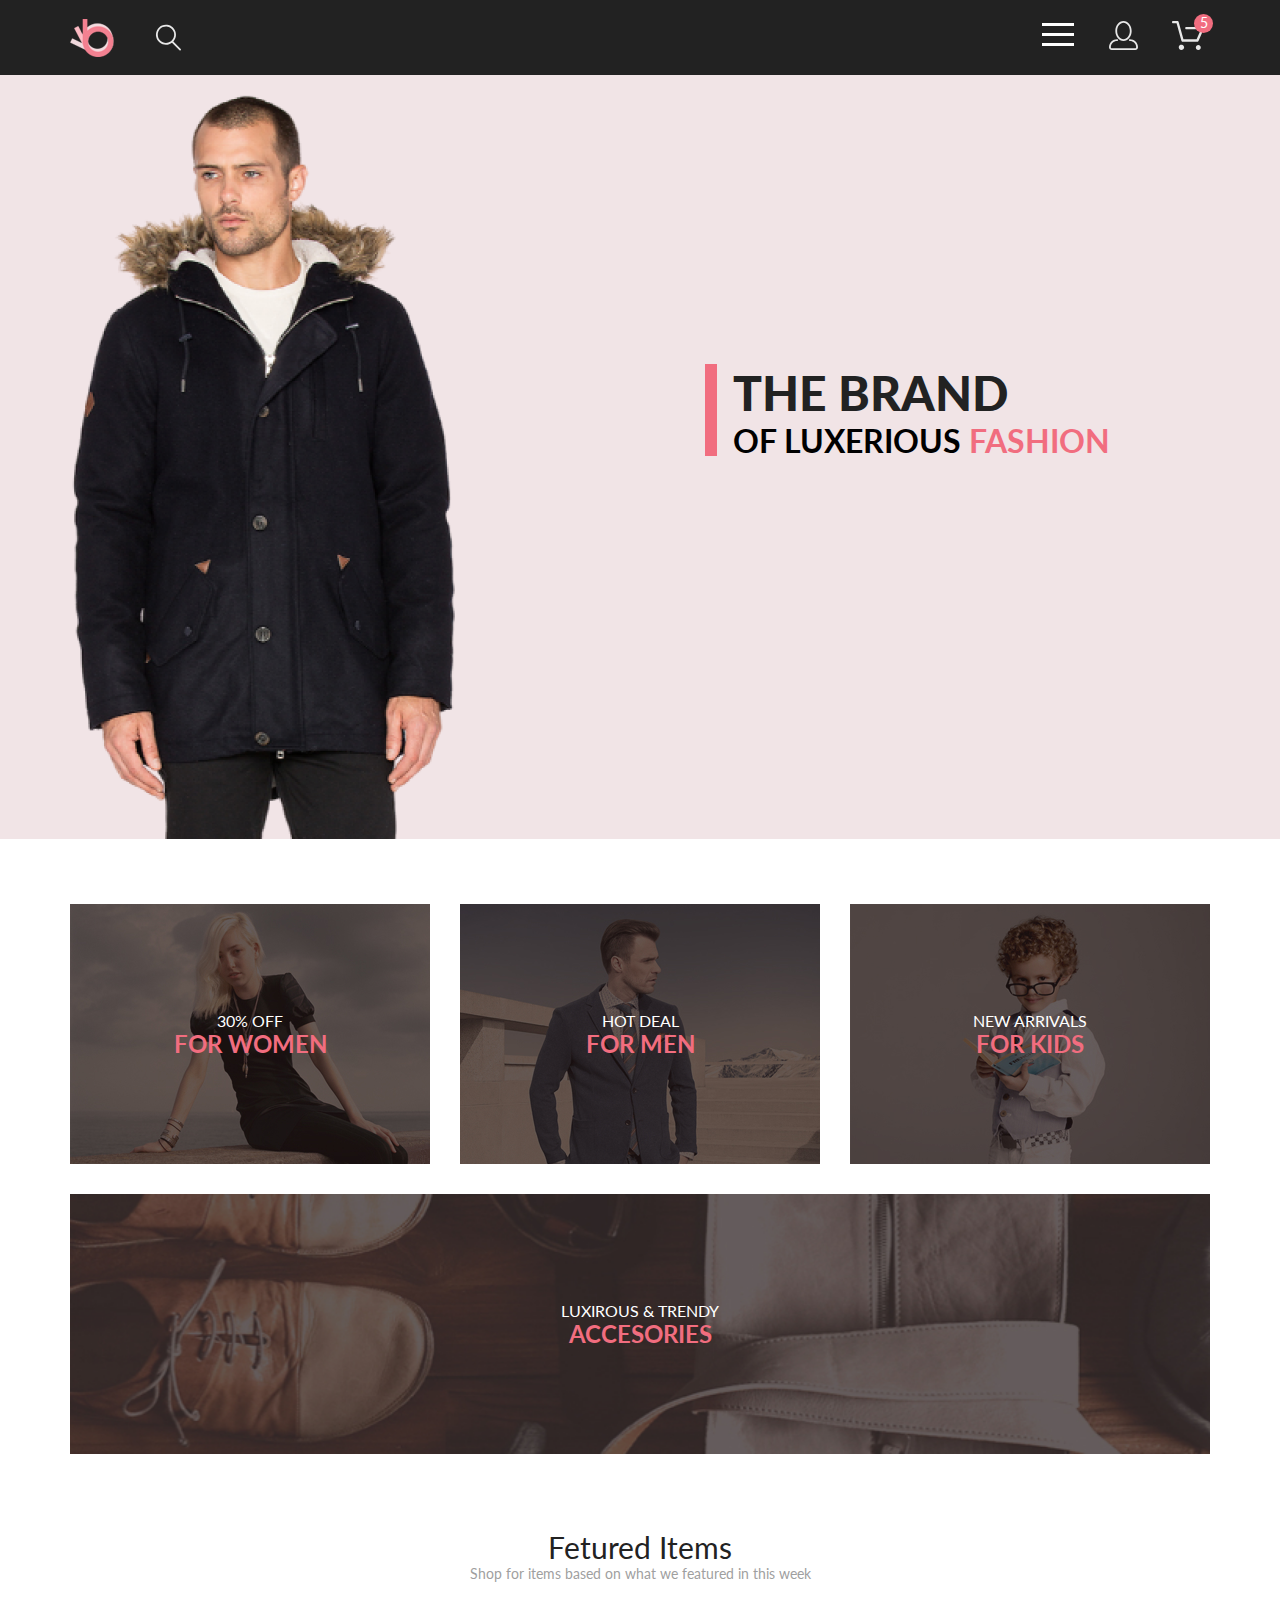
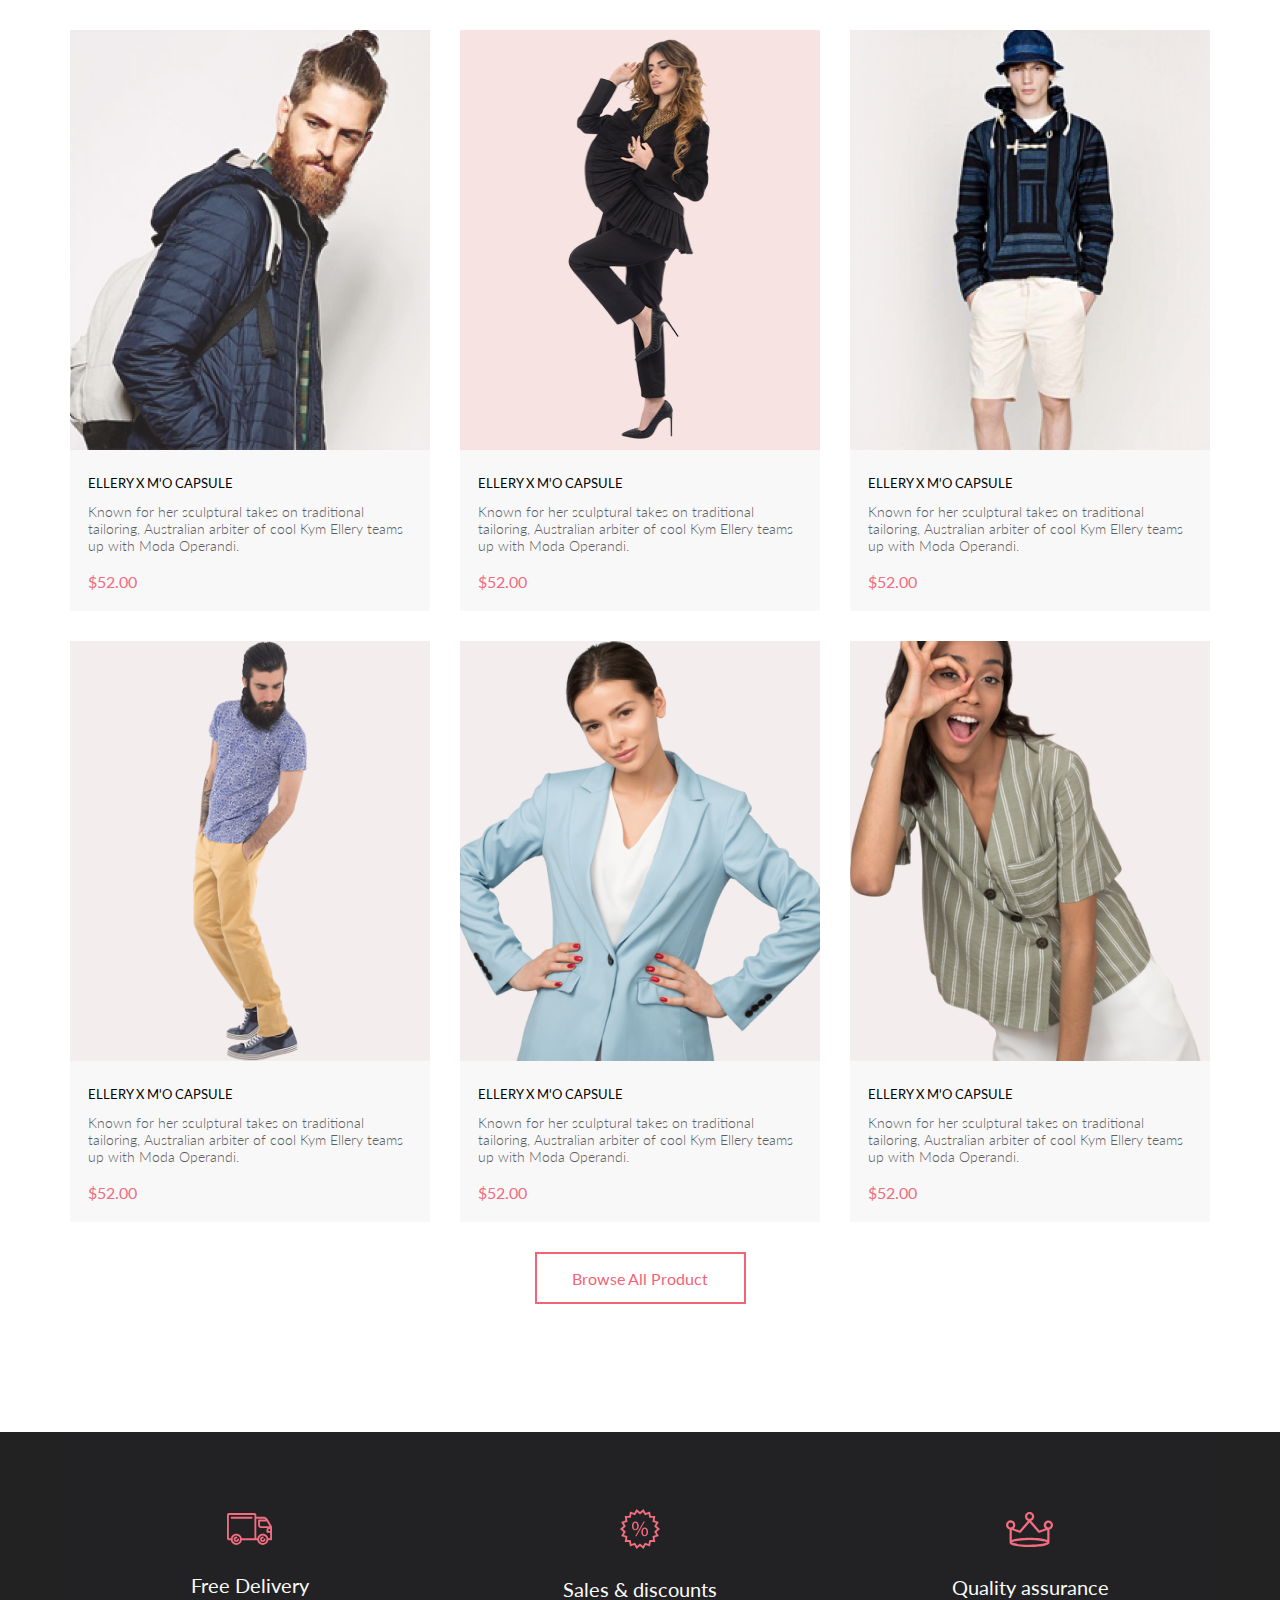
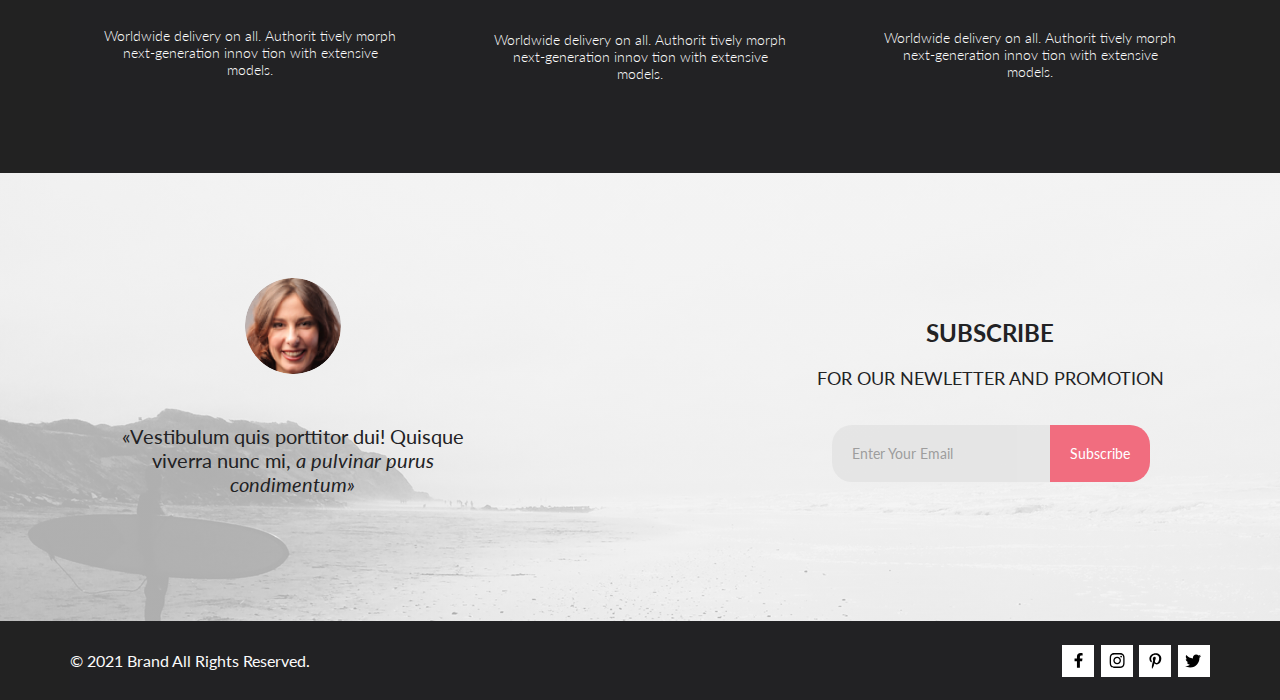
<file: index.html>
<!DOCTYPE html>
<html>

<head>
  <meta charset="utf-8">
  <meta name="viewport" content="width=device-width">
  <title>BRAND Shop | Главная</title>
  <link rel="preconnect" href="https://fonts.gstatic.com">
  <link
    href="https://fonts.googleapis.com/css2?family=Lato:ital,wght@0,100;0,300;0,400;0,700;0,900;1,100;1,300;1,400;1,700;1,900&display=swap"
    rel="stylesheet">
  <link rel="stylesheet" href="style/normalize.css">
  <link rel="stylesheet" href="style/style.css">
</head>

<body>
  <header class="page-header">
    <div class="container">
      <div class="page-header-wrp">
        <div class="page-header-wrp-btn">
          <a href="index.html" class="page-header-logo">
            <img src="img/logo.svg" alt="logo" height="38">
          </a>
          <form action="#" class="page-header-search-form">
            <input class="page-header-search-btn" id="search-btn" type="search">
            <label for="search-btn">
              <svg width="27" height="28" viewBox="0 0 27 28" xmlns="http://www.w3.org/2000/svg">
                <path
                  d="M19.0596 17.6259C20.6713 15.8658 21.6282 13.6048 21.7698 11.2225C21.9113 8.84018 21.2288 6.48173 19.8369 4.54318C18.445 2.60463 16.4285 1.20404 14.126 0.576619C11.8234 -0.0508009 9.3751 0.13316 7.19217 1.09761C5.00923 2.06205 3.22463 3.74825 2.13804 5.87302C1.05145 7.9978 0.729054 10.4318 1.225 12.7661C1.72094 15.1005 3.00501 17.1932 4.86158 18.6927C6.71814 20.1922 9.03413 21.0072 11.4206 21.0009C13.673 21.004 15.8645 20.27 17.6606 18.9109L25.4086 26.7179C25.4941 26.807 25.5965 26.8781 25.7099 26.927C25.8232 26.9759 25.9452 27.0017 26.0686 27.0029C26.1923 27.0033 26.3148 26.9782 26.4283 26.9292C26.5419 26.8801 26.6441 26.8082 26.7286 26.7179C26.9025 26.537 26.9997 26.2958 26.9997 26.0449C26.9997 25.794 26.9025 25.5528 26.7286 25.3719L19.0596 17.6259ZM2.88662 10.5009C2.89946 8.81563 3.41094 7.17187 4.35659 5.77685C5.30224 4.38183 6.63972 3.29801 8.20044 2.662C9.76115 2.02599 11.4752 1.86627 13.1266 2.20298C14.7779 2.53969 16.2926 3.35775 17.4797 4.55404C18.6668 5.75033 19.4732 7.27129 19.7972 8.92519C20.1212 10.5791 19.9483 12.2919 19.3002 13.8476C18.6522 15.4034 17.5581 16.7325 16.1559 17.6674C14.7536 18.6023 13.1059 19.1011 11.4206 19.1009C9.14916 19.0901 6.97482 18.1784 5.37484 16.566C3.77486 14.9537 2.87998 12.7724 2.88662 10.5009Z" />
              </svg>
            </label>
          </form>
        </div>
        <div class="page-header-wrp-btn">
          <nav class="menu">
            <label class="menu-btn" for="menu-switch">
              <span></span>
            </label>
            <input id="menu-switch" type="checkbox">
            <ul class="menu-list">
              <li class="menu-list-item">
                <a href="#" class="menu-list-close-btn"></a>
              </li>
              <li class="menu-list-title">
                <span>menu</span>
              </li>
              <li class="menu-list-item">
                <a href="#">man</a>
                <ul class="menu-sublist">
                  <li class="menu-sublist-item">
                    <a href="#">Accessories</a>
                  </li>
                  <li class="menu-sublist-item">
                    <a href="#">Bags</a>
                  </li>
                  <li class="menu-sublist-item">
                    <a href="#">Denim</a>
                  </li>
                  <li class="menu-sublist-item">
                    <a href="#">T-Shirts</a>
                  </li>
                </ul>
              </li>
              <li class="menu-list-item">
                <a href="#">woman</a>
                <ul class="menu-sublist">
                  <li class="menu-sublist-item">
                    <a href="#">Accessories</a>
                  </li>
                  <li class="menu-sublist-item">
                    <a href="#">Jackets &amp;&nbsp;Coats</a>
                  </li>
                  <li class="menu-sublist-item">
                    <a href="#">Polos</a>
                  </li>
                  <li class="menu-sublist-item">
                    <a href="#">T-Shirts</a>
                  </li>
                  <li class="menu-sublist-item">
                    <a href="#">Shirts</a>
                  </li>
                </ul>
              </li>
              <li class="menu-list-item">
                <a href="#">kids</a>
                <ul class="menu-sublist">
                  <li class="menu-sublist-item">
                    <a href="#">Accessories</a>
                  </li>
                  <li class="menu-sublist-item">
                    <a href="#">Jackets &amp;&nbsp;Coats</a>
                  </li>
                  <li class="menu-sublist-item">
                    <a href="#">Polos</a>
                  </li>
                  <li class="menu-sublist-item">
                    <a href="#">T-Shirts</a>
                  </li>
                  <li class="menu-sublist-item">
                    <a href="#">Shirts</a>
                  </li>
                  <li class="menu-sublist-item">
                    <a href="#">Bags</a>
                  </li>
                </ul>
              </li>
            </ul>
          </nav>

          <button class="account-btn">
            <svg width="29" height="29" viewBox="0 0 29 29" xmlns="http://www.w3.org/2000/svg">
              <path
                d="M14.5 19.937C19 19.937 22.656 15.464 22.656 9.968C22.656 4.472 19 0 14.5 0C13.3631 0.0217413 12.2463 0.303398 11.2351 0.823397C10.2239 1.34339 9.34507 2.08794 8.66602 3C7.12663 4.99573 6.30819 7.45381 6.34399 9.974C6.34399 15.465 10 19.937 14.5 19.937ZM14.5 1.813C18 1.813 20.844 5.472 20.844 9.969C20.844 14.466 17.998 18.125 14.5 18.125C11.002 18.125 8.15603 14.465 8.15503 9.969C8.15403 5.473 11 1.813 14.5 1.813ZM20.844 18.125C20.6036 18.125 20.373 18.2205 20.203 18.3905C20.033 18.5605 19.9375 18.7911 19.9375 19.0315C19.9375 19.2719 20.033 19.5025 20.203 19.6725C20.373 19.8425 20.6036 19.938 20.844 19.938C22.526 19.9399 24.1386 20.6088 25.3279 21.7982C26.5172 22.9875 27.1861 24.6 27.188 26.282C27.1875 26.5221 27.0918 26.7523 26.922 26.9221C26.7522 27.0918 26.5221 27.1875 26.282 27.188H2.71997C2.47985 27.1875 2.24975 27.0918 2.07996 26.9221C1.91016 26.7523 1.81449 26.5221 1.81396 26.282C1.81608 24.6001 2.48517 22.9877 3.67444 21.7985C4.86371 20.6092 6.47608 19.9401 8.15796 19.938C8.39824 19.938 8.62868 19.8425 8.79858 19.6726C8.96849 19.5027 9.06396 19.2723 9.06396 19.032C9.06396 18.7917 8.96849 18.5613 8.79858 18.3914C8.62868 18.2215 8.39824 18.126 8.15796 18.126C5.99541 18.1279 3.92201 18.9875 2.39258 20.5164C0.863144 22.0453 0.00264777 24.1185 0 26.281C0.000794067 27.0019 0.287502 27.693 0.797241 28.2027C1.30698 28.7125 1.99811 28.9992 2.71899 29H26.282C27.0027 28.9989 27.6936 28.7121 28.2031 28.2024C28.7126 27.6927 28.9992 27.0017 29 26.281C28.9974 24.1187 28.1372 22.0457 26.6083 20.5168C25.0793 18.9878 23.0063 18.1276 20.844 18.125Z" />
            </svg>
          </button>
          <button class="cart-btn">
            <svg class="cart-btn-icon" width="32" height="29" viewBox="0 0 32 29" xmlns="http://www.w3.org/2000/svg">
              <path
                d="M26.1998 29C25.5521 28.9738 24.9404 28.6948 24.4961 28.2227C24.0518 27.7506 23.8103 27.1232 23.8234 26.475C23.8365 25.8269 24.1032 25.2097 24.5662 24.7559C25.0292 24.3022 25.6516 24.048 26.2999 24.048C26.9482 24.048 27.5706 24.3022 28.0336 24.7559C28.4966 25.2097 28.7633 25.8269 28.7764 26.475C28.7895 27.1232 28.5479 27.7506 28.1036 28.2227C27.6593 28.6948 27.0477 28.9738 26.3999 29H26.1998ZM6.75183 26.32C6.75183 25.79 6.90901 25.2718 7.20349 24.8311C7.49797 24.3904 7.91654 24.0469 8.40625 23.844C8.89596 23.6412 9.43484 23.5881 9.95471 23.6915C10.4746 23.7949 10.9521 24.0502 11.3269 24.425C11.7017 24.7998 11.957 25.2773 12.0604 25.7972C12.1638 26.317 12.1107 26.8559 11.9078 27.3456C11.705 27.8353 11.3615 28.2539 10.9208 28.5483C10.4801 28.8428 9.96194 29 9.43188 29C9.07977 29.0003 8.73102 28.9311 8.40564 28.7966C8.08026 28.662 7.7846 28.4646 7.53552 28.2158C7.28645 27.9669 7.08891 27.6713 6.9541 27.3461C6.81929 27.0208 6.74988 26.6721 6.74988 26.32H6.75183ZM10.5519 20.686C10.2924 20.6868 10.0398 20.6024 9.83301 20.4457C9.62617 20.2891 9.47648 20.0689 9.40686 19.819L4.57385 2.36401H1.18091C0.867422 2.36401 0.566761 2.23947 0.345093 2.01781C0.123425 1.79614 -0.00109863 1.49549 -0.00109863 1.18201C-0.00109863 0.868519 0.123425 0.567873 0.345093 0.346205C0.566761 0.124537 0.867422 5.81268e-06 1.18091 5.81268e-06H5.46191C5.7214 -0.00080736 5.97394 0.0837201 6.18066 0.240568C6.38739 0.397416 6.53674 0.617884 6.60583 0.868006L11.4388 18.323H24.6168L28.9999 8.27501H14.3999C14.2417 8.27961 14.0843 8.25242 13.9368 8.19507C13.7893 8.13771 13.6548 8.05134 13.5413 7.94108C13.4277 7.83082 13.3375 7.69891 13.2759 7.55315C13.2143 7.40739 13.1825 7.25075 13.1825 7.0925C13.1825 6.93426 13.2143 6.77762 13.2759 6.63186C13.3375 6.4861 13.4277 6.35419 13.5413 6.24393C13.6548 6.13367 13.7893 6.0473 13.9368 5.98994C14.0843 5.93259 14.2417 5.90541 14.3999 5.91001H30.8129C31.0086 5.90996 31.2011 5.95866 31.3733 6.05172C31.5454 6.14478 31.6917 6.27926 31.7988 6.44301C31.9067 6.60729 31.9723 6.79569 31.9897 6.99145C32.0072 7.18721 31.976 7.38424 31.8989 7.565L26.4939 19.977C26.4015 20.1876 26.2499 20.3668 26.0574 20.4927C25.8649 20.6186 25.6399 20.6858 25.4099 20.686H10.5519Z" />
            </svg>
            <span class="cart-btn-txt">5</span>
          </button>
        </div>
      </div>
    </div>
  </header>

  <main>
    <div class="banner">
      <div class="container">
        <section class="page-header-banner">
          <div class=" page-header-banner-wrp">
            <span class="page-header-banner-title">the brand</span>
            <span class="page-header-banner-subtitle">of luxerious
              <span class="page-header-banner-pink">fashion</span>
            </span>
          </div>
        </section>
      </div>
    </div>
    <section class="categories">
      <div class="categories-item">
        <span class="categories-item-title">30% off</span>
        <span class="categories-item-subtitle">for women</span>
      </div>
      <div class="categories-item">
        <span class="categories-item-title">hot deal</span>
        <span class="categories-item-subtitle">for men</span>
      </div>
      <div class="categories-item">
        <span class="categories-item-title">new arrivals</span>
        <span class="categories-item-subtitle">for kids</span>
      </div>
      <div class="categories-item">
        <span class="categories-item-title">luxirous &amp;&nbsp;trendy</span>
        <span class="categories-item-subtitle">accesories</span>
      </div>
    </section>
    <span class="products-title">Fetured Items</span>
    <p class="products-txt">Shop for items based on what we featured in this week</p>
    <section class="products">

      <div class="products-item">
        <div class="products-item-photo-wrp">
          <img class="products-item-photo" src="img/item1.png" alt="product description" height="420">
        </div>
        <div class="products-item-txt-wrp">
          <span class="products-item-title txt">ellery x m'o capsule </span>
          <p class="products-item-txt txt">Known for her sculptural takes on traditional tailoring, Australian arbiter
            of cool Kym Ellery teams up with Moda Operandi.</p>
          <span class="products-item-price txt">$52.00</span>
        </div>
        <button class="products-item-btn">
          <svg width="27" height="25" viewBox="0 0 27 25" xmlns="http://www.w3.org/2000/svg">
            <path
              d="M21.876 22.2662C21.921 22.2549 21.9423 22.2339 21.96 22.2129C21.9678 22.2037 21.9756 22.1946 21.9835 22.1855C22.02 22.1438 22.0233 22.0553 22.0224 22.0105C22.0092 21.9044 21.9185 21.8315 21.8412 21.8315C21.8375 21.8315 21.8336 21.8317 21.8312 21.8318C21.7531 21.8372 21.6653 21.9409 21.6719 22.0625C21.6813 22.1793 21.7675 22.2662 21.8392 22.2662H21.876ZM8.21954 22.2599C8.31873 22.2599 8.39935 22.1655 8.39935 22.0496C8.39935 21.9341 8.31873 21.8401 8.21954 21.8401C8.12042 21.8401 8.03973 21.9341 8.03973 22.0496C8.03973 22.1655 8.12042 22.2599 8.21954 22.2599ZM21.9995 24.2662C21.9517 24.2662 21.8878 24.2662 21.8392 24.2662C20.7017 24.2662 19.7567 23.3545 19.6765 22.198C19.5964 20.9929 20.4937 19.9183 21.6953 19.8364C21.7441 19.8331 21.7928 19.8315 21.8412 19.8315C22.9799 19.8315 23.9413 20.7324 24.019 21.8884C24.0505 22.4915 23.8741 23.0612 23.4898 23.5012C23.1055 23.9575 22.5764 24.2177 21.9995 24.2662ZM8.21954 24.2599C7.01532 24.2599 6.03973 23.2709 6.03973 22.0496C6.03973 20.8291 7.01532 19.8401 8.21954 19.8401C9.42371 19.8401 10.3994 20.8291 10.3994 22.0496C10.3994 23.2709 9.42371 24.2599 8.21954 24.2599ZM21.1984 17.3938H9.13306C8.70013 17.3938 8.31586 17.1005 8.20331 16.6775L4.27753 2.24768H1.52173C0.993408 2.24768 0.560547 1.80859 0.560547 1.27039C0.560547 0.733032 0.993408 0.292969 1.52173 0.292969H4.99933C5.43134 0.292969 5.81561 0.586304 5.9281 1.01025L9.85394 15.4391H20.5576L24.1144 7.13379H12.2578C11.7286 7.13379 11.2957 6.69373 11.2957 6.15649C11.2957 5.61914 11.7286 5.17908 12.2578 5.17908H25.5886C25.9091 5.17908 26.2141 5.34192 26.3896 5.61914C26.566 5.89539 26.5984 6.23743 26.4697 6.547L22.0795 16.807C21.9193 17.1653 21.5827 17.3938 21.1984 17.3938Z" />
          </svg>
          <span>Add to Cart</span>
        </button>
      </div>
      <div class="products-item">
        <div class="products-item-photo-wrp">
          <img class="products-item-photo" src="img/item2.png" alt="product description" height="420">
        </div>
        <div class="products-item-txt-wrp">
          <span class="products-item-title">ellery x m'o capsule </span>
          <p class="products-item-txt">Known for her sculptural takes on traditional tailoring, Australian arbiter of
            cool Kym Ellery teams up with Moda Operandi.</p>
          <span class="products-item-price">$52.00</span>
        </div>
        <button class="products-item-btn">
          <svg width="27" height="25" viewBox="0 0 27 25" xmlns="http://www.w3.org/2000/svg">
            <path
              d="M21.876 22.2662C21.921 22.2549 21.9423 22.2339 21.96 22.2129C21.9678 22.2037 21.9756 22.1946 21.9835 22.1855C22.02 22.1438 22.0233 22.0553 22.0224 22.0105C22.0092 21.9044 21.9185 21.8315 21.8412 21.8315C21.8375 21.8315 21.8336 21.8317 21.8312 21.8318C21.7531 21.8372 21.6653 21.9409 21.6719 22.0625C21.6813 22.1793 21.7675 22.2662 21.8392 22.2662H21.876ZM8.21954 22.2599C8.31873 22.2599 8.39935 22.1655 8.39935 22.0496C8.39935 21.9341 8.31873 21.8401 8.21954 21.8401C8.12042 21.8401 8.03973 21.9341 8.03973 22.0496C8.03973 22.1655 8.12042 22.2599 8.21954 22.2599ZM21.9995 24.2662C21.9517 24.2662 21.8878 24.2662 21.8392 24.2662C20.7017 24.2662 19.7567 23.3545 19.6765 22.198C19.5964 20.9929 20.4937 19.9183 21.6953 19.8364C21.7441 19.8331 21.7928 19.8315 21.8412 19.8315C22.9799 19.8315 23.9413 20.7324 24.019 21.8884C24.0505 22.4915 23.8741 23.0612 23.4898 23.5012C23.1055 23.9575 22.5764 24.2177 21.9995 24.2662ZM8.21954 24.2599C7.01532 24.2599 6.03973 23.2709 6.03973 22.0496C6.03973 20.8291 7.01532 19.8401 8.21954 19.8401C9.42371 19.8401 10.3994 20.8291 10.3994 22.0496C10.3994 23.2709 9.42371 24.2599 8.21954 24.2599ZM21.1984 17.3938H9.13306C8.70013 17.3938 8.31586 17.1005 8.20331 16.6775L4.27753 2.24768H1.52173C0.993408 2.24768 0.560547 1.80859 0.560547 1.27039C0.560547 0.733032 0.993408 0.292969 1.52173 0.292969H4.99933C5.43134 0.292969 5.81561 0.586304 5.9281 1.01025L9.85394 15.4391H20.5576L24.1144 7.13379H12.2578C11.7286 7.13379 11.2957 6.69373 11.2957 6.15649C11.2957 5.61914 11.7286 5.17908 12.2578 5.17908H25.5886C25.9091 5.17908 26.2141 5.34192 26.3896 5.61914C26.566 5.89539 26.5984 6.23743 26.4697 6.547L22.0795 16.807C21.9193 17.1653 21.5827 17.3938 21.1984 17.3938Z" />
          </svg>
          <span>Add to Cart</span>
        </button>
      </div>
      <div class="products-item">
        <div class="products-item-photo-wrp">
          <img class="products-item-photo" src="img/item3.png" alt="product description" height="420">
        </div>
        <div class="products-item-txt-wrp">
          <span class="products-item-title">ellery x m'o capsule </span>
          <p class="products-item-txt">Known for her sculptural takes on traditional tailoring, Australian arbiter of
            cool Kym Ellery teams up with Moda Operandi.</p>
          <span class="products-item-price">$52.00</span>
        </div>
        <button class="products-item-btn">
          <svg width="27" height="25" viewBox="0 0 27 25" xmlns="http://www.w3.org/2000/svg">
            <path
              d="M21.876 22.2662C21.921 22.2549 21.9423 22.2339 21.96 22.2129C21.9678 22.2037 21.9756 22.1946 21.9835 22.1855C22.02 22.1438 22.0233 22.0553 22.0224 22.0105C22.0092 21.9044 21.9185 21.8315 21.8412 21.8315C21.8375 21.8315 21.8336 21.8317 21.8312 21.8318C21.7531 21.8372 21.6653 21.9409 21.6719 22.0625C21.6813 22.1793 21.7675 22.2662 21.8392 22.2662H21.876ZM8.21954 22.2599C8.31873 22.2599 8.39935 22.1655 8.39935 22.0496C8.39935 21.9341 8.31873 21.8401 8.21954 21.8401C8.12042 21.8401 8.03973 21.9341 8.03973 22.0496C8.03973 22.1655 8.12042 22.2599 8.21954 22.2599ZM21.9995 24.2662C21.9517 24.2662 21.8878 24.2662 21.8392 24.2662C20.7017 24.2662 19.7567 23.3545 19.6765 22.198C19.5964 20.9929 20.4937 19.9183 21.6953 19.8364C21.7441 19.8331 21.7928 19.8315 21.8412 19.8315C22.9799 19.8315 23.9413 20.7324 24.019 21.8884C24.0505 22.4915 23.8741 23.0612 23.4898 23.5012C23.1055 23.9575 22.5764 24.2177 21.9995 24.2662ZM8.21954 24.2599C7.01532 24.2599 6.03973 23.2709 6.03973 22.0496C6.03973 20.8291 7.01532 19.8401 8.21954 19.8401C9.42371 19.8401 10.3994 20.8291 10.3994 22.0496C10.3994 23.2709 9.42371 24.2599 8.21954 24.2599ZM21.1984 17.3938H9.13306C8.70013 17.3938 8.31586 17.1005 8.20331 16.6775L4.27753 2.24768H1.52173C0.993408 2.24768 0.560547 1.80859 0.560547 1.27039C0.560547 0.733032 0.993408 0.292969 1.52173 0.292969H4.99933C5.43134 0.292969 5.81561 0.586304 5.9281 1.01025L9.85394 15.4391H20.5576L24.1144 7.13379H12.2578C11.7286 7.13379 11.2957 6.69373 11.2957 6.15649C11.2957 5.61914 11.7286 5.17908 12.2578 5.17908H25.5886C25.9091 5.17908 26.2141 5.34192 26.3896 5.61914C26.566 5.89539 26.5984 6.23743 26.4697 6.547L22.0795 16.807C21.9193 17.1653 21.5827 17.3938 21.1984 17.3938Z" />
          </svg>
          <span>Add to Cart</span>
        </button>
      </div>
      <div class="products-item">
        <div class="products-item-photo-wrp">
          <img class="products-item-photo" src="img/item4.png" alt="product description" height="420">
        </div>
        <div class="products-item-txt-wrp">
          <span class="products-item-title">ellery x m'o capsule </span>
          <p class="products-item-txt">Known for her sculptural takes on traditional tailoring, Australian arbiter of
            cool Kym Ellery teams up with Moda Operandi.</p>
          <span class="products-item-price">$52.00</span>
        </div>
        <button class="products-item-btn">
          <svg width="27" height="25" viewBox="0 0 27 25" xmlns="http://www.w3.org/2000/svg">
            <path
              d="M21.876 22.2662C21.921 22.2549 21.9423 22.2339 21.96 22.2129C21.9678 22.2037 21.9756 22.1946 21.9835 22.1855C22.02 22.1438 22.0233 22.0553 22.0224 22.0105C22.0092 21.9044 21.9185 21.8315 21.8412 21.8315C21.8375 21.8315 21.8336 21.8317 21.8312 21.8318C21.7531 21.8372 21.6653 21.9409 21.6719 22.0625C21.6813 22.1793 21.7675 22.2662 21.8392 22.2662H21.876ZM8.21954 22.2599C8.31873 22.2599 8.39935 22.1655 8.39935 22.0496C8.39935 21.9341 8.31873 21.8401 8.21954 21.8401C8.12042 21.8401 8.03973 21.9341 8.03973 22.0496C8.03973 22.1655 8.12042 22.2599 8.21954 22.2599ZM21.9995 24.2662C21.9517 24.2662 21.8878 24.2662 21.8392 24.2662C20.7017 24.2662 19.7567 23.3545 19.6765 22.198C19.5964 20.9929 20.4937 19.9183 21.6953 19.8364C21.7441 19.8331 21.7928 19.8315 21.8412 19.8315C22.9799 19.8315 23.9413 20.7324 24.019 21.8884C24.0505 22.4915 23.8741 23.0612 23.4898 23.5012C23.1055 23.9575 22.5764 24.2177 21.9995 24.2662ZM8.21954 24.2599C7.01532 24.2599 6.03973 23.2709 6.03973 22.0496C6.03973 20.8291 7.01532 19.8401 8.21954 19.8401C9.42371 19.8401 10.3994 20.8291 10.3994 22.0496C10.3994 23.2709 9.42371 24.2599 8.21954 24.2599ZM21.1984 17.3938H9.13306C8.70013 17.3938 8.31586 17.1005 8.20331 16.6775L4.27753 2.24768H1.52173C0.993408 2.24768 0.560547 1.80859 0.560547 1.27039C0.560547 0.733032 0.993408 0.292969 1.52173 0.292969H4.99933C5.43134 0.292969 5.81561 0.586304 5.9281 1.01025L9.85394 15.4391H20.5576L24.1144 7.13379H12.2578C11.7286 7.13379 11.2957 6.69373 11.2957 6.15649C11.2957 5.61914 11.7286 5.17908 12.2578 5.17908H25.5886C25.9091 5.17908 26.2141 5.34192 26.3896 5.61914C26.566 5.89539 26.5984 6.23743 26.4697 6.547L22.0795 16.807C21.9193 17.1653 21.5827 17.3938 21.1984 17.3938Z" />
          </svg>
          <span>Add to Cart</span>
        </button>
      </div>
      <div class="products-item">
        <div class="products-item-photo-wrp">
          <img class="products-item-photo" src="img/item5.png" alt="product description" height="420">
        </div>
        <div class="products-item-txt-wrp">
          <span class="products-item-title txt">ellery x m'o capsule </span>
          <p class="products-item-txt txt">Known for her sculptural takes on traditional tailoring, Australian arbiter
            of cool Kym Ellery teams up with Moda Operandi.</p>
          <span class="products-item-price">$52.00</span>
        </div>
        <button class="products-item-btn">
          <svg width="27" height="25" viewBox="0 0 27 25" xmlns="http://www.w3.org/2000/svg">
            <path
              d="M21.876 22.2662C21.921 22.2549 21.9423 22.2339 21.96 22.2129C21.9678 22.2037 21.9756 22.1946 21.9835 22.1855C22.02 22.1438 22.0233 22.0553 22.0224 22.0105C22.0092 21.9044 21.9185 21.8315 21.8412 21.8315C21.8375 21.8315 21.8336 21.8317 21.8312 21.8318C21.7531 21.8372 21.6653 21.9409 21.6719 22.0625C21.6813 22.1793 21.7675 22.2662 21.8392 22.2662H21.876ZM8.21954 22.2599C8.31873 22.2599 8.39935 22.1655 8.39935 22.0496C8.39935 21.9341 8.31873 21.8401 8.21954 21.8401C8.12042 21.8401 8.03973 21.9341 8.03973 22.0496C8.03973 22.1655 8.12042 22.2599 8.21954 22.2599ZM21.9995 24.2662C21.9517 24.2662 21.8878 24.2662 21.8392 24.2662C20.7017 24.2662 19.7567 23.3545 19.6765 22.198C19.5964 20.9929 20.4937 19.9183 21.6953 19.8364C21.7441 19.8331 21.7928 19.8315 21.8412 19.8315C22.9799 19.8315 23.9413 20.7324 24.019 21.8884C24.0505 22.4915 23.8741 23.0612 23.4898 23.5012C23.1055 23.9575 22.5764 24.2177 21.9995 24.2662ZM8.21954 24.2599C7.01532 24.2599 6.03973 23.2709 6.03973 22.0496C6.03973 20.8291 7.01532 19.8401 8.21954 19.8401C9.42371 19.8401 10.3994 20.8291 10.3994 22.0496C10.3994 23.2709 9.42371 24.2599 8.21954 24.2599ZM21.1984 17.3938H9.13306C8.70013 17.3938 8.31586 17.1005 8.20331 16.6775L4.27753 2.24768H1.52173C0.993408 2.24768 0.560547 1.80859 0.560547 1.27039C0.560547 0.733032 0.993408 0.292969 1.52173 0.292969H4.99933C5.43134 0.292969 5.81561 0.586304 5.9281 1.01025L9.85394 15.4391H20.5576L24.1144 7.13379H12.2578C11.7286 7.13379 11.2957 6.69373 11.2957 6.15649C11.2957 5.61914 11.7286 5.17908 12.2578 5.17908H25.5886C25.9091 5.17908 26.2141 5.34192 26.3896 5.61914C26.566 5.89539 26.5984 6.23743 26.4697 6.547L22.0795 16.807C21.9193 17.1653 21.5827 17.3938 21.1984 17.3938Z" />
          </svg>
          <span>Add to Cart</span>
        </button>
      </div>
      <div class="products-item">
        <div class="products-item-photo-wrp">
          <img class="products-item-photo" src="img/item6.png" alt="product description" height="420">
        </div>
        <div class="products-item-txt-wrp">
          <span class="products-item-title">ellery x m'o capsule </span>
          <p class="products-item-txt">Known for her sculptural takes on traditional tailoring, Australian arbiter of
            cool Kym Ellery teams up with Moda Operandi.</p>
          <span class="products-item-price">$52.00</span>
        </div>
        <button class="products-item-btn">
          <svg width="27" height="25" viewBox="0 0 27 25" xmlns="http://www.w3.org/2000/svg">
            <path
              d="M21.876 22.2662C21.921 22.2549 21.9423 22.2339 21.96 22.2129C21.9678 22.2037 21.9756 22.1946 21.9835 22.1855C22.02 22.1438 22.0233 22.0553 22.0224 22.0105C22.0092 21.9044 21.9185 21.8315 21.8412 21.8315C21.8375 21.8315 21.8336 21.8317 21.8312 21.8318C21.7531 21.8372 21.6653 21.9409 21.6719 22.0625C21.6813 22.1793 21.7675 22.2662 21.8392 22.2662H21.876ZM8.21954 22.2599C8.31873 22.2599 8.39935 22.1655 8.39935 22.0496C8.39935 21.9341 8.31873 21.8401 8.21954 21.8401C8.12042 21.8401 8.03973 21.9341 8.03973 22.0496C8.03973 22.1655 8.12042 22.2599 8.21954 22.2599ZM21.9995 24.2662C21.9517 24.2662 21.8878 24.2662 21.8392 24.2662C20.7017 24.2662 19.7567 23.3545 19.6765 22.198C19.5964 20.9929 20.4937 19.9183 21.6953 19.8364C21.7441 19.8331 21.7928 19.8315 21.8412 19.8315C22.9799 19.8315 23.9413 20.7324 24.019 21.8884C24.0505 22.4915 23.8741 23.0612 23.4898 23.5012C23.1055 23.9575 22.5764 24.2177 21.9995 24.2662ZM8.21954 24.2599C7.01532 24.2599 6.03973 23.2709 6.03973 22.0496C6.03973 20.8291 7.01532 19.8401 8.21954 19.8401C9.42371 19.8401 10.3994 20.8291 10.3994 22.0496C10.3994 23.2709 9.42371 24.2599 8.21954 24.2599ZM21.1984 17.3938H9.13306C8.70013 17.3938 8.31586 17.1005 8.20331 16.6775L4.27753 2.24768H1.52173C0.993408 2.24768 0.560547 1.80859 0.560547 1.27039C0.560547 0.733032 0.993408 0.292969 1.52173 0.292969H4.99933C5.43134 0.292969 5.81561 0.586304 5.9281 1.01025L9.85394 15.4391H20.5576L24.1144 7.13379H12.2578C11.7286 7.13379 11.2957 6.69373 11.2957 6.15649C11.2957 5.61914 11.7286 5.17908 12.2578 5.17908H25.5886C25.9091 5.17908 26.2141 5.34192 26.3896 5.61914C26.566 5.89539 26.5984 6.23743 26.4697 6.547L22.0795 16.807C21.9193 17.1653 21.5827 17.3938 21.1984 17.3938Z" />
          </svg>
          <span>Add to Cart</span>
        </button>
      </div>
      <button class="products-btn">Browse All Product</button>
    </section>
    <div class="features">
      <div class="container">
        <section class="features-wrp">
          <div class="features-item">
            <svg class="features-item-icon" width="46" height="32" viewBox="0 0 46 32"
              xmlns="http://www.w3.org/2000/svg">
              <path
                d="M30.2873 27.2429H14.8103C14.6031 28.5509 13.936 29.742 12.929 30.6021C11.922 31.4621 10.6411 31.9346 9.31682 31.9346C7.99252 31.9346 6.71166 31.4621 5.70464 30.6021C4.69762 29.742 4.03052 28.5509 3.82332 27.2429H1.88631C1.39149 27.2397 0.918139 27.0404 0.570025 26.6887C0.221911 26.337 0.0274507 25.8618 0.0293142 25.3669V1.87695C0.0271852 1.38195 0.221516 0.906335 0.569658 0.554443C0.917801 0.202551 1.39131 0.00317363 1.88631 0H27.4373C27.9322 0.00317353 28.4056 0.202522 28.7536 0.554443C29.1016 0.906364 29.2957 1.38204 29.2933 1.87695V3.78198H36.4143C36.4947 3.78164 36.5747 3.79208 36.6523 3.81299C38.9523 4.01299 40.1093 5.2129 41.3293 7.2749L44.8883 13.3689C44.9732 13.5136 45.018 13.6782 45.0183 13.8459V26.304C45.0194 26.5515 44.9221 26.7892 44.7479 26.9651C44.5737 27.141 44.3369 27.2406 44.0893 27.2419H41.2753C41.0681 28.5499 40.401 29.741 39.394 30.6011C38.387 31.4611 37.1061 31.9336 35.7818 31.9336C34.4575 31.9336 33.1767 31.4611 32.1696 30.6011C31.1626 29.741 30.4955 28.5499 30.2883 27.2419L30.2873 27.2429ZM32.0653 26.304C32.0732 27.0369 32.2977 27.7511 32.7107 28.3567C33.1236 28.9623 33.7065 29.4322 34.3859 29.7073C35.0653 29.9824 35.811 30.0503 36.5289 29.9026C37.2469 29.7548 37.9051 29.398 38.4207 28.877C38.9363 28.3559 39.2862 27.6941 39.4265 26.9746C39.5667 26.2551 39.491 25.5103 39.2088 24.8337C38.9267 24.1572 38.4507 23.5794 37.8408 23.1729C37.2309 22.7663 36.5143 22.5491 35.7813 22.5488C34.791 22.5552 33.8436 22.9543 33.1469 23.6582C32.4503 24.3621 32.0613 25.3136 32.0653 26.304ZM5.60134 26.304C5.60923 27.0369 5.83376 27.7511 6.24669 28.3567C6.65962 28.9623 7.2425 29.4322 7.92192 29.7073C8.60135 29.9824 9.34697 30.0503 10.0649 29.9026C10.7829 29.7548 11.4411 29.398 11.9567 28.877C12.4723 28.3559 12.8222 27.6941 12.9625 26.9746C13.1027 26.2551 13.027 25.5103 12.7448 24.8337C12.4627 24.1572 11.9867 23.5794 11.3768 23.1729C10.7669 22.7663 10.0503 22.5491 9.31731 22.5488C8.32679 22.5549 7.37915 22.9537 6.6823 23.6577C5.98545 24.3617 5.59634 25.3134 5.60033 26.304H5.60134ZM41.2733 25.366H43.1593V19.7478H40.4233C40.3007 19.7473 40.1794 19.7227 40.0664 19.6753C39.9533 19.6279 39.8507 19.5585 39.7644 19.4714C39.6781 19.3843 39.6099 19.281 39.5635 19.1675C39.5172 19.054 39.4937 18.9324 39.4943 18.8098V16.9629C39.494 16.2423 39.7696 15.5488 40.2643 15.0249H33.8853C33.8081 15.0248 33.7312 15.015 33.6563 14.9958C32.9516 14.933 32.2961 14.6081 31.8194 14.0852C31.3428 13.5623 31.0798 12.8794 31.0823 12.1719V7.47192C31.0817 7.34927 31.1052 7.22758 31.1515 7.11401C31.1978 7.00044 31.2661 6.89725 31.3523 6.81006C31.4386 6.72286 31.5412 6.6535 31.6543 6.60596C31.7674 6.55841 31.8887 6.53361 32.0113 6.53296H38.4943C38.15 6.21428 37.7426 5.97123 37.2986 5.81982C36.8545 5.66842 36.3836 5.61187 35.9163 5.65381H29.2933V25.3618H30.2873C30.4945 24.0538 31.1616 22.8627 32.1687 22.0027C33.1757 21.1426 34.4565 20.6702 35.7808 20.6702C37.1051 20.6702 38.386 21.1426 39.393 22.0027C40.4 22.8627 41.0671 24.0538 41.2743 25.3618L41.2733 25.366ZM14.8093 25.366H27.4363V1.87598H1.88631V25.366H3.82332C4.03052 24.058 4.69762 22.8666 5.70464 22.0066C6.71166 21.1465 7.99252 20.6741 9.31682 20.6741C10.6411 20.6741 11.922 21.1465 12.929 22.0066C13.936 22.8666 14.6031 24.058 14.8103 25.366H14.8093ZM41.3513 16.9658V17.875H43.1593V16.0278H42.2803C42.0335 16.0294 41.7973 16.1288 41.6234 16.304C41.4495 16.4792 41.352 16.716 41.3523 16.9629L41.3513 16.9658ZM32.9383 12.1738C32.9372 12.4263 33.0363 12.6691 33.2139 12.8486C33.3914 13.0282 33.6328 13.13 33.8853 13.1318C33.9492 13.1316 34.0129 13.1384 34.0753 13.1519H42.6003L39.8343 8.41602H32.9343L32.9383 12.1738ZM33.0313 26.3059C33.0284 25.5734 33.3162 24.8695 33.8316 24.3489C34.3469 23.8283 35.0478 23.5333 35.7803 23.5288C36.0291 23.5288 36.2677 23.6278 36.4436 23.8037C36.6195 23.9796 36.7183 24.218 36.7183 24.4668C36.7183 24.7156 36.6195 24.9542 36.4436 25.1301C36.2677 25.306 36.0291 25.4048 35.7803 25.4048C35.602 25.4032 35.4272 25.4548 35.2782 25.5527C35.1291 25.6507 35.0125 25.7905 34.9432 25.9548C34.8738 26.1191 34.8548 26.3005 34.8887 26.4756C34.9225 26.6507 35.0076 26.8118 35.1331 26.9385C35.2586 27.0651 35.419 27.1516 35.5938 27.187C35.7686 27.2224 35.9499 27.2051 36.1149 27.1372C36.2798 27.0693 36.4208 26.9538 36.5201 26.8057C36.6193 26.6575 36.6723 26.4833 36.6723 26.3049C36.6723 26.0587 36.7701 25.8226 36.9443 25.6484C37.1184 25.4743 37.3546 25.3765 37.6008 25.3765C37.8471 25.3765 38.0832 25.4743 38.2574 25.6484C38.4315 25.8226 38.5293 26.0587 38.5293 26.3049C38.5293 27.0343 38.2396 27.7338 37.7239 28.2495C37.2081 28.7652 36.5087 29.0549 35.7793 29.0549C35.05 29.0549 34.3505 28.7652 33.8348 28.2495C33.319 27.7338 33.0293 27.0343 33.0293 26.3049L33.0313 26.3059ZM6.56731 26.3059C6.56438 25.5734 6.8522 24.8695 7.36757 24.3489C7.88294 23.8283 8.58378 23.5333 9.31633 23.5288C9.5651 23.5288 9.80369 23.6278 9.9796 23.8037C10.1555 23.9796 10.2543 24.218 10.2543 24.4668C10.2543 24.7156 10.1555 24.9542 9.9796 25.1301C9.80369 25.306 9.5651 25.4048 9.31633 25.4048C9.138 25.4032 8.96319 25.4548 8.81413 25.5527C8.66508 25.6507 8.54849 25.7905 8.47914 25.9548C8.4098 26.1191 8.39082 26.3005 8.42464 26.4756C8.45846 26.6507 8.54354 26.8118 8.66908 26.9385C8.79463 27.0651 8.95498 27.1516 9.12978 27.187C9.30458 27.2224 9.48595 27.2051 9.65087 27.1372C9.81579 27.0693 9.95683 26.9538 10.0561 26.8057C10.1553 26.6575 10.2083 26.4833 10.2083 26.3049C10.2083 26.0587 10.3061 25.8226 10.4803 25.6484C10.6544 25.4743 10.8906 25.3765 11.1368 25.3765C11.3831 25.3765 11.6193 25.4743 11.7934 25.6484C11.9675 25.8226 12.0653 26.0587 12.0653 26.3049C12.0653 27.0343 11.7756 27.7338 11.2599 28.2495C10.7441 28.7652 10.0447 29.0549 9.31532 29.0549C8.58598 29.0549 7.8865 28.7652 7.37078 28.2495C6.85505 27.7338 6.56532 27.0343 6.56532 26.3049L6.56731 26.3059ZM4.70934 5.65991C4.46056 5.65991 4.22198 5.56116 4.04607 5.38525C3.87016 5.20934 3.77132 4.9707 3.77132 4.72192C3.77132 4.47315 3.87016 4.2345 4.04607 4.05859C4.22198 3.88268 4.46056 3.78394 4.70934 3.78394H24.6093C24.8581 3.78394 25.0967 3.88268 25.2726 4.05859C25.4485 4.2345 25.5473 4.47315 25.5473 4.72192C25.5473 4.9707 25.4485 5.20934 25.2726 5.38525C25.0967 5.56116 24.8581 5.65991 24.6093 5.65991H4.70934Z" />
            </svg>
            <span class="features-item-title">Free Delivery</span>
            <p class="features-item-txt">Worldwide delivery on all. Authorit tively morph next-generation innov tion
              with extensive models.</p>
          </div>
          <div class="features-item">
            <svg class="features-item-icon" width="40" height="40" viewBox="0 0 40 40"
              xmlns="http://www.w3.org/2000/svg">
              <path
                d="M19.994 37.0239L16.523 39.9238L14.235 36.0039L9.995 37.5159L9.17297 33.0359L4.67999 32.991L5.41199 28.491L1.20398 26.8909L3.414 22.925L0 19.96L3.41199 16.9929L1.20203 13.0278L5.41101 11.428L4.67798 6.93286L9.172 6.88892L9.99402 2.40894L14.234 3.91992L16.522 0L19.993 2.8999L23.464 0L25.753 3.9209L29.993 2.40894L30.814 6.88989L35.308 6.93481L34.576 11.4299L38.784 13.03L36.574 16.9958L39.986 19.9609L36.574 22.928L38.783 26.894L34.574 28.4939L35.307 32.988L30.812 33.033L29.991 37.5139L25.753 36.0029L23.464 39.9229L19.994 37.0239ZM21.2 35.541L22.961 37.012L24.122 35.022L24.914 33.666L26.382 34.189L28.533 34.957L28.95 32.6838L29.235 31.1289L30.796 31.113L33.078 31.092L32.706 28.8098L32.452 27.25L33.911 26.696L36.045 25.8828L34.925 23.873L34.159 22.498L35.342 21.4709L37.076 19.9609L35.343 18.4609L34.16 17.4319L34.926 16.0559L36.047 14.0449L33.913 13.2339L32.454 12.6809L32.709 11.1208L33.081 8.83984L30.799 8.81689L29.239 8.80103L28.954 7.24683L28.538 4.97388L26.386 5.74097L24.918 6.26392L24.125 4.90698L22.963 2.91699L21.201 4.38794L19.996 5.39282L18.791 4.38794L17.03 2.91699L15.869 4.90601L15.077 6.26294L13.608 5.73999L11.458 4.97192L11.04 7.24585L10.755 8.80005L9.19501 8.81592L6.914 8.83789L7.28601 11.1199L7.53998 12.678L6.08099 13.2329L3.94598 14.0439L5.06702 16.0549L5.83301 17.4299L4.65002 18.459L2.91602 19.967L4.64899 21.4739L5.83197 22.5029L5.06598 23.8779L3.94501 25.8879L6.078 26.698L7.53802 27.2529L7.28302 28.812L6.91199 31.0959L9.19299 31.1189L10.753 31.135L11.038 32.6899L11.455 34.9619L13.607 34.1948L15.076 33.6719L15.868 35.0288L17.03 37.019L18.791 35.5479L19.996 34.543L21.2 35.541ZM21.318 23.02C21.318 20.093 22.883 18.4648 24.777 18.4648C26.783 18.4648 28.077 20.0279 28.077 22.7949C28.077 25.8539 26.492 27.3718 24.662 27.3718C22.883 27.3718 21.338 25.922 21.318 23.02ZM22.839 22.9319C22.816 24.7829 23.521 26.1899 24.711 26.1899C25.988 26.1899 26.561 24.8049 26.561 22.8899C26.561 21.1249 26.054 19.6528 24.711 19.6528C23.5 19.6488 22.839 21.1029 22.839 22.9309V22.9319ZM15.194 27.332L23.609 12.613H24.842L16.427 27.332H15.194ZM11.979 16.99C11.979 14.09 13.542 12.458 15.437 12.458C17.437 12.458 18.763 14.022 18.763 16.79C18.763 19.848 17.177 21.365 15.327 21.365C13.544 21.365 12 19.915 11.979 16.991V16.99ZM13.521 16.9238C13.477 18.7748 14.162 20.1809 15.371 20.1829C16.648 20.1829 17.221 18.7988 17.221 16.8828C17.221 15.1168 16.714 13.645 15.371 13.645C14.162 13.642 13.521 15.092 13.521 16.925V16.9238Z" />
            </svg>
            <span class="features-item-title">Sales &amp;&nbsp;discounts</span>
            <p class="features-item-txt">Worldwide delivery on all. Authorit tively morph next-generation innov tion
              with extensive models.</p>
          </div>
          <div class="features-item">
            <svg class="features-item-icon" width="48" height="35" viewBox="0 0 48 35"
              xmlns="http://www.w3.org/2000/svg">
              <path
                d="M42.3938 8.53564C41.1774 8.52335 40.0058 8.99349 39.1351 9.84302C38.2644 10.6925 37.7655 11.8522 37.7479 13.0686C37.751 13.7086 37.892 14.3405 38.1612 14.9211C38.4304 15.5018 38.8215 16.0176 39.3079 16.4336L33.4479 18.4888L25.1089 8.80566C26.0042 8.50693 26.784 7.93646 27.3396 7.17358C27.8953 6.41071 28.1992 5.49331 28.2089 4.54956C28.1837 3.33432 27.6832 2.17743 26.8149 1.3269C25.9465 0.476377 24.7794 0 23.5639 0C22.3484 0 21.1813 0.476377 20.3129 1.3269C19.4446 2.17743 18.9441 3.33432 18.9189 4.54956C18.9285 5.48395 19.2261 6.39274 19.771 7.15186C20.316 7.91097 21.0817 8.48368 21.9639 8.79175L13.6119 18.4917L7.75396 16.4368C8.24003 16.0206 8.63074 15.5045 8.89959 14.9238C9.16843 14.3432 9.30908 13.7116 9.31194 13.0718C9.33497 12.195 9.10937 11.3296 8.6613 10.5757C8.21324 9.82172 7.56095 9.2099 6.77983 8.81104C5.99872 8.41217 5.12072 8.2424 4.24724 8.32153C3.37376 8.40067 2.54051 8.72555 1.8438 9.2583C1.14709 9.79105 0.61538 10.5101 0.310108 11.3323C0.00483695 12.1545 -0.0615238 13.0462 0.118702 13.9045C0.298928 14.7629 0.718349 15.5526 1.32854 16.1826C1.93873 16.8126 2.7148 17.2571 3.56694 17.4646V29.7556C3.5743 29.8376 3.59101 29.9184 3.61687 29.9966C3.58394 30.1233 3.56721 30.2538 3.56694 30.3848C3.56694 34.7968 21.4859 34.9268 23.5289 34.9268C25.5719 34.9268 43.4909 34.7978 43.4909 30.3848C43.4902 30.2539 43.4733 30.1234 43.4408 29.9966C43.4685 29.9189 43.4853 29.8379 43.4909 29.7556V17.4646C44.5898 17.2244 45.5595 16.5828 46.2103 15.6653C46.861 14.7478 47.1458 13.6204 47.0091 12.5039C46.8724 11.3874 46.3239 10.3621 45.471 9.62866C44.6181 8.89526 43.5223 8.50653 42.3979 8.53857L42.3938 8.53564ZM21.1749 4.55176C21.1633 4.07755 21.2934 3.61062 21.5485 3.21069C21.8036 2.81076 22.172 2.49591 22.6069 2.3064C23.0417 2.11688 23.5232 2.06132 23.9898 2.14673C24.4564 2.23214 24.887 2.45463 25.2265 2.78589C25.566 3.11715 25.7991 3.542 25.8959 4.00635C25.9928 4.4707 25.9491 4.95345 25.7703 5.39282C25.5916 5.8322 25.2859 6.20831 24.8924 6.47314C24.4988 6.73798 24.0353 6.8795 23.561 6.87964C22.9362 6.88605 22.3343 6.64481 21.8871 6.2085C21.44 5.77218 21.1838 5.17647 21.1749 4.55176ZM13.5849 20.8276C13.8019 20.9026 14.0362 20.9113 14.2581 20.8525C14.48 20.7938 14.6794 20.6701 14.8309 20.4976L23.5309 10.3977L32.2309 20.4976C32.3821 20.6702 32.5813 20.7938 32.803 20.8528C33.0248 20.9117 33.2589 20.9033 33.4759 20.8286L41.2339 18.1038V28.0408C36.3489 25.9188 25.1249 25.8406 23.5339 25.8406C21.9429 25.8406 10.7149 25.9198 5.83391 28.0408V18.1038L13.5849 20.8276ZM23.5279 32.7166C14.8279 32.7166 9.27888 31.7057 6.97087 30.8547C6.6198 30.7373 6.28407 30.578 5.97087 30.3806C6.69287 29.8596 9.03194 29.1487 12.9369 28.6487C19.9723 27.844 27.0765 27.844 34.1119 28.6487C38.0119 29.1487 40.357 29.8596 41.077 30.3806C40.7663 30.5794 40.4321 30.7388 40.082 30.8547C37.78 31.7037 32.2359 32.7166 23.5279 32.7166ZM2.28093 13.0686C2.2698 12.5945 2.40025 12.1279 2.65557 11.7283C2.91089 11.3286 3.27952 11.0139 3.71441 10.8247C4.14929 10.6355 4.63063 10.5801 5.0971 10.6658C5.56356 10.7514 5.99399 10.9743 6.3333 11.3057C6.67261 11.637 6.90543 12.0618 7.00212 12.5261C7.09882 12.9904 7.05498 13.4731 6.87615 13.9124C6.69732 14.3516 6.39159 14.7277 5.9981 14.9924C5.6046 15.2572 5.14118 15.3986 4.66692 15.3987C4.04176 15.4054 3.43941 15.1638 2.99212 14.7271C2.54482 14.2903 2.28911 13.6937 2.28093 13.0686ZM42.3938 15.3987C41.9359 15.3875 41.4914 15.2414 41.116 14.9788C40.7406 14.7162 40.451 14.3487 40.2834 13.9224C40.1158 13.496 40.0776 13.0297 40.1738 12.5818C40.2699 12.1339 40.496 11.7241 40.8238 11.4041C41.1516 11.084 41.5664 10.8677 42.0165 10.7822C42.4666 10.6968 42.9319 10.7459 43.3542 10.9236C43.7765 11.1013 44.137 11.3997 44.3906 11.7812C44.6442 12.1628 44.7796 12.6105 44.78 13.0686C44.7713 13.6935 44.5153 14.2895 44.068 14.7261C43.6208 15.1626 43.0188 15.4041 42.3938 15.3977V15.3987Z" />
            </svg>
            <span class="features-item-title">Quality assurance</span>
            <p class="features-item-txt">Worldwide delivery on all. Authorit tively morph next-generation innov tion
              with extensive models.</p>
          </div>
        </section>
      </div>
    </div>

    <div class="subscribe">
      <div class="container">
        <section class="subscribe-wrp">
          <div class="subscribe-info">
            <div class="subscribe-info-avatar"></div>
            <p class="subscribe-info-txt">&laquo;Vestibulum quis porttitor dui! Quisque viverra nunc&nbsp;mi,
              <span>a&nbsp;pulvinar purus condimentum&raquo;</span>
            </p>
          </div>
          <div class="subscribe-form-wrp">
            <span class="subscribe-form-title">subscribe</span>
            <span class="subscribe-form-subtitle">for our newletter and promotion</span>
            <form action="#" class="subscribe-form">
              <input class="subscribe-form-email" type="email" placeholder="Enter Your Email" required>
              <input class="subscribe-form-btn" type="submit" value="Subscribe">
            </form>
          </div>
        </section>
      </div>
    </div>
  </main>
  <footer class="page-footer">
    <div class="container">
      <div class="page-footer-wrp">
        <p class="page-footer-txt">&copy; 2021 Brand All Rights Reserved.</p>
        <div class="page-footer-socials">
          <a href="#" class="page-footer-socials-item">
            <svg width="11" height="16" viewBox="0 0 11 16" xmlns="http://www.w3.org/2000/svg">
              <path
                d="M9.08836 8.28L9.50686 5.61602H6.89022V3.88729C6.89022 3.15847 7.25574 2.44806 8.42765 2.44806H9.61722V0.179975C9.61722 0.179975 8.53772 0 7.50561 0C5.35073 0 3.9422 1.27593 3.9422 3.5857V5.61602H1.54688V8.28H3.9422V14.72H6.89022V8.28H9.08836Z" />
            </svg>
          </a>
          <a href="#" class="page-footer-socials-item">
            <svg width="16" height="15" viewBox="0 0 16 15" xmlns="http://www.w3.org/2000/svg">
              <path
                d="M8.13897 3.68159C6.02383 3.68159 4.31774 5.38491 4.31774 7.49663C4.31774 9.60835 6.02383 11.3117 8.13897 11.3117C10.2541 11.3117 11.9602 9.60835 11.9602 7.49663C11.9602 5.38491 10.2541 3.68159 8.13897 3.68159ZM8.13897 9.9769C6.77211 9.9769 5.65467 8.8646 5.65467 7.49663C5.65467 6.12866 6.76878 5.01636 8.13897 5.01636C9.50915 5.01636 10.6233 6.12866 10.6233 7.49663C10.6233 8.8646 9.50583 9.9769 8.13897 9.9769ZM13.0078 3.52554C13.0078 4.02026 12.6087 4.41538 12.1165 4.41538C11.621 4.41538 11.2252 4.01694 11.2252 3.52554C11.2252 3.03413 11.6243 2.63569 12.1165 2.63569C12.6087 2.63569 13.0078 3.03413 13.0078 3.52554ZM15.5386 4.42866C15.4821 3.23667 15.2094 2.18081 14.3347 1.31089C13.4634 0.440967 12.4058 0.168701 11.2119 0.108936C9.9814 0.039209 6.29321 0.039209 5.0627 0.108936C3.8721 0.165381 2.81453 0.437646 1.93987 1.30757C1.06522 2.17749 0.795836 3.23335 0.735973 4.42534C0.666134 5.65386 0.666134 9.33608 0.735973 10.5646C0.79251 11.7566 1.06522 12.8124 1.93987 13.6824C2.81453 14.5523 3.86878 14.8246 5.0627 14.8843C6.29321 14.9541 9.9814 14.9541 11.2119 14.8843C12.4058 14.8279 13.4634 14.5556 14.3347 13.6824C15.2061 12.8124 15.4788 11.7566 15.5386 10.5646C15.6085 9.33608 15.6085 5.65718 15.5386 4.42866ZM13.949 11.8828C13.6895 12.5335 13.1874 13.0349 12.5322 13.2972C11.5511 13.6857 9.22314 13.596 8.13897 13.596C7.05479 13.596 4.72348 13.6824 3.74573 13.2972C3.09389 13.0382 2.59171 12.5369 2.32898 11.8828C1.93987 10.9033 2.02967 8.57905 2.02967 7.49663C2.02967 6.41421 1.9432 4.08667 2.32898 3.1105C2.58838 2.45972 3.09056 1.95835 3.74573 1.69604C4.7268 1.30757 7.05479 1.39722 8.13897 1.39722C9.22314 1.39722 11.5545 1.31089 12.5322 1.69604C13.184 1.95503 13.6862 2.4564 13.949 3.1105C14.3381 4.08999 14.2483 6.41421 14.2483 7.49663C14.2483 8.57905 14.3381 10.9066 13.949 11.8828Z" />
            </svg>
          </a>
          <a href="#" class="page-footer-socials-item">
            <svg width="13" height="16" viewBox="0 0 13 16" xmlns="http://www.w3.org/2000/svg">
              <path
                d="M6.74032 0.203125C3.55564 0.203125 0.408203 2.34063 0.408203 5.8C0.408203 8 1.63738 9.25 2.38233 9.25C2.68963 9.25 2.86655 8.3875 2.86655 8.14375C2.86655 7.85313 2.13091 7.23438 2.13091 6.025C2.13091 3.5125 4.03055 1.73125 6.4889 1.73125C8.60271 1.73125 10.1671 2.94062 10.1671 5.1625C10.1671 6.82187 9.50597 9.93437 7.36422 9.93437C6.59133 9.93437 5.93018 9.37187 5.93018 8.56563C5.93018 7.38438 6.74963 6.24062 6.74963 5.02187C6.74963 2.95312 3.835 3.32812 3.835 5.82812C3.835 6.35313 3.90018 6.93437 4.13298 7.4125C3.70463 9.26875 2.82931 12.0344 2.82931 13.9469C2.82931 14.5375 2.91311 15.1188 2.96899 15.7094C3.07452 15.8281 3.02175 15.8156 3.18316 15.7563C4.74757 13.6 4.69169 13.1781 5.3994 10.3562C5.78119 11.0875 6.76826 11.4812 7.55046 11.4812C10.8469 11.4812 12.3275 8.24688 12.3275 5.33125C12.3275 2.22813 9.66427 0.203125 6.74032 0.203125Z" />
            </svg>
          </a>
          <a href="#" class="page-footer-socials-item">
            <svg width="17" height="14" viewBox="0 0 17 14" xmlns="http://www.w3.org/2000/svg">
              <path
                d="M14.417 3.74052C14.427 3.88264 14.427 4.0248 14.427 4.16692C14.427 8.50192 11.1498 13.4969 5.15986 13.4969C3.31448 13.4969 1.60022 12.9588 0.158203 12.0248C0.420396 12.0552 0.67247 12.0654 0.944752 12.0654C2.46741 12.0654 3.8691 11.5476 4.98843 10.6644C3.5565 10.6339 2.3565 9.68977 1.94305 8.39027C2.14475 8.4207 2.34642 8.44102 2.5582 8.44102C2.85063 8.44102 3.14308 8.40039 3.41533 8.32936C1.92291 8.02477 0.803551 6.70498 0.803551 5.11108V5.07048C1.23715 5.31414 1.74139 5.46642 2.2758 5.4867C1.39849 4.89786 0.823727 3.8928 0.823727 2.75573C0.823727 2.14661 0.985041 1.58823 1.26741 1.10092C2.87077 3.09077 5.28086 4.39023 7.98334 4.53239C7.93293 4.28873 7.90266 4.03495 7.90266 3.78114C7.90266 1.97402 9.35477 0.501953 11.1598 0.501953C12.0976 0.501953 12.9446 0.897891 13.5396 1.53748C14.2757 1.39536 14.9816 1.12123 15.6068 0.745609C15.3648 1.50705 14.8505 2.14664 14.1749 2.5527C14.8304 2.48167 15.4657 2.29889 16.0505 2.04511C15.6069 2.69483 15.0522 3.27348 14.417 3.74052Z" />
            </svg>
          </a>
        </div>
      </div>
    </div>
  </footer>
</body>

</html>
</file>
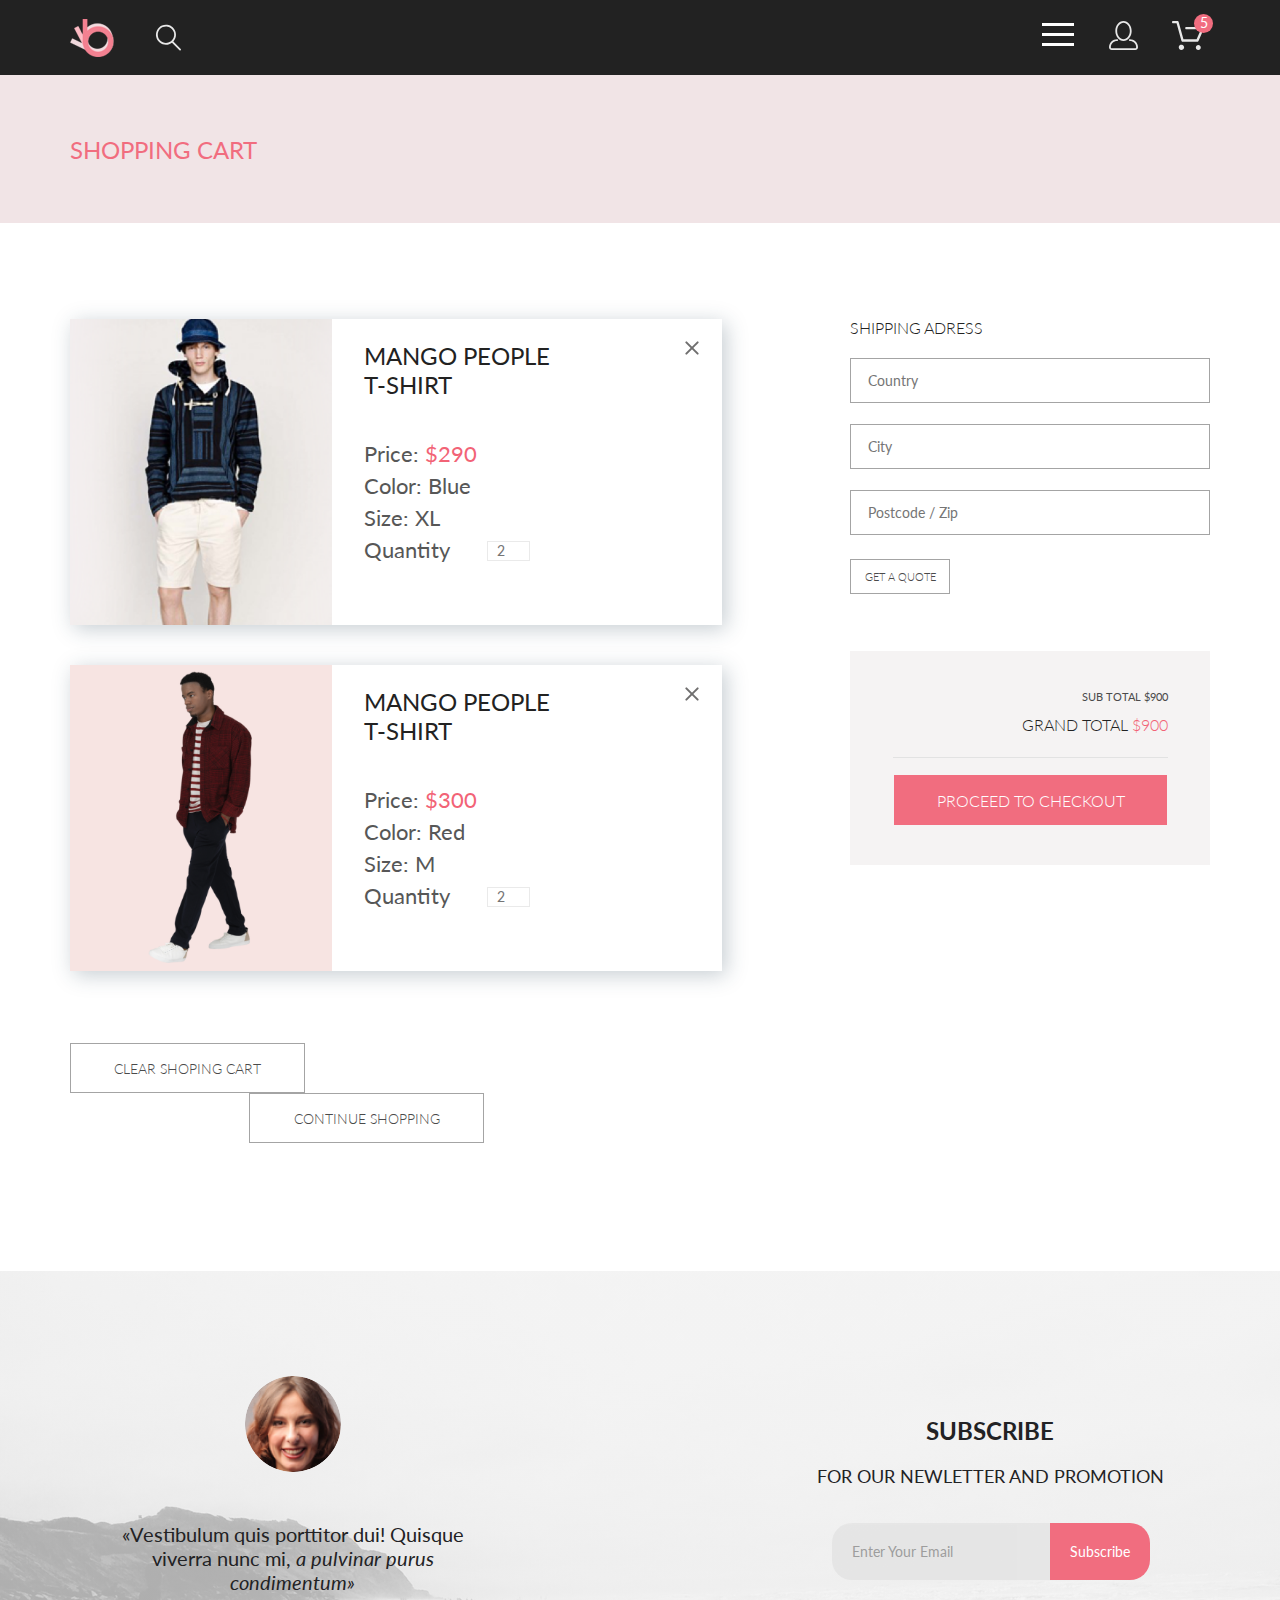
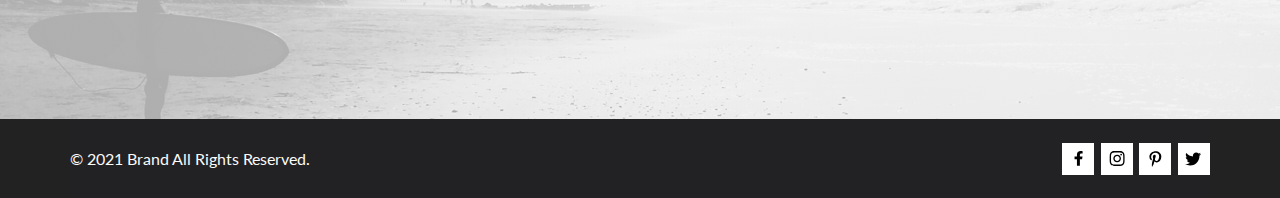
<file: cart.html>
<!DOCTYPE html>
<html lang="en">

<head>
    <meta charset="UTF-8">
    <meta http-equiv="X-UA-Compatible" content="IE=edge">
    <meta name="viewport" content="width=device-width, initial-scale=1.0">
    <title>BRAND Shop | Корзина</title>
    <link rel="preconnect" href="https://fonts.gstatic.com">
    <link
        href="https://fonts.googleapis.com/css2?family=Lato:ital,wght@0,100;0,300;0,400;0,700;0,900;1,100;1,300;1,400;1,700;1,900&display=swap"
        rel="stylesheet">
    <link rel="stylesheet" href="style/normalize.css">
    <link rel="stylesheet" href="style/style.css">
</head>

<body>
    <header class="page-header">
        <div class="container">
            <div class="page-header-wrp">
                <div class="page-header-wrp-btn">
                    <a href="index.html" class="page-header-logo">
                        <img src="img/logo.svg" alt="logo" height="38">
                    </a>
                    <form action="#" class="page-header-search-form">
                        <input class="page-header-search-btn" id="search-btn" type="search">
                        <label for="search-btn">
                            <svg width="27" height="28" viewBox="0 0 27 28" xmlns="http://www.w3.org/2000/svg">
                                <path
                                    d="M19.0596 17.6259C20.6713 15.8658 21.6282 13.6048 21.7698 11.2225C21.9113 8.84018 21.2288 6.48173 19.8369 4.54318C18.445 2.60463 16.4285 1.20404 14.126 0.576619C11.8234 -0.0508009 9.3751 0.13316 7.19217 1.09761C5.00923 2.06205 3.22463 3.74825 2.13804 5.87302C1.05145 7.9978 0.729054 10.4318 1.225 12.7661C1.72094 15.1005 3.00501 17.1932 4.86158 18.6927C6.71814 20.1922 9.03413 21.0072 11.4206 21.0009C13.673 21.004 15.8645 20.27 17.6606 18.9109L25.4086 26.7179C25.4941 26.807 25.5965 26.8781 25.7099 26.927C25.8232 26.9759 25.9452 27.0017 26.0686 27.0029C26.1923 27.0033 26.3148 26.9782 26.4283 26.9292C26.5419 26.8801 26.6441 26.8082 26.7286 26.7179C26.9025 26.537 26.9997 26.2958 26.9997 26.0449C26.9997 25.794 26.9025 25.5528 26.7286 25.3719L19.0596 17.6259ZM2.88662 10.5009C2.89946 8.81563 3.41094 7.17187 4.35659 5.77685C5.30224 4.38183 6.63972 3.29801 8.20044 2.662C9.76115 2.02599 11.4752 1.86627 13.1266 2.20298C14.7779 2.53969 16.2926 3.35775 17.4797 4.55404C18.6668 5.75033 19.4732 7.27129 19.7972 8.92519C20.1212 10.5791 19.9483 12.2919 19.3002 13.8476C18.6522 15.4034 17.5581 16.7325 16.1559 17.6674C14.7536 18.6023 13.1059 19.1011 11.4206 19.1009C9.14916 19.0901 6.97482 18.1784 5.37484 16.566C3.77486 14.9537 2.87998 12.7724 2.88662 10.5009Z" />
                            </svg>
                        </label>
                    </form>
                </div>
                <div class="page-header-wrp-btn">
                    <nav class="menu">
                        <label class="menu-btn" for="menu-switch">
                            <span></span>
                        </label>
                        <input id="menu-switch" type="checkbox">
                        <ul class="menu-list">
                            <li class="menu-list-item">
                                <a href="#" class="menu-list-close-btn"></a>
                            </li>
                            <li class="menu-list-title">
                                <span>menu</span>
                            </li>
                            <li class="menu-list-item">
                                <a href="#">man</a>
                                <ul class="menu-sublist">
                                    <li class="menu-sublist-item">
                                        <a href="#">Accessories</a>
                                    </li>
                                    <li class="menu-sublist-item">
                                        <a href="#">Bags</a>
                                    </li>
                                    <li class="menu-sublist-item">
                                        <a href="#">Denim</a>
                                    </li>
                                    <li class="menu-sublist-item">
                                        <a href="#">T-Shirts</a>
                                    </li>
                                </ul>
                            </li>
                            <li class="menu-list-item">
                                <a href="#">woman</a>
                                <ul class="menu-sublist">
                                    <li class="menu-sublist-item">
                                        <a href="#">Accessories</a>
                                    </li>
                                    <li class="menu-sublist-item">
                                        <a href="#">Jackets &amp;&nbsp;Coats</a>
                                    </li>
                                    <li class="menu-sublist-item">
                                        <a href="#">Polos</a>
                                    </li>
                                    <li class="menu-sublist-item">
                                        <a href="#">T-Shirts</a>
                                    </li>
                                    <li class="menu-sublist-item">
                                        <a href="#">Shirts</a>
                                    </li>
                                </ul>
                            </li>
                            <li class="menu-list-item">
                                <a href="#">kids</a>
                                <ul class="menu-sublist">
                                    <li class="menu-sublist-item">
                                        <a href="#">Accessories</a>
                                    </li>
                                    <li class="menu-sublist-item">
                                        <a href="#">Jackets &amp;&nbsp;Coats</a>
                                    </li>
                                    <li class="menu-sublist-item">
                                        <a href="#">Polos</a>
                                    </li>
                                    <li class="menu-sublist-item">
                                        <a href="#">T-Shirts</a>
                                    </li>
                                    <li class="menu-sublist-item">
                                        <a href="#">Shirts</a>
                                    </li>
                                    <li class="menu-sublist-item">
                                        <a href="#">Bags</a>
                                    </li>
                                </ul>
                            </li>
                        </ul>
                    </nav>

                    <button class="account-btn">
                        <svg width="29" height="29" viewBox="0 0 29 29" xmlns="http://www.w3.org/2000/svg">
                            <path
                                d="M14.5 19.937C19 19.937 22.656 15.464 22.656 9.968C22.656 4.472 19 0 14.5 0C13.3631 0.0217413 12.2463 0.303398 11.2351 0.823397C10.2239 1.34339 9.34507 2.08794 8.66602 3C7.12663 4.99573 6.30819 7.45381 6.34399 9.974C6.34399 15.465 10 19.937 14.5 19.937ZM14.5 1.813C18 1.813 20.844 5.472 20.844 9.969C20.844 14.466 17.998 18.125 14.5 18.125C11.002 18.125 8.15603 14.465 8.15503 9.969C8.15403 5.473 11 1.813 14.5 1.813ZM20.844 18.125C20.6036 18.125 20.373 18.2205 20.203 18.3905C20.033 18.5605 19.9375 18.7911 19.9375 19.0315C19.9375 19.2719 20.033 19.5025 20.203 19.6725C20.373 19.8425 20.6036 19.938 20.844 19.938C22.526 19.9399 24.1386 20.6088 25.3279 21.7982C26.5172 22.9875 27.1861 24.6 27.188 26.282C27.1875 26.5221 27.0918 26.7523 26.922 26.9221C26.7522 27.0918 26.5221 27.1875 26.282 27.188H2.71997C2.47985 27.1875 2.24975 27.0918 2.07996 26.9221C1.91016 26.7523 1.81449 26.5221 1.81396 26.282C1.81608 24.6001 2.48517 22.9877 3.67444 21.7985C4.86371 20.6092 6.47608 19.9401 8.15796 19.938C8.39824 19.938 8.62868 19.8425 8.79858 19.6726C8.96849 19.5027 9.06396 19.2723 9.06396 19.032C9.06396 18.7917 8.96849 18.5613 8.79858 18.3914C8.62868 18.2215 8.39824 18.126 8.15796 18.126C5.99541 18.1279 3.92201 18.9875 2.39258 20.5164C0.863144 22.0453 0.00264777 24.1185 0 26.281C0.000794067 27.0019 0.287502 27.693 0.797241 28.2027C1.30698 28.7125 1.99811 28.9992 2.71899 29H26.282C27.0027 28.9989 27.6936 28.7121 28.2031 28.2024C28.7126 27.6927 28.9992 27.0017 29 26.281C28.9974 24.1187 28.1372 22.0457 26.6083 20.5168C25.0793 18.9878 23.0063 18.1276 20.844 18.125Z" />
                        </svg>
                    </button>
                    <button class="cart-btn">
                        <svg class="cart-btn-icon" width="32" height="29" viewBox="0 0 32 29"
                            xmlns="http://www.w3.org/2000/svg">
                            <path
                                d="M26.1998 29C25.5521 28.9738 24.9404 28.6948 24.4961 28.2227C24.0518 27.7506 23.8103 27.1232 23.8234 26.475C23.8365 25.8269 24.1032 25.2097 24.5662 24.7559C25.0292 24.3022 25.6516 24.048 26.2999 24.048C26.9482 24.048 27.5706 24.3022 28.0336 24.7559C28.4966 25.2097 28.7633 25.8269 28.7764 26.475C28.7895 27.1232 28.5479 27.7506 28.1036 28.2227C27.6593 28.6948 27.0477 28.9738 26.3999 29H26.1998ZM6.75183 26.32C6.75183 25.79 6.90901 25.2718 7.20349 24.8311C7.49797 24.3904 7.91654 24.0469 8.40625 23.844C8.89596 23.6412 9.43484 23.5881 9.95471 23.6915C10.4746 23.7949 10.9521 24.0502 11.3269 24.425C11.7017 24.7998 11.957 25.2773 12.0604 25.7972C12.1638 26.317 12.1107 26.8559 11.9078 27.3456C11.705 27.8353 11.3615 28.2539 10.9208 28.5483C10.4801 28.8428 9.96194 29 9.43188 29C9.07977 29.0003 8.73102 28.9311 8.40564 28.7966C8.08026 28.662 7.7846 28.4646 7.53552 28.2158C7.28645 27.9669 7.08891 27.6713 6.9541 27.3461C6.81929 27.0208 6.74988 26.6721 6.74988 26.32H6.75183ZM10.5519 20.686C10.2924 20.6868 10.0398 20.6024 9.83301 20.4457C9.62617 20.2891 9.47648 20.0689 9.40686 19.819L4.57385 2.36401H1.18091C0.867422 2.36401 0.566761 2.23947 0.345093 2.01781C0.123425 1.79614 -0.00109863 1.49549 -0.00109863 1.18201C-0.00109863 0.868519 0.123425 0.567873 0.345093 0.346205C0.566761 0.124537 0.867422 5.81268e-06 1.18091 5.81268e-06H5.46191C5.7214 -0.00080736 5.97394 0.0837201 6.18066 0.240568C6.38739 0.397416 6.53674 0.617884 6.60583 0.868006L11.4388 18.323H24.6168L28.9999 8.27501H14.3999C14.2417 8.27961 14.0843 8.25242 13.9368 8.19507C13.7893 8.13771 13.6548 8.05134 13.5413 7.94108C13.4277 7.83082 13.3375 7.69891 13.2759 7.55315C13.2143 7.40739 13.1825 7.25075 13.1825 7.0925C13.1825 6.93426 13.2143 6.77762 13.2759 6.63186C13.3375 6.4861 13.4277 6.35419 13.5413 6.24393C13.6548 6.13367 13.7893 6.0473 13.9368 5.98994C14.0843 5.93259 14.2417 5.90541 14.3999 5.91001H30.8129C31.0086 5.90996 31.2011 5.95866 31.3733 6.05172C31.5454 6.14478 31.6917 6.27926 31.7988 6.44301C31.9067 6.60729 31.9723 6.79569 31.9897 6.99145C32.0072 7.18721 31.976 7.38424 31.8989 7.565L26.4939 19.977C26.4015 20.1876 26.2499 20.3668 26.0574 20.4927C25.8649 20.6186 25.6399 20.6858 25.4099 20.686H10.5519Z" />
                        </svg>
                        <span class="cart-btn-txt">5</span>
                    </button>
                </div>
            </div>
        </div>
    </header>
    <div class="top-page">
        <div class="container">
            <div class="top-page-wrp">
                <span class="top-page-title">shopping cart</span>
            </div>
        </div>
    </div>
    <div class="container">
        <div class="cart-wrp">
            <div class="cart-item-wrp">
                <div class="cart-item">
                    <a href="#" class="cart-item-close-btn"></a>
                    <img class="cart-item-photo" src="img/item3.png" alt="photo-item" height="306">
                    <div class="cart-item-info">
                        <span class="cart-item-title">mango people t-shirt</span>
                        <span class="cart-item-subtitle">Price: <span
                                class="cart-item-subtitle-price">$290</span></span>
                        <span class="cart-item-subtitle">Color: Blue</span>
                        <span class="cart-item-subtitle">Size: XL</span>
                        <span class="cart-item-subtitle">Quantity</span>
                        <input type="number" class="cart-item-input" placeholder="2">
                    </div>
                </div>
                <div class="cart-item">
                    <a href="#" class="cart-item-close-btn"></a>
                    <img class="cart-item-photo" src="img/item2-2.png" alt="photo-item" height="306">
                    <div class="cart-item-info">
                        <span class="cart-item-title">mango people t-shirt</span>
                        <span class="cart-item-subtitle">Price:
                            <span class="cart-item-subtitle-price">$300</span>
                        </span>
                        <span class="cart-item-subtitle">Color: Red</span>
                        <span class="cart-item-subtitle">Size: M</span>
                        <span class="cart-item-subtitle">Quantity</span>
                        <input type="number" class="cart-item-input" placeholder="2">
                    </div>
                </div>
                <div class="cart-item-btn-wrp">
                    <button class="cart-item-btn">clear shoping cart</button>
                    <button class="cart-item-btn continue">continue shopping</button>
                </div>
            </div>
            <div class="shipping">
                <form action="#">
                    <span class="shipping-title">shipping adress</span>
                    <input type="text" class="shipping-input" placeholder="Country">
                    <input type="text" class="shipping-input" placeholder="City">
                    <input type="number" class="shipping-input" placeholder="Postcode / Zip">
                    <button class="shipping-button" type="submit">get a quote</button>
                </form>
                <div class="shipping-checkout">
                    <div class="shipping-checkout-total">
                        <span class="shipping-checkout-total-title">sub total $900</span>
                        <span class="shipping-checkout-total-subtitle">grand total
                            <span class="cart-item-subtitle-price">$900</span>
                        </span>
                    </div>
                    <button class="shipping-checkout-btn">proceed to checkout</button>
                </div>
            </div>
        </div>
    </div>

    <div class="subscribe">
        <div class="container">
            <section class="subscribe-wrp">
                <div class="subscribe-info">
                    <div class="subscribe-info-avatar"></div>
                    <p class="subscribe-info-txt">&laquo;Vestibulum quis porttitor dui! Quisque viverra nunc&nbsp;mi,
                        <span>a&nbsp;pulvinar purus condimentum&raquo;</span>
                    </p>
                </div>
                <div class="subscribe-form-wrp">
                    <span class="subscribe-form-title">subscribe</span>
                    <span class="subscribe-form-subtitle">for our newletter and promotion</span>
                    <form action="#" class="subscribe-form">
                        <input class="subscribe-form-email" type="email" placeholder="Enter Your Email" required>
                        <input class="subscribe-form-btn" type="submit" value="Subscribe">
                    </form>
                </div>
            </section>
        </div>
    </div>
    <footer class="page-footer">
        <div class="container">
            <div class="page-footer-wrp">
                <p class="page-footer-txt">&copy; 2021 Brand All Rights Reserved.</p>
                <div class="page-footer-socials">
                    <a href="#" class="page-footer-socials-item">
                        <svg width="11" height="16" viewBox="0 0 11 16" xmlns="http://www.w3.org/2000/svg">
                            <path
                                d="M9.08836 8.28L9.50686 5.61602H6.89022V3.88729C6.89022 3.15847 7.25574 2.44806 8.42765 2.44806H9.61722V0.179975C9.61722 0.179975 8.53772 0 7.50561 0C5.35073 0 3.9422 1.27593 3.9422 3.5857V5.61602H1.54688V8.28H3.9422V14.72H6.89022V8.28H9.08836Z" />
                        </svg>
                    </a>
                    <a href="#" class="page-footer-socials-item">
                        <svg width="16" height="15" viewBox="0 0 16 15" xmlns="http://www.w3.org/2000/svg">
                            <path
                                d="M8.13897 3.68159C6.02383 3.68159 4.31774 5.38491 4.31774 7.49663C4.31774 9.60835 6.02383 11.3117 8.13897 11.3117C10.2541 11.3117 11.9602 9.60835 11.9602 7.49663C11.9602 5.38491 10.2541 3.68159 8.13897 3.68159ZM8.13897 9.9769C6.77211 9.9769 5.65467 8.8646 5.65467 7.49663C5.65467 6.12866 6.76878 5.01636 8.13897 5.01636C9.50915 5.01636 10.6233 6.12866 10.6233 7.49663C10.6233 8.8646 9.50583 9.9769 8.13897 9.9769ZM13.0078 3.52554C13.0078 4.02026 12.6087 4.41538 12.1165 4.41538C11.621 4.41538 11.2252 4.01694 11.2252 3.52554C11.2252 3.03413 11.6243 2.63569 12.1165 2.63569C12.6087 2.63569 13.0078 3.03413 13.0078 3.52554ZM15.5386 4.42866C15.4821 3.23667 15.2094 2.18081 14.3347 1.31089C13.4634 0.440967 12.4058 0.168701 11.2119 0.108936C9.9814 0.039209 6.29321 0.039209 5.0627 0.108936C3.8721 0.165381 2.81453 0.437646 1.93987 1.30757C1.06522 2.17749 0.795836 3.23335 0.735973 4.42534C0.666134 5.65386 0.666134 9.33608 0.735973 10.5646C0.79251 11.7566 1.06522 12.8124 1.93987 13.6824C2.81453 14.5523 3.86878 14.8246 5.0627 14.8843C6.29321 14.9541 9.9814 14.9541 11.2119 14.8843C12.4058 14.8279 13.4634 14.5556 14.3347 13.6824C15.2061 12.8124 15.4788 11.7566 15.5386 10.5646C15.6085 9.33608 15.6085 5.65718 15.5386 4.42866ZM13.949 11.8828C13.6895 12.5335 13.1874 13.0349 12.5322 13.2972C11.5511 13.6857 9.22314 13.596 8.13897 13.596C7.05479 13.596 4.72348 13.6824 3.74573 13.2972C3.09389 13.0382 2.59171 12.5369 2.32898 11.8828C1.93987 10.9033 2.02967 8.57905 2.02967 7.49663C2.02967 6.41421 1.9432 4.08667 2.32898 3.1105C2.58838 2.45972 3.09056 1.95835 3.74573 1.69604C4.7268 1.30757 7.05479 1.39722 8.13897 1.39722C9.22314 1.39722 11.5545 1.31089 12.5322 1.69604C13.184 1.95503 13.6862 2.4564 13.949 3.1105C14.3381 4.08999 14.2483 6.41421 14.2483 7.49663C14.2483 8.57905 14.3381 10.9066 13.949 11.8828Z" />
                        </svg>
                    </a>
                    <a href="#" class="page-footer-socials-item">
                        <svg width="13" height="16" viewBox="0 0 13 16" xmlns="http://www.w3.org/2000/svg">
                            <path
                                d="M6.74032 0.203125C3.55564 0.203125 0.408203 2.34063 0.408203 5.8C0.408203 8 1.63738 9.25 2.38233 9.25C2.68963 9.25 2.86655 8.3875 2.86655 8.14375C2.86655 7.85313 2.13091 7.23438 2.13091 6.025C2.13091 3.5125 4.03055 1.73125 6.4889 1.73125C8.60271 1.73125 10.1671 2.94062 10.1671 5.1625C10.1671 6.82187 9.50597 9.93437 7.36422 9.93437C6.59133 9.93437 5.93018 9.37187 5.93018 8.56563C5.93018 7.38438 6.74963 6.24062 6.74963 5.02187C6.74963 2.95312 3.835 3.32812 3.835 5.82812C3.835 6.35313 3.90018 6.93437 4.13298 7.4125C3.70463 9.26875 2.82931 12.0344 2.82931 13.9469C2.82931 14.5375 2.91311 15.1188 2.96899 15.7094C3.07452 15.8281 3.02175 15.8156 3.18316 15.7563C4.74757 13.6 4.69169 13.1781 5.3994 10.3562C5.78119 11.0875 6.76826 11.4812 7.55046 11.4812C10.8469 11.4812 12.3275 8.24688 12.3275 5.33125C12.3275 2.22813 9.66427 0.203125 6.74032 0.203125Z" />
                        </svg>
                    </a>
                    <a href="#" class="page-footer-socials-item">
                        <svg width="17" height="14" viewBox="0 0 17 14" xmlns="http://www.w3.org/2000/svg">
                            <path
                                d="M14.417 3.74052C14.427 3.88264 14.427 4.0248 14.427 4.16692C14.427 8.50192 11.1498 13.4969 5.15986 13.4969C3.31448 13.4969 1.60022 12.9588 0.158203 12.0248C0.420396 12.0552 0.67247 12.0654 0.944752 12.0654C2.46741 12.0654 3.8691 11.5476 4.98843 10.6644C3.5565 10.6339 2.3565 9.68977 1.94305 8.39027C2.14475 8.4207 2.34642 8.44102 2.5582 8.44102C2.85063 8.44102 3.14308 8.40039 3.41533 8.32936C1.92291 8.02477 0.803551 6.70498 0.803551 5.11108V5.07048C1.23715 5.31414 1.74139 5.46642 2.2758 5.4867C1.39849 4.89786 0.823727 3.8928 0.823727 2.75573C0.823727 2.14661 0.985041 1.58823 1.26741 1.10092C2.87077 3.09077 5.28086 4.39023 7.98334 4.53239C7.93293 4.28873 7.90266 4.03495 7.90266 3.78114C7.90266 1.97402 9.35477 0.501953 11.1598 0.501953C12.0976 0.501953 12.9446 0.897891 13.5396 1.53748C14.2757 1.39536 14.9816 1.12123 15.6068 0.745609C15.3648 1.50705 14.8505 2.14664 14.1749 2.5527C14.8304 2.48167 15.4657 2.29889 16.0505 2.04511C15.6069 2.69483 15.0522 3.27348 14.417 3.74052Z" />
                        </svg>
                    </a>
                </div>
            </div>
        </div>
    </footer>
</body>
</file>
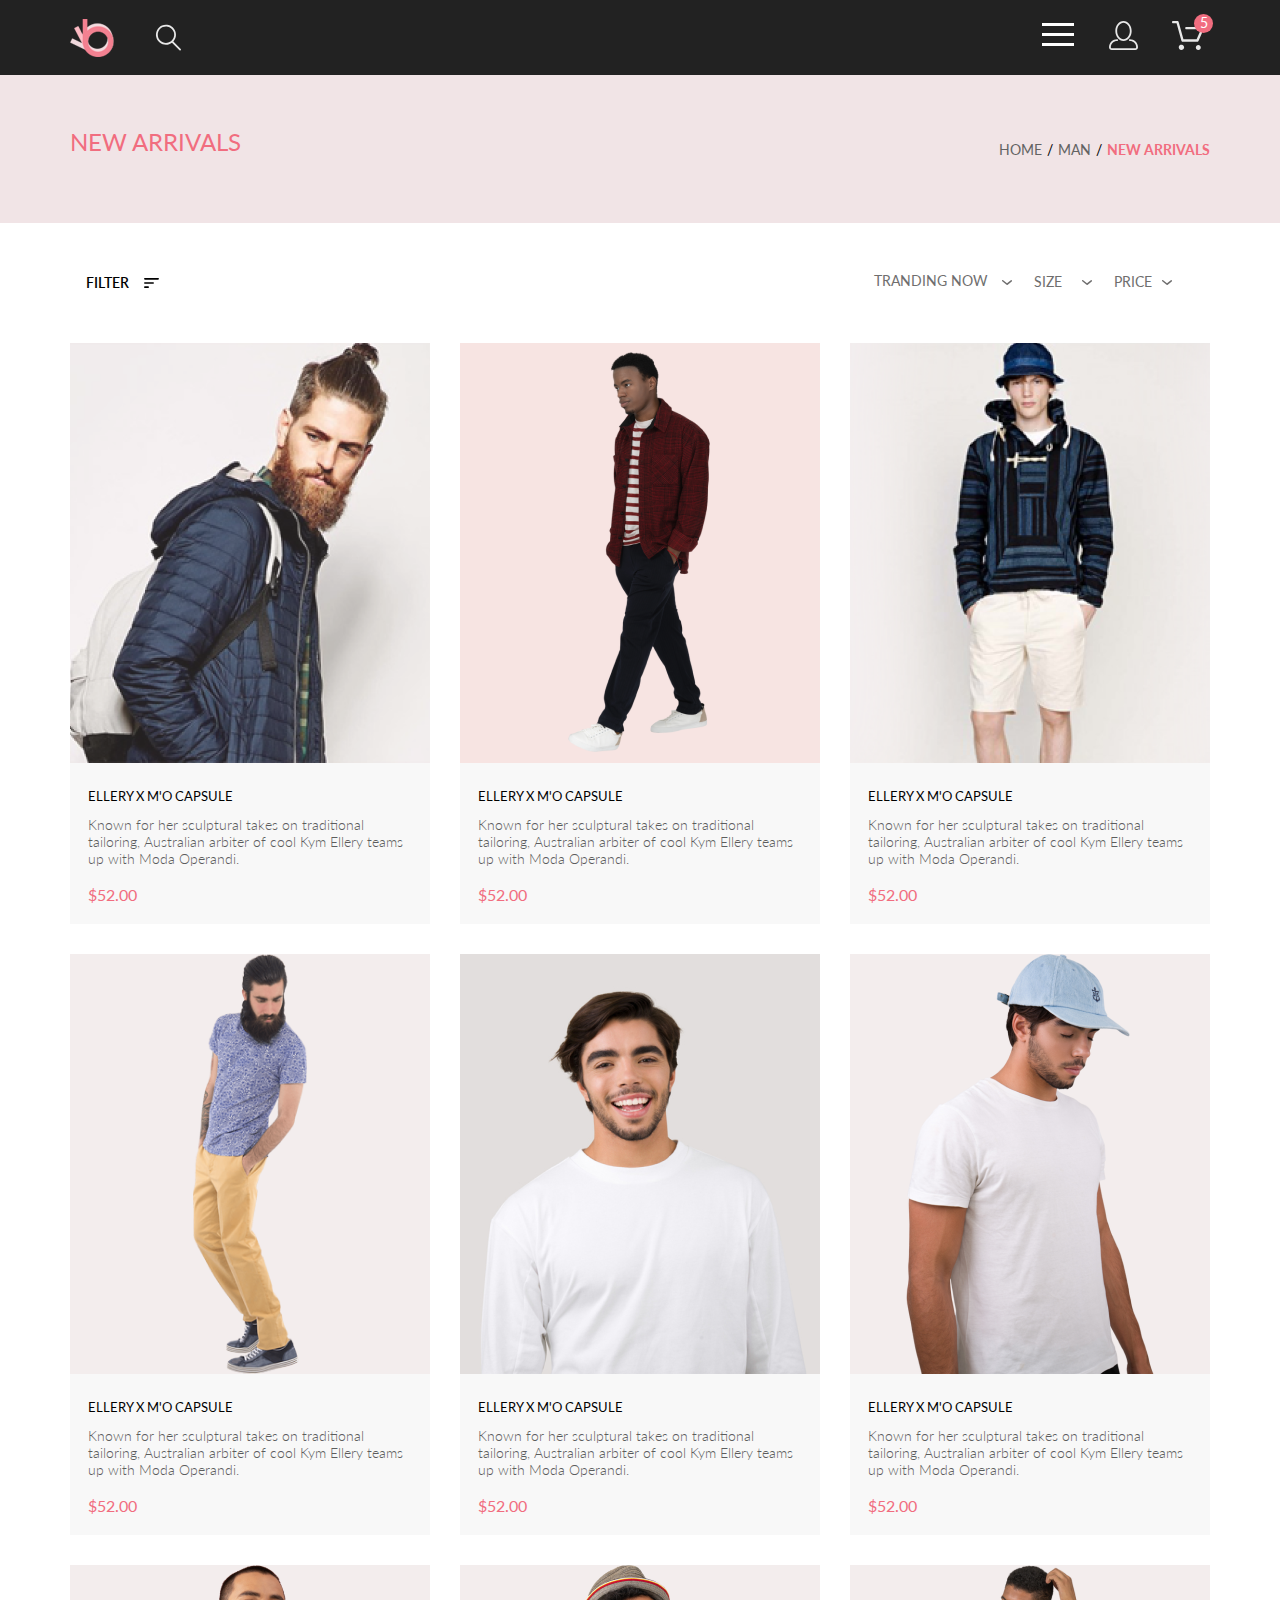
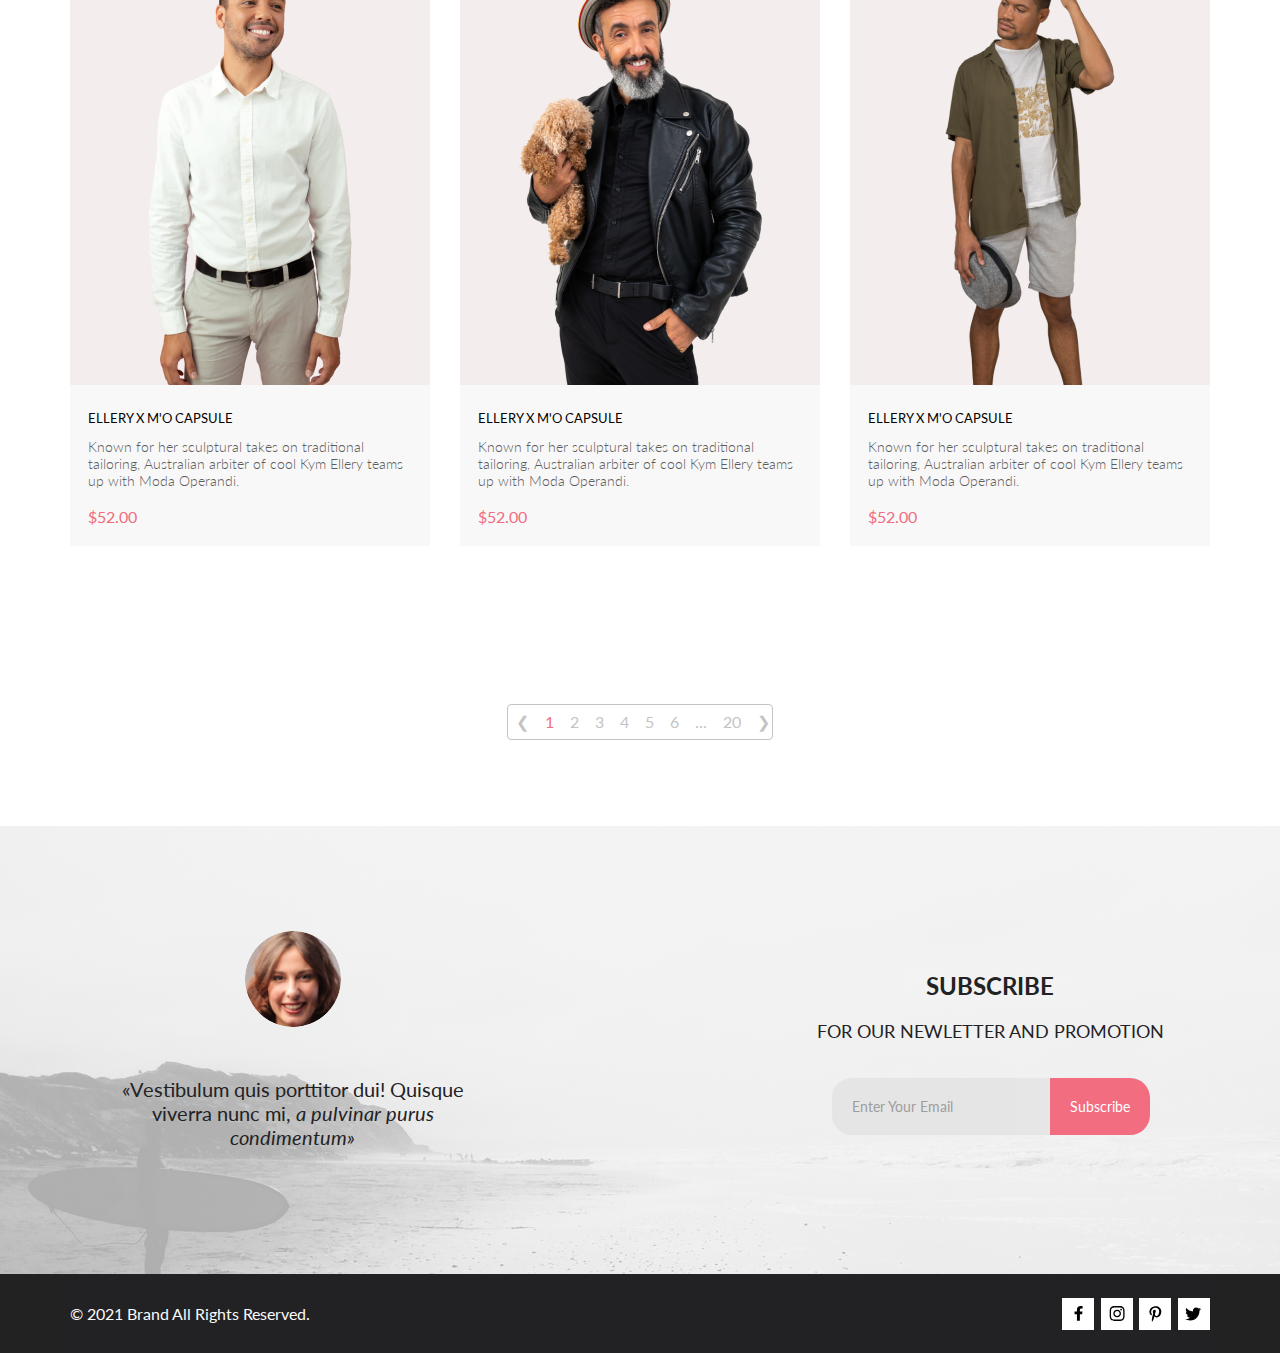
<file: catalog.html>
<!DOCTYPE html>
<html lang="en">

<head>
    <meta charset="UTF-8">
    <meta http-equiv="X-UA-Compatible" content="IE=edge">
    <meta name="viewport" content="width=device-width, initial-scale=1.0">
    <title>BRAND Shop | Каталог</title>
    <link rel="preconnect" href="https://fonts.gstatic.com">
    <link
        href="https://fonts.googleapis.com/css2?family=Lato:ital,wght@0,100;0,300;0,400;0,700;0,900;1,100;1,300;1,400;1,700;1,900&display=swap"
        rel="stylesheet">
    <link rel="stylesheet" href="style/normalize.css">
    <link rel="stylesheet" href="style/style.css">
</head>

<body>

    <header class="page-header">
        <div class="container">
            <div class="page-header-wrp">
                <div class="page-header-wrp-btn">
                    <a href="index.html" class="page-header-logo">
                        <img src="img/logo.svg" alt="logo" height="38">
                    </a>
                    <form action="#" class="page-header-search-form">
                        <input class="page-header-search-btn" id="search-btn" type="search">
                        <label for="search-btn">
                            <svg width="27" height="28" viewBox="0 0 27 28" xmlns="http://www.w3.org/2000/svg">
                                <path
                                    d="M19.0596 17.6259C20.6713 15.8658 21.6282 13.6048 21.7698 11.2225C21.9113 8.84018 21.2288 6.48173 19.8369 4.54318C18.445 2.60463 16.4285 1.20404 14.126 0.576619C11.8234 -0.0508009 9.3751 0.13316 7.19217 1.09761C5.00923 2.06205 3.22463 3.74825 2.13804 5.87302C1.05145 7.9978 0.729054 10.4318 1.225 12.7661C1.72094 15.1005 3.00501 17.1932 4.86158 18.6927C6.71814 20.1922 9.03413 21.0072 11.4206 21.0009C13.673 21.004 15.8645 20.27 17.6606 18.9109L25.4086 26.7179C25.4941 26.807 25.5965 26.8781 25.7099 26.927C25.8232 26.9759 25.9452 27.0017 26.0686 27.0029C26.1923 27.0033 26.3148 26.9782 26.4283 26.9292C26.5419 26.8801 26.6441 26.8082 26.7286 26.7179C26.9025 26.537 26.9997 26.2958 26.9997 26.0449C26.9997 25.794 26.9025 25.5528 26.7286 25.3719L19.0596 17.6259ZM2.88662 10.5009C2.89946 8.81563 3.41094 7.17187 4.35659 5.77685C5.30224 4.38183 6.63972 3.29801 8.20044 2.662C9.76115 2.02599 11.4752 1.86627 13.1266 2.20298C14.7779 2.53969 16.2926 3.35775 17.4797 4.55404C18.6668 5.75033 19.4732 7.27129 19.7972 8.92519C20.1212 10.5791 19.9483 12.2919 19.3002 13.8476C18.6522 15.4034 17.5581 16.7325 16.1559 17.6674C14.7536 18.6023 13.1059 19.1011 11.4206 19.1009C9.14916 19.0901 6.97482 18.1784 5.37484 16.566C3.77486 14.9537 2.87998 12.7724 2.88662 10.5009Z" />
                            </svg>
                        </label>
                    </form>
                </div>
                <div class="page-header-wrp-btn">
                    <nav class="menu">
                        <label class="menu-btn" for="menu-switch">
                            <span></span>
                        </label>
                        <input id="menu-switch" type="checkbox">
                        <ul class="menu-list">
                            <li class="menu-list-item">
                                <a href="#" class="menu-list-close-btn"></a>
                            </li>
                            <li class="menu-list-title">
                                <span>menu</span>
                            </li>
                            <li class="menu-list-item">
                                <a href="#">man</a>
                                <ul class="menu-sublist">
                                    <li class="menu-sublist-item">
                                        <a href="#">Accessories</a>
                                    </li>
                                    <li class="menu-sublist-item">
                                        <a href="#">Bags</a>
                                    </li>
                                    <li class="menu-sublist-item">
                                        <a href="#">Denim</a>
                                    </li>
                                    <li class="menu-sublist-item">
                                        <a href="#">T-Shirts</a>
                                    </li>
                                </ul>
                            </li>
                            <li class="menu-list-item">
                                <a href="#">woman</a>
                                <ul class="menu-sublist">
                                    <li class="menu-sublist-item">
                                        <a href="#">Accessories</a>
                                    </li>
                                    <li class="menu-sublist-item">
                                        <a href="#">Jackets &amp;&nbsp;Coats</a>
                                    </li>
                                    <li class="menu-sublist-item">
                                        <a href="#">Polos</a>
                                    </li>
                                    <li class="menu-sublist-item">
                                        <a href="#">T-Shirts</a>
                                    </li>
                                    <li class="menu-sublist-item">
                                        <a href="#">Shirts</a>
                                    </li>
                                </ul>
                            </li>
                            <li class="menu-list-item">
                                <a href="#">kids</a>
                                <ul class="menu-sublist">
                                    <li class="menu-sublist-item">
                                        <a href="#">Accessories</a>
                                    </li>
                                    <li class="menu-sublist-item">
                                        <a href="#">Jackets &amp;&nbsp;Coats</a>
                                    </li>
                                    <li class="menu-sublist-item">
                                        <a href="#">Polos</a>
                                    </li>
                                    <li class="menu-sublist-item">
                                        <a href="#">T-Shirts</a>
                                    </li>
                                    <li class="menu-sublist-item">
                                        <a href="#">Shirts</a>
                                    </li>
                                    <li class="menu-sublist-item">
                                        <a href="#">Bags</a>
                                    </li>
                                </ul>
                            </li>
                        </ul>
                    </nav>

                    <button class="account-btn">
                        <svg width="29" height="29" viewBox="0 0 29 29" xmlns="http://www.w3.org/2000/svg">
                            <path
                                d="M14.5 19.937C19 19.937 22.656 15.464 22.656 9.968C22.656 4.472 19 0 14.5 0C13.3631 0.0217413 12.2463 0.303398 11.2351 0.823397C10.2239 1.34339 9.34507 2.08794 8.66602 3C7.12663 4.99573 6.30819 7.45381 6.34399 9.974C6.34399 15.465 10 19.937 14.5 19.937ZM14.5 1.813C18 1.813 20.844 5.472 20.844 9.969C20.844 14.466 17.998 18.125 14.5 18.125C11.002 18.125 8.15603 14.465 8.15503 9.969C8.15403 5.473 11 1.813 14.5 1.813ZM20.844 18.125C20.6036 18.125 20.373 18.2205 20.203 18.3905C20.033 18.5605 19.9375 18.7911 19.9375 19.0315C19.9375 19.2719 20.033 19.5025 20.203 19.6725C20.373 19.8425 20.6036 19.938 20.844 19.938C22.526 19.9399 24.1386 20.6088 25.3279 21.7982C26.5172 22.9875 27.1861 24.6 27.188 26.282C27.1875 26.5221 27.0918 26.7523 26.922 26.9221C26.7522 27.0918 26.5221 27.1875 26.282 27.188H2.71997C2.47985 27.1875 2.24975 27.0918 2.07996 26.9221C1.91016 26.7523 1.81449 26.5221 1.81396 26.282C1.81608 24.6001 2.48517 22.9877 3.67444 21.7985C4.86371 20.6092 6.47608 19.9401 8.15796 19.938C8.39824 19.938 8.62868 19.8425 8.79858 19.6726C8.96849 19.5027 9.06396 19.2723 9.06396 19.032C9.06396 18.7917 8.96849 18.5613 8.79858 18.3914C8.62868 18.2215 8.39824 18.126 8.15796 18.126C5.99541 18.1279 3.92201 18.9875 2.39258 20.5164C0.863144 22.0453 0.00264777 24.1185 0 26.281C0.000794067 27.0019 0.287502 27.693 0.797241 28.2027C1.30698 28.7125 1.99811 28.9992 2.71899 29H26.282C27.0027 28.9989 27.6936 28.7121 28.2031 28.2024C28.7126 27.6927 28.9992 27.0017 29 26.281C28.9974 24.1187 28.1372 22.0457 26.6083 20.5168C25.0793 18.9878 23.0063 18.1276 20.844 18.125Z" />
                        </svg>
                    </button>
                    <button class="cart-btn">
                        <svg class="cart-btn-icon" width="32" height="29" viewBox="0 0 32 29"
                            xmlns="http://www.w3.org/2000/svg">
                            <path
                                d="M26.1998 29C25.5521 28.9738 24.9404 28.6948 24.4961 28.2227C24.0518 27.7506 23.8103 27.1232 23.8234 26.475C23.8365 25.8269 24.1032 25.2097 24.5662 24.7559C25.0292 24.3022 25.6516 24.048 26.2999 24.048C26.9482 24.048 27.5706 24.3022 28.0336 24.7559C28.4966 25.2097 28.7633 25.8269 28.7764 26.475C28.7895 27.1232 28.5479 27.7506 28.1036 28.2227C27.6593 28.6948 27.0477 28.9738 26.3999 29H26.1998ZM6.75183 26.32C6.75183 25.79 6.90901 25.2718 7.20349 24.8311C7.49797 24.3904 7.91654 24.0469 8.40625 23.844C8.89596 23.6412 9.43484 23.5881 9.95471 23.6915C10.4746 23.7949 10.9521 24.0502 11.3269 24.425C11.7017 24.7998 11.957 25.2773 12.0604 25.7972C12.1638 26.317 12.1107 26.8559 11.9078 27.3456C11.705 27.8353 11.3615 28.2539 10.9208 28.5483C10.4801 28.8428 9.96194 29 9.43188 29C9.07977 29.0003 8.73102 28.9311 8.40564 28.7966C8.08026 28.662 7.7846 28.4646 7.53552 28.2158C7.28645 27.9669 7.08891 27.6713 6.9541 27.3461C6.81929 27.0208 6.74988 26.6721 6.74988 26.32H6.75183ZM10.5519 20.686C10.2924 20.6868 10.0398 20.6024 9.83301 20.4457C9.62617 20.2891 9.47648 20.0689 9.40686 19.819L4.57385 2.36401H1.18091C0.867422 2.36401 0.566761 2.23947 0.345093 2.01781C0.123425 1.79614 -0.00109863 1.49549 -0.00109863 1.18201C-0.00109863 0.868519 0.123425 0.567873 0.345093 0.346205C0.566761 0.124537 0.867422 5.81268e-06 1.18091 5.81268e-06H5.46191C5.7214 -0.00080736 5.97394 0.0837201 6.18066 0.240568C6.38739 0.397416 6.53674 0.617884 6.60583 0.868006L11.4388 18.323H24.6168L28.9999 8.27501H14.3999C14.2417 8.27961 14.0843 8.25242 13.9368 8.19507C13.7893 8.13771 13.6548 8.05134 13.5413 7.94108C13.4277 7.83082 13.3375 7.69891 13.2759 7.55315C13.2143 7.40739 13.1825 7.25075 13.1825 7.0925C13.1825 6.93426 13.2143 6.77762 13.2759 6.63186C13.3375 6.4861 13.4277 6.35419 13.5413 6.24393C13.6548 6.13367 13.7893 6.0473 13.9368 5.98994C14.0843 5.93259 14.2417 5.90541 14.3999 5.91001H30.8129C31.0086 5.90996 31.2011 5.95866 31.3733 6.05172C31.5454 6.14478 31.6917 6.27926 31.7988 6.44301C31.9067 6.60729 31.9723 6.79569 31.9897 6.99145C32.0072 7.18721 31.976 7.38424 31.8989 7.565L26.4939 19.977C26.4015 20.1876 26.2499 20.3668 26.0574 20.4927C25.8649 20.6186 25.6399 20.6858 25.4099 20.686H10.5519Z" />
                        </svg>
                        <span class="cart-btn-txt">5</span>
                    </button>
                </div>
            </div>
        </div>
    </header>
    <div class="top-page">
        <div class="container">
            <div class="top-page-wrp">
                <span class="top-page-title">new arrivals</span>
                <nav class="breadcrumb">
                    <ul>
                        <li><a class="breadcrumb-link" href="index.html">home</a></li>
                        <li><a class="breadcrumb-link" href="#">man</a></li>
                        <li><span class="breadcrumb-page" aria-current="page">new arrivals</span></li>
                    </ul>
                </nav>
            </div>
        </div>
    </div>
    <main>
        <div class="filter-wrp">
            <div class="filter">
                <input type="checkbox" id="switch-filter">
                <label class="filter-btn" for="switch-filter">
                    <span class="filter-btn-none">filter</span>
                    <svg width="15" height="10" viewBox="0 0 15 10" xmlns="http://www.w3.org/2000/svg">
                        <path
                            d="M0.833333 10H4.16667C4.625 10 5 9.625 5 9.16667C5 8.70833 4.625 8.33333 4.16667 8.33333H0.833333C0.375 8.33333 0 8.70833 0 9.16667C0 9.625 0.375 10 0.833333 10ZM0 0.833333C0 1.29167 0.375 1.66667 0.833333 1.66667H14.1667C14.625 1.66667 15 1.29167 15 0.833333C15 0.375 14.625 0 14.1667 0H0.833333C0.375 0 0 0.375 0 0.833333ZM0.833333 5.83333H9.16667C9.625 5.83333 10 5.45833 10 5C10 4.54167 9.625 4.16667 9.16667 4.16667H0.833333C0.375 4.16667 0 4.54167 0 5C0 5.45833 0.375 5.83333 0.833333 5.83333Z" />
                    </svg>
                </label>

                <ul class="filter-list">
                    <li class="filter-list-item">
                        <a href="#">category</a>
                    </li>
                    <li>
                        <ul class="filter-sublist">
                            <li class="filter-sublist-item">
                                <a href="#">Accessories</a>
                            </li>
                            <li class="filter-sublist-item">
                                <a href="#">Bags</a>
                            </li>
                            <li class="filter-sublist-item">
                                <a href="#">Denim</a>
                            </li>
                            <li class="filter-sublist-item">
                                <a href="#">Hoodies &amp;&nbsp;Sweatshirts</a>
                            </li>
                            <li class="filter-sublist-item">
                                <a href="#">Jackets &amp;&nbsp;Coats</a>
                            </li>
                            <li class="filter-sublist-item">
                                <a href="#">Polos</a>
                            </li>
                            <li class="filter-sublist-item">
                                <a href="#">Shirts</a>
                            </li>
                            <li class="filter-sublist-item">
                                <a href="#">Shoes</a>
                            </li>
                            <li class="filter-sublist-item">
                                <a href="#">Sweaters &amp;&nbsp;Knits</a>
                            </li>
                            <li class="filter-sublist-item">
                                <a href="#">T-Shirts</a>
                            </li>
                            <li class="filter-sublist-item">
                                <a href="#">Tanks</a>
                            </li>
                        </ul>
                    </li>
                    <li class="filter-list-item">
                        <a href="#">brand</a>
                    </li>
                    <li class="filter-list-item">
                        <a href="#">designer</a>
                    </li>
                </ul>
            </div>
            <div class="list-wrp">
                <!-- tranding drop down -->
                <form class="list-tranding">
                    <input type="checkbox" id="switch-trand">
                    <label class="list-tranding-btn-title" for="switch-trand">
                        <span>tranding now</span>
                        <svg width="11" height="6" viewBox="0 0 11 6" xmlns="http://www.w3.org/2000/svg">
                            <path
                                d="M5.00214 5.00214C4.83521 5.00247 4.67343 4.94433 4.54488 4.83782L0.258102 1.2655C0.112196 1.14422 0.0204417 0.969958 0.00302325 0.781035C-0.0143952 0.592112 0.0439493 0.404007 0.165221 0.258101C0.286493 0.112196 0.460759 0.0204417 0.649682 0.00302327C0.838605 -0.0143952 1.02671 0.043949 1.17262 0.165221L5.00214 3.36602L8.83167 0.279536C8.90475 0.220188 8.98884 0.175869 9.0791 0.149125C9.16937 0.122382 9.26403 0.113741 9.35764 0.1237C9.45126 0.133659 9.54198 0.162021 9.6246 0.207156C9.70722 0.252292 9.7801 0.313311 9.83906 0.386705C9.90449 0.460167 9.95405 0.546351 9.98462 0.639855C10.0152 0.733359 10.0261 0.83217 10.0167 0.930097C10.0073 1.02802 9.97784 1.12296 9.93005 1.20895C9.88227 1.29494 9.81723 1.37013 9.73904 1.42982L5.45225 4.88068C5.32002 4.97036 5.16154 5.01312 5.00214 5.00214Z" />
                        </svg>
                    </label>

                    <div class="list-tranding-wrp">
                        <input class="list-tranding-item" id="select-yes" type="checkbox" value="yes" name="selectName">
                        <label class="list-tranding-item-title" for="select-yes">yes</label>
                        <input class="list-tranding-item" id="select-no" type="checkbox" value="no" name="selectName">
                        <label class="list-tranding-item-title" for="select-no">no</label>
                    </div>
                </form>
                <!-- size drop down -->
                <form class="list-size">
                    <input type="checkbox" id="switch-size">
                    <label class="list-size-btn-title" for="switch-size">
                        <span>size</span>
                        <svg width="11" height="6" viewBox="0 0 11 6" xmlns="http://www.w3.org/2000/svg">
                            <path
                                d="M5.00214 5.00214C4.83521 5.00247 4.67343 4.94433 4.54488 4.83782L0.258102 1.2655C0.112196 1.14422 0.0204417 0.969958 0.00302325 0.781035C-0.0143952 0.592112 0.0439493 0.404007 0.165221 0.258101C0.286493 0.112196 0.460759 0.0204417 0.649682 0.00302327C0.838605 -0.0143952 1.02671 0.043949 1.17262 0.165221L5.00214 3.36602L8.83167 0.279536C8.90475 0.220188 8.98884 0.175869 9.0791 0.149125C9.16937 0.122382 9.26403 0.113741 9.35764 0.1237C9.45126 0.133659 9.54198 0.162021 9.6246 0.207156C9.70722 0.252292 9.7801 0.313311 9.83906 0.386705C9.90449 0.460167 9.95405 0.546351 9.98462 0.639855C10.0152 0.733359 10.0261 0.83217 10.0167 0.930097C10.0073 1.02802 9.97784 1.12296 9.93005 1.20895C9.88227 1.29494 9.81723 1.37013 9.73904 1.42982L5.45225 4.88068C5.32002 4.97036 5.16154 5.01312 5.00214 5.00214Z" />
                        </svg>
                    </label>

                    <div class="list-size-wrp">
                        <input class="list-size-item" id="select-xsmall" type="checkbox" value="xsmall"
                            name="selectName">
                        <label class="list-size-item-title" for="select-xsmall">xs</label>
                        <input class="list-size-item" id="select-small" type="checkbox" value="small" name="selectName">
                        <label class="list-size-item-title" for="select-small">s</label>
                        <input class="list-size-item" id="select-medium" type="checkbox" value="medium"
                            name="selectName">
                        <label class="list-size-item-title" for="select-medium">m</label>
                        <input class="list-size-item" id="select-large" type="checkbox" value="large" name="selectName">
                        <label class="list-size-item-title" for="select-large">l</label>
                    </div>
                </form>
                <!-- price drop down -->
                <form class="list-price">
                    <input type="checkbox" id="switch-price">
                    <label class="list-price-btn-title" for="switch-price">
                        <span>price</span>
                        <svg width="11" height="6" viewBox="0 0 11 6" xmlns="http://www.w3.org/2000/svg">
                            <path
                                d="M5.00214 5.00214C4.83521 5.00247 4.67343 4.94433 4.54488 4.83782L0.258102 1.2655C0.112196 1.14422 0.0204417 0.969958 0.00302325 0.781035C-0.0143952 0.592112 0.0439493 0.404007 0.165221 0.258101C0.286493 0.112196 0.460759 0.0204417 0.649682 0.00302327C0.838605 -0.0143952 1.02671 0.043949 1.17262 0.165221L5.00214 3.36602L8.83167 0.279536C8.90475 0.220188 8.98884 0.175869 9.0791 0.149125C9.16937 0.122382 9.26403 0.113741 9.35764 0.1237C9.45126 0.133659 9.54198 0.162021 9.6246 0.207156C9.70722 0.252292 9.7801 0.313311 9.83906 0.386705C9.90449 0.460167 9.95405 0.546351 9.98462 0.639855C10.0152 0.733359 10.0261 0.83217 10.0167 0.930097C10.0073 1.02802 9.97784 1.12296 9.93005 1.20895C9.88227 1.29494 9.81723 1.37013 9.73904 1.42982L5.45225 4.88068C5.32002 4.97036 5.16154 5.01312 5.00214 5.00214Z" />
                        </svg>
                    </label>

                    <div class="list-price-wrp">
                        <input class="list-price-item" id="select-10" type="checkbox" value="10" name="selectName">
                        <label class="list-price-item-title" for="select-10">10-25$</label>
                        <input class="list-price-item" id="select-25" type="checkbox" value="25" name="selectName">
                        <label class="list-price-item-title" for="select-25">25-50$</label>
                        <input class="list-price-item" id="select-50" type="checkbox" value="50" name="selectName">
                        <label class="list-price-item-title" for="select-50">50-75$</label>
                        <input class="list-price-item" id="select-75" type="checkbox" value="75" name="selectName">
                        <label class="list-price-item-title" for="select-75">75-100$</label>
                    </div>
                </form>
            </div>
        </div>
        <section class="products">
            <article class="products-item">
                <div class="products-item-photo-wrp">
                    <img class="products-item-photo" src="img/item1.png" alt="product description" height="420">
                </div>
                <div class="products-item-txt-wrp">
                    <span class="products-item-title">ellery x m'o capsule </span>
                    <p class="products-item-txt txt">Known for her sculptural takes on traditional tailoring, Australian
                        arbiter of cool Kym Ellery teams up with Moda Operandi.</p>
                    <span class="products-item-price">$52.00</span>
                </div>
                <button class="products-item-btn">
                    <svg width="27" height="25" viewBox="0 0 27 25" xmlns="http://www.w3.org/2000/svg">
                        <path
                            d="M21.876 22.2662C21.921 22.2549 21.9423 22.2339 21.96 22.2129C21.9678 22.2037 21.9756 22.1946 21.9835 22.1855C22.02 22.1438 22.0233 22.0553 22.0224 22.0105C22.0092 21.9044 21.9185 21.8315 21.8412 21.8315C21.8375 21.8315 21.8336 21.8317 21.8312 21.8318C21.7531 21.8372 21.6653 21.9409 21.6719 22.0625C21.6813 22.1793 21.7675 22.2662 21.8392 22.2662H21.876ZM8.21954 22.2599C8.31873 22.2599 8.39935 22.1655 8.39935 22.0496C8.39935 21.9341 8.31873 21.8401 8.21954 21.8401C8.12042 21.8401 8.03973 21.9341 8.03973 22.0496C8.03973 22.1655 8.12042 22.2599 8.21954 22.2599ZM21.9995 24.2662C21.9517 24.2662 21.8878 24.2662 21.8392 24.2662C20.7017 24.2662 19.7567 23.3545 19.6765 22.198C19.5964 20.9929 20.4937 19.9183 21.6953 19.8364C21.7441 19.8331 21.7928 19.8315 21.8412 19.8315C22.9799 19.8315 23.9413 20.7324 24.019 21.8884C24.0505 22.4915 23.8741 23.0612 23.4898 23.5012C23.1055 23.9575 22.5764 24.2177 21.9995 24.2662ZM8.21954 24.2599C7.01532 24.2599 6.03973 23.2709 6.03973 22.0496C6.03973 20.8291 7.01532 19.8401 8.21954 19.8401C9.42371 19.8401 10.3994 20.8291 10.3994 22.0496C10.3994 23.2709 9.42371 24.2599 8.21954 24.2599ZM21.1984 17.3938H9.13306C8.70013 17.3938 8.31586 17.1005 8.20331 16.6775L4.27753 2.24768H1.52173C0.993408 2.24768 0.560547 1.80859 0.560547 1.27039C0.560547 0.733032 0.993408 0.292969 1.52173 0.292969H4.99933C5.43134 0.292969 5.81561 0.586304 5.9281 1.01025L9.85394 15.4391H20.5576L24.1144 7.13379H12.2578C11.7286 7.13379 11.2957 6.69373 11.2957 6.15649C11.2957 5.61914 11.7286 5.17908 12.2578 5.17908H25.5886C25.9091 5.17908 26.2141 5.34192 26.3896 5.61914C26.566 5.89539 26.5984 6.23743 26.4697 6.547L22.0795 16.807C21.9193 17.1653 21.5827 17.3938 21.1984 17.3938Z" />
                    </svg>
                    <span>Add to Cart</span>
                </button>
            </article>
            <article class="products-item">
                <div class="products-item-photo-wrp">
                    <img class="products-item-photo" src="img/item2-2.png" alt="product description" height="420">
                </div>
                <div class="products-item-txt-wrp">
                    <span class="products-item-title">ellery x m'o capsule </span>
                    <p class="products-item-txt">Known for her sculptural takes on traditional tailoring, Australian
                        arbiter of cool Kym Ellery teams up with Moda Operandi.</p>
                    <span class="products-item-price">$52.00</span>
                </div>
                <button class="products-item-btn">
                    <svg width="27" height="25" viewBox="0 0 27 25" xmlns="http://www.w3.org/2000/svg">
                        <path
                            d="M21.876 22.2662C21.921 22.2549 21.9423 22.2339 21.96 22.2129C21.9678 22.2037 21.9756 22.1946 21.9835 22.1855C22.02 22.1438 22.0233 22.0553 22.0224 22.0105C22.0092 21.9044 21.9185 21.8315 21.8412 21.8315C21.8375 21.8315 21.8336 21.8317 21.8312 21.8318C21.7531 21.8372 21.6653 21.9409 21.6719 22.0625C21.6813 22.1793 21.7675 22.2662 21.8392 22.2662H21.876ZM8.21954 22.2599C8.31873 22.2599 8.39935 22.1655 8.39935 22.0496C8.39935 21.9341 8.31873 21.8401 8.21954 21.8401C8.12042 21.8401 8.03973 21.9341 8.03973 22.0496C8.03973 22.1655 8.12042 22.2599 8.21954 22.2599ZM21.9995 24.2662C21.9517 24.2662 21.8878 24.2662 21.8392 24.2662C20.7017 24.2662 19.7567 23.3545 19.6765 22.198C19.5964 20.9929 20.4937 19.9183 21.6953 19.8364C21.7441 19.8331 21.7928 19.8315 21.8412 19.8315C22.9799 19.8315 23.9413 20.7324 24.019 21.8884C24.0505 22.4915 23.8741 23.0612 23.4898 23.5012C23.1055 23.9575 22.5764 24.2177 21.9995 24.2662ZM8.21954 24.2599C7.01532 24.2599 6.03973 23.2709 6.03973 22.0496C6.03973 20.8291 7.01532 19.8401 8.21954 19.8401C9.42371 19.8401 10.3994 20.8291 10.3994 22.0496C10.3994 23.2709 9.42371 24.2599 8.21954 24.2599ZM21.1984 17.3938H9.13306C8.70013 17.3938 8.31586 17.1005 8.20331 16.6775L4.27753 2.24768H1.52173C0.993408 2.24768 0.560547 1.80859 0.560547 1.27039C0.560547 0.733032 0.993408 0.292969 1.52173 0.292969H4.99933C5.43134 0.292969 5.81561 0.586304 5.9281 1.01025L9.85394 15.4391H20.5576L24.1144 7.13379H12.2578C11.7286 7.13379 11.2957 6.69373 11.2957 6.15649C11.2957 5.61914 11.7286 5.17908 12.2578 5.17908H25.5886C25.9091 5.17908 26.2141 5.34192 26.3896 5.61914C26.566 5.89539 26.5984 6.23743 26.4697 6.547L22.0795 16.807C21.9193 17.1653 21.5827 17.3938 21.1984 17.3938Z" />
                    </svg>
                    <span>Add to Cart</span>
                </button>
            </article>
            <article class="products-item">
                <div class="products-item-photo-wrp">
                    <img class="products-item-photo" src="img/item3.png" alt="product description" height="420">
                </div>
                <div class="products-item-txt-wrp">
                    <span class="products-item-title">ellery x m'o capsule </span>
                    <p class="products-item-txt">Known for her sculptural takes on traditional tailoring, Australian
                        arbiter of cool Kym Ellery teams up with Moda Operandi.</p>
                    <span class="products-item-price">$52.00</span>
                </div>
                <button class="products-item-btn">
                    <svg width="27" height="25" viewBox="0 0 27 25" xmlns="http://www.w3.org/2000/svg">
                        <path
                            d="M21.876 22.2662C21.921 22.2549 21.9423 22.2339 21.96 22.2129C21.9678 22.2037 21.9756 22.1946 21.9835 22.1855C22.02 22.1438 22.0233 22.0553 22.0224 22.0105C22.0092 21.9044 21.9185 21.8315 21.8412 21.8315C21.8375 21.8315 21.8336 21.8317 21.8312 21.8318C21.7531 21.8372 21.6653 21.9409 21.6719 22.0625C21.6813 22.1793 21.7675 22.2662 21.8392 22.2662H21.876ZM8.21954 22.2599C8.31873 22.2599 8.39935 22.1655 8.39935 22.0496C8.39935 21.9341 8.31873 21.8401 8.21954 21.8401C8.12042 21.8401 8.03973 21.9341 8.03973 22.0496C8.03973 22.1655 8.12042 22.2599 8.21954 22.2599ZM21.9995 24.2662C21.9517 24.2662 21.8878 24.2662 21.8392 24.2662C20.7017 24.2662 19.7567 23.3545 19.6765 22.198C19.5964 20.9929 20.4937 19.9183 21.6953 19.8364C21.7441 19.8331 21.7928 19.8315 21.8412 19.8315C22.9799 19.8315 23.9413 20.7324 24.019 21.8884C24.0505 22.4915 23.8741 23.0612 23.4898 23.5012C23.1055 23.9575 22.5764 24.2177 21.9995 24.2662ZM8.21954 24.2599C7.01532 24.2599 6.03973 23.2709 6.03973 22.0496C6.03973 20.8291 7.01532 19.8401 8.21954 19.8401C9.42371 19.8401 10.3994 20.8291 10.3994 22.0496C10.3994 23.2709 9.42371 24.2599 8.21954 24.2599ZM21.1984 17.3938H9.13306C8.70013 17.3938 8.31586 17.1005 8.20331 16.6775L4.27753 2.24768H1.52173C0.993408 2.24768 0.560547 1.80859 0.560547 1.27039C0.560547 0.733032 0.993408 0.292969 1.52173 0.292969H4.99933C5.43134 0.292969 5.81561 0.586304 5.9281 1.01025L9.85394 15.4391H20.5576L24.1144 7.13379H12.2578C11.7286 7.13379 11.2957 6.69373 11.2957 6.15649C11.2957 5.61914 11.7286 5.17908 12.2578 5.17908H25.5886C25.9091 5.17908 26.2141 5.34192 26.3896 5.61914C26.566 5.89539 26.5984 6.23743 26.4697 6.547L22.0795 16.807C21.9193 17.1653 21.5827 17.3938 21.1984 17.3938Z" />
                    </svg>
                    <span>Add to Cart</span>
                </button>
            </article>
            <article class="products-item">
                <div class="products-item-photo-wrp">
                    <img class="products-item-photo" src="img/item4.png" alt="product description" height="420">
                </div>
                <div class="products-item-txt-wrp">
                    <span class="products-item-title">ellery x m'o capsule </span>
                    <p class="products-item-txt">Known for her sculptural takes on traditional tailoring, Australian
                        arbiter of cool Kym Ellery teams up with Moda Operandi.</p>
                    <span class="products-item-price">$52.00</span>
                </div>
                <button class="products-item-btn">
                    <svg width="27" height="25" viewBox="0 0 27 25" xmlns="http://www.w3.org/2000/svg">
                        <path
                            d="M21.876 22.2662C21.921 22.2549 21.9423 22.2339 21.96 22.2129C21.9678 22.2037 21.9756 22.1946 21.9835 22.1855C22.02 22.1438 22.0233 22.0553 22.0224 22.0105C22.0092 21.9044 21.9185 21.8315 21.8412 21.8315C21.8375 21.8315 21.8336 21.8317 21.8312 21.8318C21.7531 21.8372 21.6653 21.9409 21.6719 22.0625C21.6813 22.1793 21.7675 22.2662 21.8392 22.2662H21.876ZM8.21954 22.2599C8.31873 22.2599 8.39935 22.1655 8.39935 22.0496C8.39935 21.9341 8.31873 21.8401 8.21954 21.8401C8.12042 21.8401 8.03973 21.9341 8.03973 22.0496C8.03973 22.1655 8.12042 22.2599 8.21954 22.2599ZM21.9995 24.2662C21.9517 24.2662 21.8878 24.2662 21.8392 24.2662C20.7017 24.2662 19.7567 23.3545 19.6765 22.198C19.5964 20.9929 20.4937 19.9183 21.6953 19.8364C21.7441 19.8331 21.7928 19.8315 21.8412 19.8315C22.9799 19.8315 23.9413 20.7324 24.019 21.8884C24.0505 22.4915 23.8741 23.0612 23.4898 23.5012C23.1055 23.9575 22.5764 24.2177 21.9995 24.2662ZM8.21954 24.2599C7.01532 24.2599 6.03973 23.2709 6.03973 22.0496C6.03973 20.8291 7.01532 19.8401 8.21954 19.8401C9.42371 19.8401 10.3994 20.8291 10.3994 22.0496C10.3994 23.2709 9.42371 24.2599 8.21954 24.2599ZM21.1984 17.3938H9.13306C8.70013 17.3938 8.31586 17.1005 8.20331 16.6775L4.27753 2.24768H1.52173C0.993408 2.24768 0.560547 1.80859 0.560547 1.27039C0.560547 0.733032 0.993408 0.292969 1.52173 0.292969H4.99933C5.43134 0.292969 5.81561 0.586304 5.9281 1.01025L9.85394 15.4391H20.5576L24.1144 7.13379H12.2578C11.7286 7.13379 11.2957 6.69373 11.2957 6.15649C11.2957 5.61914 11.7286 5.17908 12.2578 5.17908H25.5886C25.9091 5.17908 26.2141 5.34192 26.3896 5.61914C26.566 5.89539 26.5984 6.23743 26.4697 6.547L22.0795 16.807C21.9193 17.1653 21.5827 17.3938 21.1984 17.3938Z" />
                    </svg>
                    <span>Add to Cart</span>
                </button>
            </article>
            <article class="products-item">
                <div class="products-item-photo-wrp">
                    <img class="products-item-photo" src="img/item2-5.png" alt="product description" height="420">
                </div>
                <div class="products-item-txt-wrp">
                    <span class="products-item-title">ellery x m'o capsule </span>
                    <p class="products-item-txt">Known for her sculptural takes on traditional tailoring, Australian
                        arbiter of cool Kym Ellery teams up with Moda Operandi.</p>
                    <span class="products-item-price">$52.00</span>
                </div>
                <button class="products-item-btn">
                    <svg width="27" height="25" viewBox="0 0 27 25" xmlns="http://www.w3.org/2000/svg">
                        <path
                            d="M21.876 22.2662C21.921 22.2549 21.9423 22.2339 21.96 22.2129C21.9678 22.2037 21.9756 22.1946 21.9835 22.1855C22.02 22.1438 22.0233 22.0553 22.0224 22.0105C22.0092 21.9044 21.9185 21.8315 21.8412 21.8315C21.8375 21.8315 21.8336 21.8317 21.8312 21.8318C21.7531 21.8372 21.6653 21.9409 21.6719 22.0625C21.6813 22.1793 21.7675 22.2662 21.8392 22.2662H21.876ZM8.21954 22.2599C8.31873 22.2599 8.39935 22.1655 8.39935 22.0496C8.39935 21.9341 8.31873 21.8401 8.21954 21.8401C8.12042 21.8401 8.03973 21.9341 8.03973 22.0496C8.03973 22.1655 8.12042 22.2599 8.21954 22.2599ZM21.9995 24.2662C21.9517 24.2662 21.8878 24.2662 21.8392 24.2662C20.7017 24.2662 19.7567 23.3545 19.6765 22.198C19.5964 20.9929 20.4937 19.9183 21.6953 19.8364C21.7441 19.8331 21.7928 19.8315 21.8412 19.8315C22.9799 19.8315 23.9413 20.7324 24.019 21.8884C24.0505 22.4915 23.8741 23.0612 23.4898 23.5012C23.1055 23.9575 22.5764 24.2177 21.9995 24.2662ZM8.21954 24.2599C7.01532 24.2599 6.03973 23.2709 6.03973 22.0496C6.03973 20.8291 7.01532 19.8401 8.21954 19.8401C9.42371 19.8401 10.3994 20.8291 10.3994 22.0496C10.3994 23.2709 9.42371 24.2599 8.21954 24.2599ZM21.1984 17.3938H9.13306C8.70013 17.3938 8.31586 17.1005 8.20331 16.6775L4.27753 2.24768H1.52173C0.993408 2.24768 0.560547 1.80859 0.560547 1.27039C0.560547 0.733032 0.993408 0.292969 1.52173 0.292969H4.99933C5.43134 0.292969 5.81561 0.586304 5.9281 1.01025L9.85394 15.4391H20.5576L24.1144 7.13379H12.2578C11.7286 7.13379 11.2957 6.69373 11.2957 6.15649C11.2957 5.61914 11.7286 5.17908 12.2578 5.17908H25.5886C25.9091 5.17908 26.2141 5.34192 26.3896 5.61914C26.566 5.89539 26.5984 6.23743 26.4697 6.547L22.0795 16.807C21.9193 17.1653 21.5827 17.3938 21.1984 17.3938Z" />
                    </svg>
                    <span>Add to Cart</span>
                </button>
            </article>
            <article class="products-item">
                <div class="products-item-photo-wrp">
                    <img class="products-item-photo" src="img/item2-6.png" alt="product description" height="420">
                </div>
                <div class="products-item-txt-wrp">
                    <span class="products-item-title">ellery x m'o capsule </span>
                    <p class="products-item-txt">Known for her sculptural takes on traditional tailoring, Australian
                        arbiter of cool Kym Ellery teams up with Moda Operandi.</p>
                    <span class="products-item-price">$52.00</span>
                </div>
                <button class="products-item-btn">
                    <svg width="27" height="25" viewBox="0 0 27 25" xmlns="http://www.w3.org/2000/svg">
                        <path
                            d="M21.876 22.2662C21.921 22.2549 21.9423 22.2339 21.96 22.2129C21.9678 22.2037 21.9756 22.1946 21.9835 22.1855C22.02 22.1438 22.0233 22.0553 22.0224 22.0105C22.0092 21.9044 21.9185 21.8315 21.8412 21.8315C21.8375 21.8315 21.8336 21.8317 21.8312 21.8318C21.7531 21.8372 21.6653 21.9409 21.6719 22.0625C21.6813 22.1793 21.7675 22.2662 21.8392 22.2662H21.876ZM8.21954 22.2599C8.31873 22.2599 8.39935 22.1655 8.39935 22.0496C8.39935 21.9341 8.31873 21.8401 8.21954 21.8401C8.12042 21.8401 8.03973 21.9341 8.03973 22.0496C8.03973 22.1655 8.12042 22.2599 8.21954 22.2599ZM21.9995 24.2662C21.9517 24.2662 21.8878 24.2662 21.8392 24.2662C20.7017 24.2662 19.7567 23.3545 19.6765 22.198C19.5964 20.9929 20.4937 19.9183 21.6953 19.8364C21.7441 19.8331 21.7928 19.8315 21.8412 19.8315C22.9799 19.8315 23.9413 20.7324 24.019 21.8884C24.0505 22.4915 23.8741 23.0612 23.4898 23.5012C23.1055 23.9575 22.5764 24.2177 21.9995 24.2662ZM8.21954 24.2599C7.01532 24.2599 6.03973 23.2709 6.03973 22.0496C6.03973 20.8291 7.01532 19.8401 8.21954 19.8401C9.42371 19.8401 10.3994 20.8291 10.3994 22.0496C10.3994 23.2709 9.42371 24.2599 8.21954 24.2599ZM21.1984 17.3938H9.13306C8.70013 17.3938 8.31586 17.1005 8.20331 16.6775L4.27753 2.24768H1.52173C0.993408 2.24768 0.560547 1.80859 0.560547 1.27039C0.560547 0.733032 0.993408 0.292969 1.52173 0.292969H4.99933C5.43134 0.292969 5.81561 0.586304 5.9281 1.01025L9.85394 15.4391H20.5576L24.1144 7.13379H12.2578C11.7286 7.13379 11.2957 6.69373 11.2957 6.15649C11.2957 5.61914 11.7286 5.17908 12.2578 5.17908H25.5886C25.9091 5.17908 26.2141 5.34192 26.3896 5.61914C26.566 5.89539 26.5984 6.23743 26.4697 6.547L22.0795 16.807C21.9193 17.1653 21.5827 17.3938 21.1984 17.3938Z" />
                    </svg>
                    <span>Add to Cart</span>
                </button>
            </article>
            <article class="products-item">
                <div class="products-item-photo-wrp">
                    <img class="products-item-photo" src="img/item2-7.png" alt="product description" height="420">
                </div>
                <div class="products-item-txt-wrp">
                    <span class="products-item-title">ellery x m'o capsule </span>
                    <p class="products-item-txt">Known for her sculptural takes on traditional tailoring, Australian
                        arbiter of cool Kym Ellery teams up with Moda Operandi.</p>
                    <span class="products-item-price">$52.00</span>
                </div>
                <button class="products-item-btn">
                    <svg width="27" height="25" viewBox="0 0 27 25" xmlns="http://www.w3.org/2000/svg">
                        <path
                            d="M21.876 22.2662C21.921 22.2549 21.9423 22.2339 21.96 22.2129C21.9678 22.2037 21.9756 22.1946 21.9835 22.1855C22.02 22.1438 22.0233 22.0553 22.0224 22.0105C22.0092 21.9044 21.9185 21.8315 21.8412 21.8315C21.8375 21.8315 21.8336 21.8317 21.8312 21.8318C21.7531 21.8372 21.6653 21.9409 21.6719 22.0625C21.6813 22.1793 21.7675 22.2662 21.8392 22.2662H21.876ZM8.21954 22.2599C8.31873 22.2599 8.39935 22.1655 8.39935 22.0496C8.39935 21.9341 8.31873 21.8401 8.21954 21.8401C8.12042 21.8401 8.03973 21.9341 8.03973 22.0496C8.03973 22.1655 8.12042 22.2599 8.21954 22.2599ZM21.9995 24.2662C21.9517 24.2662 21.8878 24.2662 21.8392 24.2662C20.7017 24.2662 19.7567 23.3545 19.6765 22.198C19.5964 20.9929 20.4937 19.9183 21.6953 19.8364C21.7441 19.8331 21.7928 19.8315 21.8412 19.8315C22.9799 19.8315 23.9413 20.7324 24.019 21.8884C24.0505 22.4915 23.8741 23.0612 23.4898 23.5012C23.1055 23.9575 22.5764 24.2177 21.9995 24.2662ZM8.21954 24.2599C7.01532 24.2599 6.03973 23.2709 6.03973 22.0496C6.03973 20.8291 7.01532 19.8401 8.21954 19.8401C9.42371 19.8401 10.3994 20.8291 10.3994 22.0496C10.3994 23.2709 9.42371 24.2599 8.21954 24.2599ZM21.1984 17.3938H9.13306C8.70013 17.3938 8.31586 17.1005 8.20331 16.6775L4.27753 2.24768H1.52173C0.993408 2.24768 0.560547 1.80859 0.560547 1.27039C0.560547 0.733032 0.993408 0.292969 1.52173 0.292969H4.99933C5.43134 0.292969 5.81561 0.586304 5.9281 1.01025L9.85394 15.4391H20.5576L24.1144 7.13379H12.2578C11.7286 7.13379 11.2957 6.69373 11.2957 6.15649C11.2957 5.61914 11.7286 5.17908 12.2578 5.17908H25.5886C25.9091 5.17908 26.2141 5.34192 26.3896 5.61914C26.566 5.89539 26.5984 6.23743 26.4697 6.547L22.0795 16.807C21.9193 17.1653 21.5827 17.3938 21.1984 17.3938Z" />
                    </svg>
                    <span>Add to Cart</span>
                </button>
            </article>
            <article class="products-item">
                <div class="products-item-photo-wrp">
                    <img class="products-item-photo" src="img/item2-8.png" alt="product description" height="420">
                </div>
                <div class="products-item-txt-wrp">
                    <span class="products-item-title">ellery x m'o capsule </span>
                    <p class="products-item-txt">Known for her sculptural takes on traditional tailoring, Australian
                        arbiter of cool Kym Ellery teams up with Moda Operandi.</p>
                    <span class="products-item-price">$52.00</span>
                </div>
                <button class="products-item-btn">
                    <svg width="27" height="25" viewBox="0 0 27 25" xmlns="http://www.w3.org/2000/svg">
                        <path
                            d="M21.876 22.2662C21.921 22.2549 21.9423 22.2339 21.96 22.2129C21.9678 22.2037 21.9756 22.1946 21.9835 22.1855C22.02 22.1438 22.0233 22.0553 22.0224 22.0105C22.0092 21.9044 21.9185 21.8315 21.8412 21.8315C21.8375 21.8315 21.8336 21.8317 21.8312 21.8318C21.7531 21.8372 21.6653 21.9409 21.6719 22.0625C21.6813 22.1793 21.7675 22.2662 21.8392 22.2662H21.876ZM8.21954 22.2599C8.31873 22.2599 8.39935 22.1655 8.39935 22.0496C8.39935 21.9341 8.31873 21.8401 8.21954 21.8401C8.12042 21.8401 8.03973 21.9341 8.03973 22.0496C8.03973 22.1655 8.12042 22.2599 8.21954 22.2599ZM21.9995 24.2662C21.9517 24.2662 21.8878 24.2662 21.8392 24.2662C20.7017 24.2662 19.7567 23.3545 19.6765 22.198C19.5964 20.9929 20.4937 19.9183 21.6953 19.8364C21.7441 19.8331 21.7928 19.8315 21.8412 19.8315C22.9799 19.8315 23.9413 20.7324 24.019 21.8884C24.0505 22.4915 23.8741 23.0612 23.4898 23.5012C23.1055 23.9575 22.5764 24.2177 21.9995 24.2662ZM8.21954 24.2599C7.01532 24.2599 6.03973 23.2709 6.03973 22.0496C6.03973 20.8291 7.01532 19.8401 8.21954 19.8401C9.42371 19.8401 10.3994 20.8291 10.3994 22.0496C10.3994 23.2709 9.42371 24.2599 8.21954 24.2599ZM21.1984 17.3938H9.13306C8.70013 17.3938 8.31586 17.1005 8.20331 16.6775L4.27753 2.24768H1.52173C0.993408 2.24768 0.560547 1.80859 0.560547 1.27039C0.560547 0.733032 0.993408 0.292969 1.52173 0.292969H4.99933C5.43134 0.292969 5.81561 0.586304 5.9281 1.01025L9.85394 15.4391H20.5576L24.1144 7.13379H12.2578C11.7286 7.13379 11.2957 6.69373 11.2957 6.15649C11.2957 5.61914 11.7286 5.17908 12.2578 5.17908H25.5886C25.9091 5.17908 26.2141 5.34192 26.3896 5.61914C26.566 5.89539 26.5984 6.23743 26.4697 6.547L22.0795 16.807C21.9193 17.1653 21.5827 17.3938 21.1984 17.3938Z" />
                    </svg>
                    <span>Add to Cart</span>
                </button>
            </article>
            <article class="products-item">
                <div class="products-item-photo-wrp">
                    <img class="products-item-photo" src="img/item2-9.png" alt="product description" height="420">
                </div>
                <div class="products-item-txt-wrp">
                    <span class="products-item-title">ellery x m'o capsule </span>
                    <p class="products-item-txt">Known for her sculptural takes on traditional tailoring, Australian
                        arbiter of cool Kym Ellery teams up with Moda Operandi.</p>
                    <span class="products-item-price">$52.00</span>
                </div>
                <button class="products-item-btn">
                    <svg width="27" height="25" viewBox="0 0 27 25" xmlns="http://www.w3.org/2000/svg">
                        <path
                            d="M21.876 22.2662C21.921 22.2549 21.9423 22.2339 21.96 22.2129C21.9678 22.2037 21.9756 22.1946 21.9835 22.1855C22.02 22.1438 22.0233 22.0553 22.0224 22.0105C22.0092 21.9044 21.9185 21.8315 21.8412 21.8315C21.8375 21.8315 21.8336 21.8317 21.8312 21.8318C21.7531 21.8372 21.6653 21.9409 21.6719 22.0625C21.6813 22.1793 21.7675 22.2662 21.8392 22.2662H21.876ZM8.21954 22.2599C8.31873 22.2599 8.39935 22.1655 8.39935 22.0496C8.39935 21.9341 8.31873 21.8401 8.21954 21.8401C8.12042 21.8401 8.03973 21.9341 8.03973 22.0496C8.03973 22.1655 8.12042 22.2599 8.21954 22.2599ZM21.9995 24.2662C21.9517 24.2662 21.8878 24.2662 21.8392 24.2662C20.7017 24.2662 19.7567 23.3545 19.6765 22.198C19.5964 20.9929 20.4937 19.9183 21.6953 19.8364C21.7441 19.8331 21.7928 19.8315 21.8412 19.8315C22.9799 19.8315 23.9413 20.7324 24.019 21.8884C24.0505 22.4915 23.8741 23.0612 23.4898 23.5012C23.1055 23.9575 22.5764 24.2177 21.9995 24.2662ZM8.21954 24.2599C7.01532 24.2599 6.03973 23.2709 6.03973 22.0496C6.03973 20.8291 7.01532 19.8401 8.21954 19.8401C9.42371 19.8401 10.3994 20.8291 10.3994 22.0496C10.3994 23.2709 9.42371 24.2599 8.21954 24.2599ZM21.1984 17.3938H9.13306C8.70013 17.3938 8.31586 17.1005 8.20331 16.6775L4.27753 2.24768H1.52173C0.993408 2.24768 0.560547 1.80859 0.560547 1.27039C0.560547 0.733032 0.993408 0.292969 1.52173 0.292969H4.99933C5.43134 0.292969 5.81561 0.586304 5.9281 1.01025L9.85394 15.4391H20.5576L24.1144 7.13379H12.2578C11.7286 7.13379 11.2957 6.69373 11.2957 6.15649C11.2957 5.61914 11.7286 5.17908 12.2578 5.17908H25.5886C25.9091 5.17908 26.2141 5.34192 26.3896 5.61914C26.566 5.89539 26.5984 6.23743 26.4697 6.547L22.0795 16.807C21.9193 17.1653 21.5827 17.3938 21.1984 17.3938Z" />
                    </svg>
                    <span>Add to Cart</span>
                </button>
            </article>
        </section>
    </main>
    <div class="pagination">
        <a href="#">&#10094;</a>
        <a class="active" href="#">1</a>
        <a href="#">2</a>
        <a href="#">3</a>
        <a href="#">4</a>
        <a href="#">5</a>
        <a href="#">6</a>
        <a href="#">...</a>
        <a href="#">20</a>
        <a href="#">&#10095;</a>
    </div>
    <div class="subscribe">
        <div class="container">
            <section class="subscribe-wrp">
                <div class="subscribe-info">
                    <div class="subscribe-info-avatar"></div>
                    <p class="subscribe-info-txt">&laquo;Vestibulum quis porttitor dui! Quisque viverra nunc&nbsp;mi,
                        <span>a&nbsp;pulvinar purus condimentum&raquo;</span>
                    </p>
                </div>
                <div class="subscribe-form-wrp">
                    <span class="subscribe-form-title">subscribe</span>
                    <span class="subscribe-form-subtitle">for our newletter and promotion</span>
                    <form action="#" class="subscribe-form">
                        <input class="subscribe-form-email" type="email" placeholder="Enter Your Email" required>
                        <input class="subscribe-form-btn" type="submit" value="Subscribe">
                    </form>
                </div>
            </section>
        </div>
    </div>

    <footer class="page-footer">
        <div class="container">
            <div class="page-footer-wrp">
                <p class="page-footer-txt">&copy; 2021 Brand All Rights Reserved.</p>
                <div class="page-footer-socials">
                    <a href="#" class="page-footer-socials-item">
                        <svg width="11" height="16" viewBox="0 0 11 16" xmlns="http://www.w3.org/2000/svg">
                            <path
                                d="M9.08836 8.28L9.50686 5.61602H6.89022V3.88729C6.89022 3.15847 7.25574 2.44806 8.42765 2.44806H9.61722V0.179975C9.61722 0.179975 8.53772 0 7.50561 0C5.35073 0 3.9422 1.27593 3.9422 3.5857V5.61602H1.54688V8.28H3.9422V14.72H6.89022V8.28H9.08836Z" />
                        </svg>
                    </a>
                    <a href="#" class="page-footer-socials-item">
                        <svg width="16" height="15" viewBox="0 0 16 15" xmlns="http://www.w3.org/2000/svg">
                            <path
                                d="M8.13897 3.68159C6.02383 3.68159 4.31774 5.38491 4.31774 7.49663C4.31774 9.60835 6.02383 11.3117 8.13897 11.3117C10.2541 11.3117 11.9602 9.60835 11.9602 7.49663C11.9602 5.38491 10.2541 3.68159 8.13897 3.68159ZM8.13897 9.9769C6.77211 9.9769 5.65467 8.8646 5.65467 7.49663C5.65467 6.12866 6.76878 5.01636 8.13897 5.01636C9.50915 5.01636 10.6233 6.12866 10.6233 7.49663C10.6233 8.8646 9.50583 9.9769 8.13897 9.9769ZM13.0078 3.52554C13.0078 4.02026 12.6087 4.41538 12.1165 4.41538C11.621 4.41538 11.2252 4.01694 11.2252 3.52554C11.2252 3.03413 11.6243 2.63569 12.1165 2.63569C12.6087 2.63569 13.0078 3.03413 13.0078 3.52554ZM15.5386 4.42866C15.4821 3.23667 15.2094 2.18081 14.3347 1.31089C13.4634 0.440967 12.4058 0.168701 11.2119 0.108936C9.9814 0.039209 6.29321 0.039209 5.0627 0.108936C3.8721 0.165381 2.81453 0.437646 1.93987 1.30757C1.06522 2.17749 0.795836 3.23335 0.735973 4.42534C0.666134 5.65386 0.666134 9.33608 0.735973 10.5646C0.79251 11.7566 1.06522 12.8124 1.93987 13.6824C2.81453 14.5523 3.86878 14.8246 5.0627 14.8843C6.29321 14.9541 9.9814 14.9541 11.2119 14.8843C12.4058 14.8279 13.4634 14.5556 14.3347 13.6824C15.2061 12.8124 15.4788 11.7566 15.5386 10.5646C15.6085 9.33608 15.6085 5.65718 15.5386 4.42866ZM13.949 11.8828C13.6895 12.5335 13.1874 13.0349 12.5322 13.2972C11.5511 13.6857 9.22314 13.596 8.13897 13.596C7.05479 13.596 4.72348 13.6824 3.74573 13.2972C3.09389 13.0382 2.59171 12.5369 2.32898 11.8828C1.93987 10.9033 2.02967 8.57905 2.02967 7.49663C2.02967 6.41421 1.9432 4.08667 2.32898 3.1105C2.58838 2.45972 3.09056 1.95835 3.74573 1.69604C4.7268 1.30757 7.05479 1.39722 8.13897 1.39722C9.22314 1.39722 11.5545 1.31089 12.5322 1.69604C13.184 1.95503 13.6862 2.4564 13.949 3.1105C14.3381 4.08999 14.2483 6.41421 14.2483 7.49663C14.2483 8.57905 14.3381 10.9066 13.949 11.8828Z" />
                        </svg>
                    </a>
                    <a href="#" class="page-footer-socials-item">
                        <svg width="13" height="16" viewBox="0 0 13 16" xmlns="http://www.w3.org/2000/svg">
                            <path
                                d="M6.74032 0.203125C3.55564 0.203125 0.408203 2.34063 0.408203 5.8C0.408203 8 1.63738 9.25 2.38233 9.25C2.68963 9.25 2.86655 8.3875 2.86655 8.14375C2.86655 7.85313 2.13091 7.23438 2.13091 6.025C2.13091 3.5125 4.03055 1.73125 6.4889 1.73125C8.60271 1.73125 10.1671 2.94062 10.1671 5.1625C10.1671 6.82187 9.50597 9.93437 7.36422 9.93437C6.59133 9.93437 5.93018 9.37187 5.93018 8.56563C5.93018 7.38438 6.74963 6.24062 6.74963 5.02187C6.74963 2.95312 3.835 3.32812 3.835 5.82812C3.835 6.35313 3.90018 6.93437 4.13298 7.4125C3.70463 9.26875 2.82931 12.0344 2.82931 13.9469C2.82931 14.5375 2.91311 15.1188 2.96899 15.7094C3.07452 15.8281 3.02175 15.8156 3.18316 15.7563C4.74757 13.6 4.69169 13.1781 5.3994 10.3562C5.78119 11.0875 6.76826 11.4812 7.55046 11.4812C10.8469 11.4812 12.3275 8.24688 12.3275 5.33125C12.3275 2.22813 9.66427 0.203125 6.74032 0.203125Z" />
                        </svg>
                    </a>
                    <a href="#" class="page-footer-socials-item">
                        <svg width="17" height="14" viewBox="0 0 17 14" xmlns="http://www.w3.org/2000/svg">
                            <path
                                d="M14.417 3.74052C14.427 3.88264 14.427 4.0248 14.427 4.16692C14.427 8.50192 11.1498 13.4969 5.15986 13.4969C3.31448 13.4969 1.60022 12.9588 0.158203 12.0248C0.420396 12.0552 0.67247 12.0654 0.944752 12.0654C2.46741 12.0654 3.8691 11.5476 4.98843 10.6644C3.5565 10.6339 2.3565 9.68977 1.94305 8.39027C2.14475 8.4207 2.34642 8.44102 2.5582 8.44102C2.85063 8.44102 3.14308 8.40039 3.41533 8.32936C1.92291 8.02477 0.803551 6.70498 0.803551 5.11108V5.07048C1.23715 5.31414 1.74139 5.46642 2.2758 5.4867C1.39849 4.89786 0.823727 3.8928 0.823727 2.75573C0.823727 2.14661 0.985041 1.58823 1.26741 1.10092C2.87077 3.09077 5.28086 4.39023 7.98334 4.53239C7.93293 4.28873 7.90266 4.03495 7.90266 3.78114C7.90266 1.97402 9.35477 0.501953 11.1598 0.501953C12.0976 0.501953 12.9446 0.897891 13.5396 1.53748C14.2757 1.39536 14.9816 1.12123 15.6068 0.745609C15.3648 1.50705 14.8505 2.14664 14.1749 2.5527C14.8304 2.48167 15.4657 2.29889 16.0505 2.04511C15.6069 2.69483 15.0522 3.27348 14.417 3.74052Z" />
                        </svg>
                    </a>
                </div>
            </div>
        </div>
    </footer>

</body>

</html>
</file>
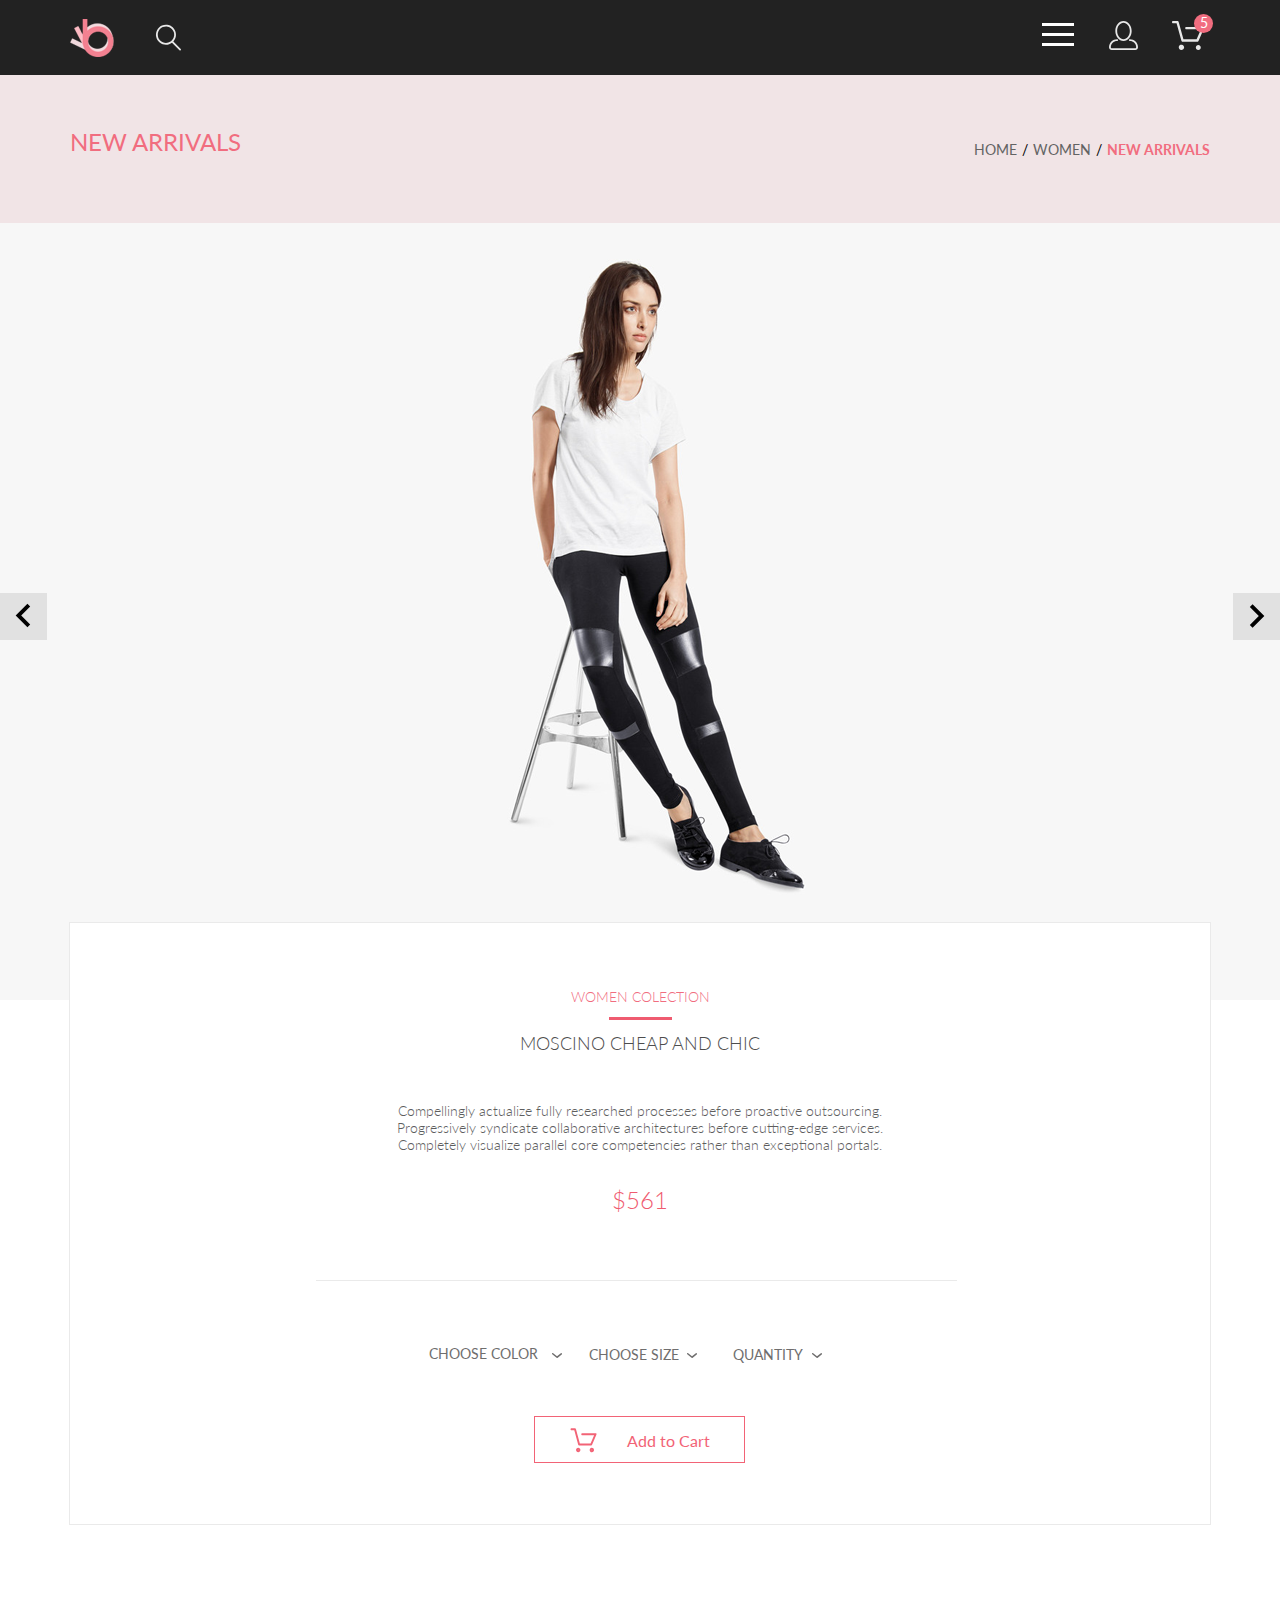
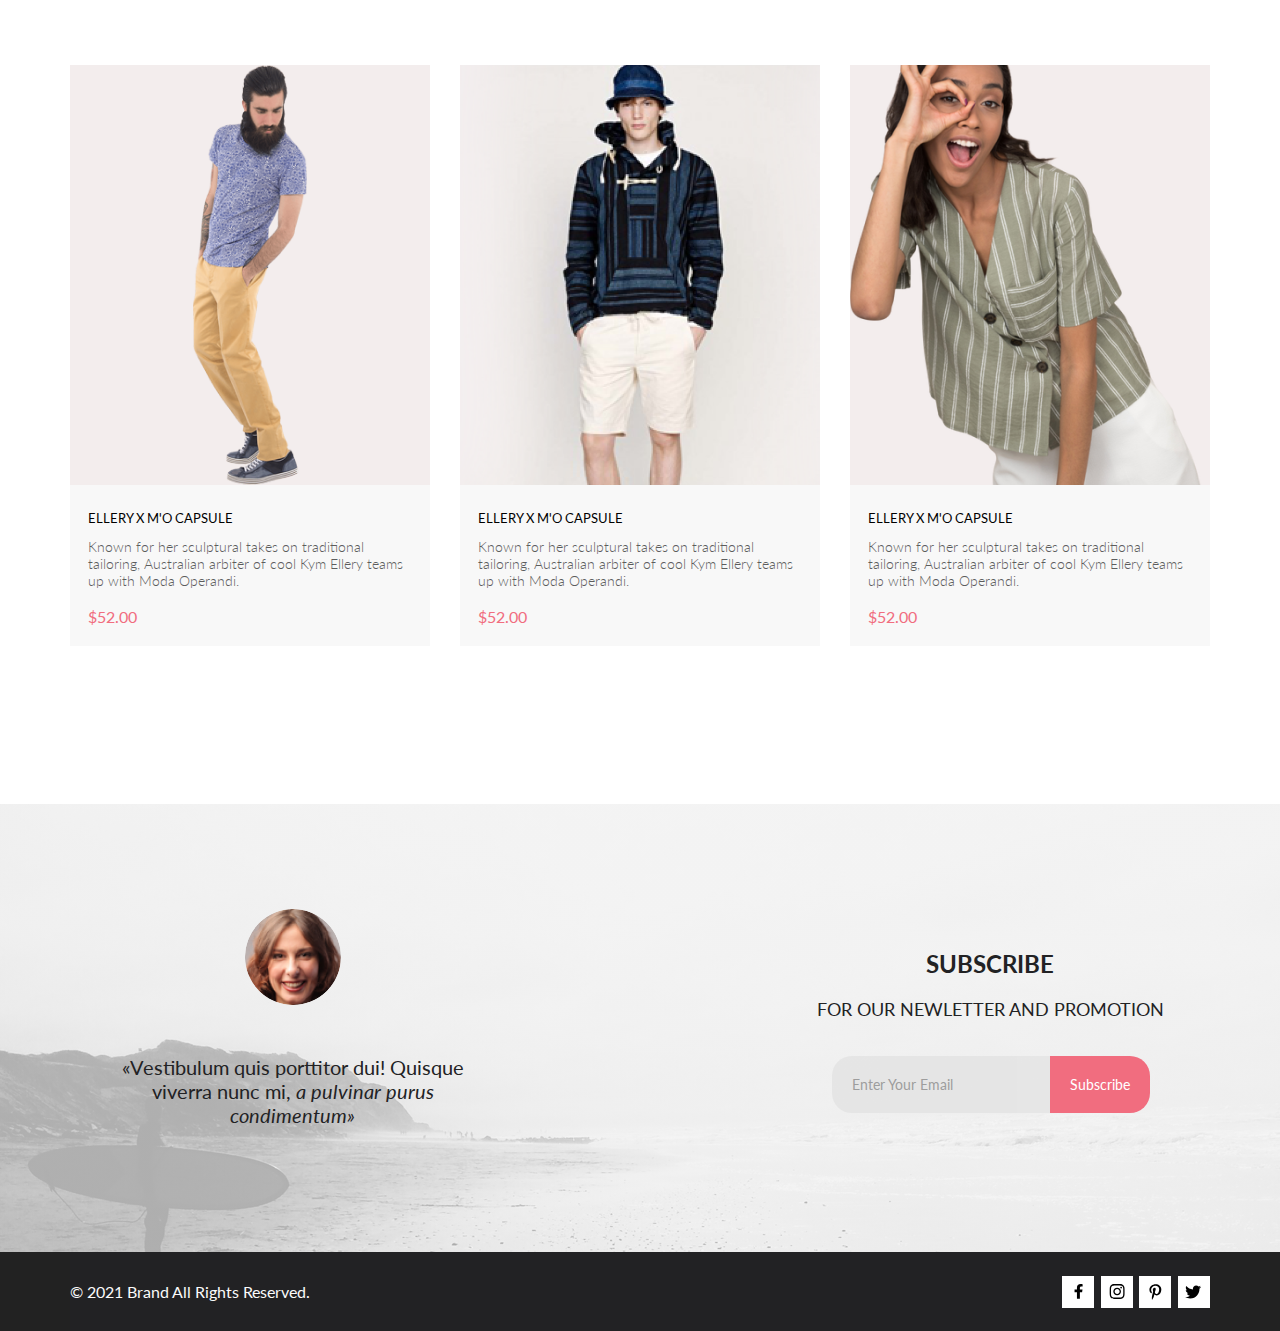
<file: product.html>
<!DOCTYPE html>
<html lang="en">

<head>
    <meta charset="UTF-8">
    <meta http-equiv="X-UA-Compatible" content="IE=edge">
    <meta name="viewport" content="width=device-width, initial-scale=1.0">
    <title>BRAND Shop | Товар</title>
    <link rel="preconnect" href="https://fonts.gstatic.com">
    <link
        href="https://fonts.googleapis.com/css2?family=Lato:ital,wght@0,100;0,300;0,400;0,700;0,900;1,100;1,300;1,400;1,700;1,900&display=swap"
        rel="stylesheet">
    <link rel="stylesheet" href="style/normalize.css">
    <link rel="stylesheet" href="style/style.css">
</head>

<body>
    <header class="page-header">
        <div class="container">
            <div class="page-header-wrp">
                <div class="page-header-wrp-btn">
                    <a href="index.html" class="page-header-logo">
                        <img src="img/logo.svg" alt="logo" height="38">
                    </a>
                    <form action="#" class="page-header-search-form">
                        <input class="page-header-search-btn" id="search-btn" type="search">
                        <label for="search-btn">
                            <svg width="27" height="28" viewBox="0 0 27 28" xmlns="http://www.w3.org/2000/svg">
                                <path
                                    d="M19.0596 17.6259C20.6713 15.8658 21.6282 13.6048 21.7698 11.2225C21.9113 8.84018 21.2288 6.48173 19.8369 4.54318C18.445 2.60463 16.4285 1.20404 14.126 0.576619C11.8234 -0.0508009 9.3751 0.13316 7.19217 1.09761C5.00923 2.06205 3.22463 3.74825 2.13804 5.87302C1.05145 7.9978 0.729054 10.4318 1.225 12.7661C1.72094 15.1005 3.00501 17.1932 4.86158 18.6927C6.71814 20.1922 9.03413 21.0072 11.4206 21.0009C13.673 21.004 15.8645 20.27 17.6606 18.9109L25.4086 26.7179C25.4941 26.807 25.5965 26.8781 25.7099 26.927C25.8232 26.9759 25.9452 27.0017 26.0686 27.0029C26.1923 27.0033 26.3148 26.9782 26.4283 26.9292C26.5419 26.8801 26.6441 26.8082 26.7286 26.7179C26.9025 26.537 26.9997 26.2958 26.9997 26.0449C26.9997 25.794 26.9025 25.5528 26.7286 25.3719L19.0596 17.6259ZM2.88662 10.5009C2.89946 8.81563 3.41094 7.17187 4.35659 5.77685C5.30224 4.38183 6.63972 3.29801 8.20044 2.662C9.76115 2.02599 11.4752 1.86627 13.1266 2.20298C14.7779 2.53969 16.2926 3.35775 17.4797 4.55404C18.6668 5.75033 19.4732 7.27129 19.7972 8.92519C20.1212 10.5791 19.9483 12.2919 19.3002 13.8476C18.6522 15.4034 17.5581 16.7325 16.1559 17.6674C14.7536 18.6023 13.1059 19.1011 11.4206 19.1009C9.14916 19.0901 6.97482 18.1784 5.37484 16.566C3.77486 14.9537 2.87998 12.7724 2.88662 10.5009Z" />
                            </svg>
                        </label>
                    </form>
                </div>
                <div class="page-header-wrp-btn">
                    <nav class="menu">
                        <label class="menu-btn" for="menu-switch">
                            <span></span>
                        </label>
                        <input id="menu-switch" type="checkbox">
                        <ul class="menu-list">
                            <li class="menu-list-item">
                                <a href="#" class="menu-list-close-btn"></a>
                            </li>
                            <li class="menu-list-title">
                                <span>menu</span>
                            </li>
                            <li class="menu-list-item">
                                <a href="#">man</a>
                                <ul class="menu-sublist">
                                    <li class="menu-sublist-item">
                                        <a href="#">Accessories</a>
                                    </li>
                                    <li class="menu-sublist-item">
                                        <a href="#">Bags</a>
                                    </li>
                                    <li class="menu-sublist-item">
                                        <a href="#">Denim</a>
                                    </li>
                                    <li class="menu-sublist-item">
                                        <a href="#">T-Shirts</a>
                                    </li>
                                </ul>
                            </li>
                            <li class="menu-list-item">
                                <a href="#">woman</a>
                                <ul class="menu-sublist">
                                    <li class="menu-sublist-item">
                                        <a href="#">Accessories</a>
                                    </li>
                                    <li class="menu-sublist-item">
                                        <a href="#">Jackets &amp;&nbsp;Coats</a>
                                    </li>
                                    <li class="menu-sublist-item">
                                        <a href="#">Polos</a>
                                    </li>
                                    <li class="menu-sublist-item">
                                        <a href="#">T-Shirts</a>
                                    </li>
                                    <li class="menu-sublist-item">
                                        <a href="#">Shirts</a>
                                    </li>
                                </ul>
                            </li>
                            <li class="menu-list-item">
                                <a href="#">kids</a>
                                <ul class="menu-sublist">
                                    <li class="menu-sublist-item">
                                        <a href="#">Accessories</a>
                                    </li>
                                    <li class="menu-sublist-item">
                                        <a href="#">Jackets &amp;&nbsp;Coats</a>
                                    </li>
                                    <li class="menu-sublist-item">
                                        <a href="#">Polos</a>
                                    </li>
                                    <li class="menu-sublist-item">
                                        <a href="#">T-Shirts</a>
                                    </li>
                                    <li class="menu-sublist-item">
                                        <a href="#">Shirts</a>
                                    </li>
                                    <li class="menu-sublist-item">
                                        <a href="#">Bags</a>
                                    </li>
                                </ul>
                            </li>
                        </ul>
                    </nav>

                    <button class="account-btn">
                        <svg width="29" height="29" viewBox="0 0 29 29" xmlns="http://www.w3.org/2000/svg">
                            <path
                                d="M14.5 19.937C19 19.937 22.656 15.464 22.656 9.968C22.656 4.472 19 0 14.5 0C13.3631 0.0217413 12.2463 0.303398 11.2351 0.823397C10.2239 1.34339 9.34507 2.08794 8.66602 3C7.12663 4.99573 6.30819 7.45381 6.34399 9.974C6.34399 15.465 10 19.937 14.5 19.937ZM14.5 1.813C18 1.813 20.844 5.472 20.844 9.969C20.844 14.466 17.998 18.125 14.5 18.125C11.002 18.125 8.15603 14.465 8.15503 9.969C8.15403 5.473 11 1.813 14.5 1.813ZM20.844 18.125C20.6036 18.125 20.373 18.2205 20.203 18.3905C20.033 18.5605 19.9375 18.7911 19.9375 19.0315C19.9375 19.2719 20.033 19.5025 20.203 19.6725C20.373 19.8425 20.6036 19.938 20.844 19.938C22.526 19.9399 24.1386 20.6088 25.3279 21.7982C26.5172 22.9875 27.1861 24.6 27.188 26.282C27.1875 26.5221 27.0918 26.7523 26.922 26.9221C26.7522 27.0918 26.5221 27.1875 26.282 27.188H2.71997C2.47985 27.1875 2.24975 27.0918 2.07996 26.9221C1.91016 26.7523 1.81449 26.5221 1.81396 26.282C1.81608 24.6001 2.48517 22.9877 3.67444 21.7985C4.86371 20.6092 6.47608 19.9401 8.15796 19.938C8.39824 19.938 8.62868 19.8425 8.79858 19.6726C8.96849 19.5027 9.06396 19.2723 9.06396 19.032C9.06396 18.7917 8.96849 18.5613 8.79858 18.3914C8.62868 18.2215 8.39824 18.126 8.15796 18.126C5.99541 18.1279 3.92201 18.9875 2.39258 20.5164C0.863144 22.0453 0.00264777 24.1185 0 26.281C0.000794067 27.0019 0.287502 27.693 0.797241 28.2027C1.30698 28.7125 1.99811 28.9992 2.71899 29H26.282C27.0027 28.9989 27.6936 28.7121 28.2031 28.2024C28.7126 27.6927 28.9992 27.0017 29 26.281C28.9974 24.1187 28.1372 22.0457 26.6083 20.5168C25.0793 18.9878 23.0063 18.1276 20.844 18.125Z" />
                        </svg>
                    </button>
                    <button class="cart-btn">
                        <svg class="cart-btn-icon" width="32" height="29" viewBox="0 0 32 29"
                            xmlns="http://www.w3.org/2000/svg">
                            <path
                                d="M26.1998 29C25.5521 28.9738 24.9404 28.6948 24.4961 28.2227C24.0518 27.7506 23.8103 27.1232 23.8234 26.475C23.8365 25.8269 24.1032 25.2097 24.5662 24.7559C25.0292 24.3022 25.6516 24.048 26.2999 24.048C26.9482 24.048 27.5706 24.3022 28.0336 24.7559C28.4966 25.2097 28.7633 25.8269 28.7764 26.475C28.7895 27.1232 28.5479 27.7506 28.1036 28.2227C27.6593 28.6948 27.0477 28.9738 26.3999 29H26.1998ZM6.75183 26.32C6.75183 25.79 6.90901 25.2718 7.20349 24.8311C7.49797 24.3904 7.91654 24.0469 8.40625 23.844C8.89596 23.6412 9.43484 23.5881 9.95471 23.6915C10.4746 23.7949 10.9521 24.0502 11.3269 24.425C11.7017 24.7998 11.957 25.2773 12.0604 25.7972C12.1638 26.317 12.1107 26.8559 11.9078 27.3456C11.705 27.8353 11.3615 28.2539 10.9208 28.5483C10.4801 28.8428 9.96194 29 9.43188 29C9.07977 29.0003 8.73102 28.9311 8.40564 28.7966C8.08026 28.662 7.7846 28.4646 7.53552 28.2158C7.28645 27.9669 7.08891 27.6713 6.9541 27.3461C6.81929 27.0208 6.74988 26.6721 6.74988 26.32H6.75183ZM10.5519 20.686C10.2924 20.6868 10.0398 20.6024 9.83301 20.4457C9.62617 20.2891 9.47648 20.0689 9.40686 19.819L4.57385 2.36401H1.18091C0.867422 2.36401 0.566761 2.23947 0.345093 2.01781C0.123425 1.79614 -0.00109863 1.49549 -0.00109863 1.18201C-0.00109863 0.868519 0.123425 0.567873 0.345093 0.346205C0.566761 0.124537 0.867422 5.81268e-06 1.18091 5.81268e-06H5.46191C5.7214 -0.00080736 5.97394 0.0837201 6.18066 0.240568C6.38739 0.397416 6.53674 0.617884 6.60583 0.868006L11.4388 18.323H24.6168L28.9999 8.27501H14.3999C14.2417 8.27961 14.0843 8.25242 13.9368 8.19507C13.7893 8.13771 13.6548 8.05134 13.5413 7.94108C13.4277 7.83082 13.3375 7.69891 13.2759 7.55315C13.2143 7.40739 13.1825 7.25075 13.1825 7.0925C13.1825 6.93426 13.2143 6.77762 13.2759 6.63186C13.3375 6.4861 13.4277 6.35419 13.5413 6.24393C13.6548 6.13367 13.7893 6.0473 13.9368 5.98994C14.0843 5.93259 14.2417 5.90541 14.3999 5.91001H30.8129C31.0086 5.90996 31.2011 5.95866 31.3733 6.05172C31.5454 6.14478 31.6917 6.27926 31.7988 6.44301C31.9067 6.60729 31.9723 6.79569 31.9897 6.99145C32.0072 7.18721 31.976 7.38424 31.8989 7.565L26.4939 19.977C26.4015 20.1876 26.2499 20.3668 26.0574 20.4927C25.8649 20.6186 25.6399 20.6858 25.4099 20.686H10.5519Z" />
                        </svg>
                        <span class="cart-btn-txt">5</span>
                    </button>
                </div>
            </div>
        </div>
    </header>
    <div class="top-page">
        <div class="container">
            <div class="top-page-wrp">
                <span class="top-page-title">new arrivals</span>
                <nav class="breadcrumb">
                    <ul>
                        <li><a class="breadcrumb-link" href="index.html">home</a></li>
                        <li><a class="breadcrumb-link" href="#">women</a></li>
                        <li><span class="breadcrumb-page" aria-current="page">new arrivals</span></li>
                    </ul>
                </nav>
            </div>
        </div>
    </div>
    <main class="carousel-wrp">

        <button class="carousel-swiper previos" type="button">
            <svg xmlns="http://www.w3.org/2000/svg" width="47" height="47" viewBox="0 0 24 24">
                <path d="M15.41 16.09l-4.58-4.59 4.58-4.59L14 5.5l-6 6 6 6z" />
            </svg>
        </button>
        <div class="container">
            <div class="carousel">
                <div class="benefits">
                    <p class="benefits-title">women colection</p>
                    <div class="benefits-title-block"></div>
                    <p class="benefits-subtitle">moscino cheap and chic</p>
                    <p class="benefits-txt">Compellingly actualize fully researched processes before proactive
                        outsourcing. Progressively syndicate collaborative architectures before cutting-edge services.
                        Completely visualize parallel core competencies rather than exceptional portals.</p>
                    <p class="benefits-price">$561</p>
                    <div class="carousel-list-wrp">
                        <!-- color drop down -->
                        <form class="carousel-list-color">
                            <input type="checkbox" id="switch-color">
                            <label class="list-color-btn-title" for="switch-color">
                                <span>choose color</span>
                                <svg width="11" height="6" viewBox="0 0 11 6" xmlns="http://www.w3.org/2000/svg">
                                    <path
                                        d="M5.00214 5.00214C4.83521 5.00247 4.67343 4.94433 4.54488 4.83782L0.258102 1.2655C0.112196 1.14422 0.0204417 0.969958 0.00302325 0.781035C-0.0143952 0.592112 0.0439493 0.404007 0.165221 0.258101C0.286493 0.112196 0.460759 0.0204417 0.649682 0.00302327C0.838605 -0.0143952 1.02671 0.043949 1.17262 0.165221L5.00214 3.36602L8.83167 0.279536C8.90475 0.220188 8.98884 0.175869 9.0791 0.149125C9.16937 0.122382 9.26403 0.113741 9.35764 0.1237C9.45126 0.133659 9.54198 0.162021 9.6246 0.207156C9.70722 0.252292 9.7801 0.313311 9.83906 0.386705C9.90449 0.460167 9.95405 0.546351 9.98462 0.639855C10.0152 0.733359 10.0261 0.83217 10.0167 0.930097C10.0073 1.02802 9.97784 1.12296 9.93005 1.20895C9.88227 1.29494 9.81723 1.37013 9.73904 1.42982L5.45225 4.88068C5.32002 4.97036 5.16154 5.01312 5.00214 5.00214Z" />
                                </svg>
                            </label>
                            <div class="list-color-wrp">
                                <input class="list-color-item" id="select-black" type="checkbox" value="black"
                                    name="selectName">
                                <label class="list-color-item-title" for="select-black">black</label>
                                <input class="list-color-item" id="select-white" type="checkbox" value="white"
                                    name="selectName">
                                <label class="list-color-item-title" for="select-white">white</label>
                                <input class="list-color-item" id="select-red" type="checkbox" value="red"
                                    name="selectName">
                                <label class="list-color-item-title" for="select-red">red</label>
                                <input class="list-color-item" id="select-blue" type="checkbox" value="blue"
                                    name="selectName">
                                <label class="list-color-item-title" for="select-blue">blue</label>
                            </div>
                        </form>
                        <!-- size drop down -->
                        <form class="list-choosesize">
                            <input type="checkbox" id="switch-choosesize">
                            <label class="list-choosesize-btn-title" for="switch-choosesize">
                                <span>choose size</span>
                                <svg width="11" height="6" viewBox="0 0 11 6" xmlns="http://www.w3.org/2000/svg">
                                    <path
                                        d="M5.00214 5.00214C4.83521 5.00247 4.67343 4.94433 4.54488 4.83782L0.258102 1.2655C0.112196 1.14422 0.0204417 0.969958 0.00302325 0.781035C-0.0143952 0.592112 0.0439493 0.404007 0.165221 0.258101C0.286493 0.112196 0.460759 0.0204417 0.649682 0.00302327C0.838605 -0.0143952 1.02671 0.043949 1.17262 0.165221L5.00214 3.36602L8.83167 0.279536C8.90475 0.220188 8.98884 0.175869 9.0791 0.149125C9.16937 0.122382 9.26403 0.113741 9.35764 0.1237C9.45126 0.133659 9.54198 0.162021 9.6246 0.207156C9.70722 0.252292 9.7801 0.313311 9.83906 0.386705C9.90449 0.460167 9.95405 0.546351 9.98462 0.639855C10.0152 0.733359 10.0261 0.83217 10.0167 0.930097C10.0073 1.02802 9.97784 1.12296 9.93005 1.20895C9.88227 1.29494 9.81723 1.37013 9.73904 1.42982L5.45225 4.88068C5.32002 4.97036 5.16154 5.01312 5.00214 5.00214Z" />
                                </svg>
                            </label>

                            <div class="list-choosesize-wrp">
                                <input class="list-choosesize-item" id="select-xsmall" type="checkbox" value="xsmall"
                                    name="selectName">
                                <label class="list-choosesize-item-title" for="select-xsmall">xs</label>
                                <input class="list-choosesize-item" id="select-small" type="checkbox" value="small"
                                    name="selectName">
                                <label class="list-choosesize-item-title" for="select-small">s</label>
                                <input class="list-choosesize-item" id="select-medium" type="checkbox" value="medium"
                                    name="selectName">
                                <label class="list-choosesize-item-title" for="select-medium">m</label>
                                <input class="list-choosesize-item" id="select-large" type="checkbox" value="large"
                                    name="selectName">
                                <label class="list-choosesize-item-title" for="select-large">l</label>
                            </div>
                        </form>
                        <!-- quantity drop down -->
                        <form class="list-quantity">
                            <input type="checkbox" id="switch-quantity">
                            <label class="list-quantity-btn-title" for="switch-quantity">
                                <span>quantity</span>
                                <svg width="11" height="6" viewBox="0 0 11 6" xmlns="http://www.w3.org/2000/svg">
                                    <path
                                        d="M5.00214 5.00214C4.83521 5.00247 4.67343 4.94433 4.54488 4.83782L0.258102 1.2655C0.112196 1.14422 0.0204417 0.969958 0.00302325 0.781035C-0.0143952 0.592112 0.0439493 0.404007 0.165221 0.258101C0.286493 0.112196 0.460759 0.0204417 0.649682 0.00302327C0.838605 -0.0143952 1.02671 0.043949 1.17262 0.165221L5.00214 3.36602L8.83167 0.279536C8.90475 0.220188 8.98884 0.175869 9.0791 0.149125C9.16937 0.122382 9.26403 0.113741 9.35764 0.1237C9.45126 0.133659 9.54198 0.162021 9.6246 0.207156C9.70722 0.252292 9.7801 0.313311 9.83906 0.386705C9.90449 0.460167 9.95405 0.546351 9.98462 0.639855C10.0152 0.733359 10.0261 0.83217 10.0167 0.930097C10.0073 1.02802 9.97784 1.12296 9.93005 1.20895C9.88227 1.29494 9.81723 1.37013 9.73904 1.42982L5.45225 4.88068C5.32002 4.97036 5.16154 5.01312 5.00214 5.00214Z" />
                                </svg>
                            </label>

                            <div class="list-quantity-wrp">
                                <input class="list-quantity-item" id="select-10" type="checkbox" value="10"
                                    name="selectName">
                                <label class="list-quantity-item-title" for="select-10">10</label>
                                <input class="list-quantity-item" id="select-25" type="checkbox" value="25"
                                    name="selectName">
                                <label class="list-quantity-item-title" for="select-25">25</label>
                                <input class="list-quantity-item" id="select-50" type="checkbox" value="50"
                                    name="selectName">
                                <label class="list-quantity-item-title" for="select-50">50</label>
                                <input class="list-quantity-item" id="select-75" type="checkbox" value="75"
                                    name="selectName">
                                <label class="list-quantity-item-title" for="select-75">75</label>
                                <input class="list-quantity-item" id="select-100" type="checkbox" value="100"
                                    name="selectName">
                                <label class="list-quantity-item-title" for="select-100">100</label>
                            </div>
                        </form>
                        <button class="list-choosesize-btn">
                            <svg width="27" height="25" viewBox="0 0 27 25" xmlns="http://www.w3.org/2000/svg">
                                <path
                                    d="M21.876 22.2662C21.921 22.2549 21.9423 22.2339 21.96 22.2129C21.9678 22.2037 21.9756 22.1946 21.9835 22.1855C22.02 22.1438 22.0233 22.0553 22.0224 22.0105C22.0092 21.9044 21.9185 21.8315 21.8412 21.8315C21.8375 21.8315 21.8336 21.8317 21.8312 21.8318C21.7531 21.8372 21.6653 21.9409 21.6719 22.0625C21.6813 22.1793 21.7675 22.2662 21.8392 22.2662H21.876ZM8.21954 22.2599C8.31873 22.2599 8.39935 22.1655 8.39935 22.0496C8.39935 21.9341 8.31873 21.8401 8.21954 21.8401C8.12042 21.8401 8.03973 21.9341 8.03973 22.0496C8.03973 22.1655 8.12042 22.2599 8.21954 22.2599ZM21.9995 24.2662C21.9517 24.2662 21.8878 24.2662 21.8392 24.2662C20.7017 24.2662 19.7567 23.3545 19.6765 22.198C19.5964 20.9929 20.4937 19.9183 21.6953 19.8364C21.7441 19.8331 21.7928 19.8315 21.8412 19.8315C22.9799 19.8315 23.9413 20.7324 24.019 21.8884C24.0505 22.4915 23.8741 23.0612 23.4898 23.5012C23.1055 23.9575 22.5764 24.2177 21.9995 24.2662ZM8.21954 24.2599C7.01532 24.2599 6.03973 23.2709 6.03973 22.0496C6.03973 20.8291 7.01532 19.8401 8.21954 19.8401C9.42371 19.8401 10.3994 20.8291 10.3994 22.0496C10.3994 23.2709 9.42371 24.2599 8.21954 24.2599ZM21.1984 17.3938H9.13306C8.70013 17.3938 8.31586 17.1005 8.20331 16.6775L4.27753 2.24768H1.52173C0.993408 2.24768 0.560547 1.80859 0.560547 1.27039C0.560547 0.733032 0.993408 0.292969 1.52173 0.292969H4.99933C5.43134 0.292969 5.81561 0.586304 5.9281 1.01025L9.85394 15.4391H20.5576L24.1144 7.13379H12.2578C11.7286 7.13379 11.2957 6.69373 11.2957 6.15649C11.2957 5.61914 11.7286 5.17908 12.2578 5.17908H25.5886C25.9091 5.17908 26.2141 5.34192 26.3896 5.61914C26.566 5.89539 26.5984 6.23743 26.4697 6.547L22.0795 16.807C21.9193 17.1653 21.5827 17.3938 21.1984 17.3938Z" />
                            </svg>
                            <span>Add to Cart</span>
                        </button>
                    </div>
                </div>
            </div>

        </div>
        <button class="carousel-swiper next" type="button">
            <svg xmlns="http://www.w3.org/2000/svg" width="47" height="47" viewBox="0 0 24 24">
                <path d="M8.59 16.34l4.58-4.59-4.58-4.59L10 5.75l6 6-6 6z" />
            </svg>
        </button>
    </main>
    <section class="products">
        <article class="products-item">
            <div class="products-item-photo-wrp">
                <img class="products-item-photo" src="img/item4.png" alt="product description" height="420">
            </div>
            <div class="products-item-txt-wrp">
                <span class="products-item-title">ellery x m'o capsule </span>
                <p class="products-item-txt txt">Known for her sculptural takes on traditional tailoring, Australian
                    arbiter of cool Kym Ellery teams up with Moda Operandi.</p>
                <span class="products-item-price">$52.00</span>
            </div>
            <button class="products-item-btn">
                <svg width="27" height="25" viewBox="0 0 27 25" xmlns="http://www.w3.org/2000/svg">
                    <path
                        d="M21.876 22.2662C21.921 22.2549 21.9423 22.2339 21.96 22.2129C21.9678 22.2037 21.9756 22.1946 21.9835 22.1855C22.02 22.1438 22.0233 22.0553 22.0224 22.0105C22.0092 21.9044 21.9185 21.8315 21.8412 21.8315C21.8375 21.8315 21.8336 21.8317 21.8312 21.8318C21.7531 21.8372 21.6653 21.9409 21.6719 22.0625C21.6813 22.1793 21.7675 22.2662 21.8392 22.2662H21.876ZM8.21954 22.2599C8.31873 22.2599 8.39935 22.1655 8.39935 22.0496C8.39935 21.9341 8.31873 21.8401 8.21954 21.8401C8.12042 21.8401 8.03973 21.9341 8.03973 22.0496C8.03973 22.1655 8.12042 22.2599 8.21954 22.2599ZM21.9995 24.2662C21.9517 24.2662 21.8878 24.2662 21.8392 24.2662C20.7017 24.2662 19.7567 23.3545 19.6765 22.198C19.5964 20.9929 20.4937 19.9183 21.6953 19.8364C21.7441 19.8331 21.7928 19.8315 21.8412 19.8315C22.9799 19.8315 23.9413 20.7324 24.019 21.8884C24.0505 22.4915 23.8741 23.0612 23.4898 23.5012C23.1055 23.9575 22.5764 24.2177 21.9995 24.2662ZM8.21954 24.2599C7.01532 24.2599 6.03973 23.2709 6.03973 22.0496C6.03973 20.8291 7.01532 19.8401 8.21954 19.8401C9.42371 19.8401 10.3994 20.8291 10.3994 22.0496C10.3994 23.2709 9.42371 24.2599 8.21954 24.2599ZM21.1984 17.3938H9.13306C8.70013 17.3938 8.31586 17.1005 8.20331 16.6775L4.27753 2.24768H1.52173C0.993408 2.24768 0.560547 1.80859 0.560547 1.27039C0.560547 0.733032 0.993408 0.292969 1.52173 0.292969H4.99933C5.43134 0.292969 5.81561 0.586304 5.9281 1.01025L9.85394 15.4391H20.5576L24.1144 7.13379H12.2578C11.7286 7.13379 11.2957 6.69373 11.2957 6.15649C11.2957 5.61914 11.7286 5.17908 12.2578 5.17908H25.5886C25.9091 5.17908 26.2141 5.34192 26.3896 5.61914C26.566 5.89539 26.5984 6.23743 26.4697 6.547L22.0795 16.807C21.9193 17.1653 21.5827 17.3938 21.1984 17.3938Z" />
                </svg>
                <span>Add to Cart</span>
            </button>
        </article>
        <article class="products-item">
            <div class="products-item-photo-wrp">
                <img class="products-item-photo" src="img/item3.png" alt="product description" height="420">
            </div>
            <div class="products-item-txt-wrp">
                <span class="products-item-title">ellery x m'o capsule </span>
                <p class="products-item-txt">Known for her sculptural takes on traditional tailoring, Australian arbiter
                    of cool Kym Ellery teams up with Moda Operandi.</p>
                <span class="products-item-price">$52.00</span>
            </div>
            <button class="products-item-btn">
                <svg width="27" height="25" viewBox="0 0 27 25" xmlns="http://www.w3.org/2000/svg">
                    <path
                        d="M21.876 22.2662C21.921 22.2549 21.9423 22.2339 21.96 22.2129C21.9678 22.2037 21.9756 22.1946 21.9835 22.1855C22.02 22.1438 22.0233 22.0553 22.0224 22.0105C22.0092 21.9044 21.9185 21.8315 21.8412 21.8315C21.8375 21.8315 21.8336 21.8317 21.8312 21.8318C21.7531 21.8372 21.6653 21.9409 21.6719 22.0625C21.6813 22.1793 21.7675 22.2662 21.8392 22.2662H21.876ZM8.21954 22.2599C8.31873 22.2599 8.39935 22.1655 8.39935 22.0496C8.39935 21.9341 8.31873 21.8401 8.21954 21.8401C8.12042 21.8401 8.03973 21.9341 8.03973 22.0496C8.03973 22.1655 8.12042 22.2599 8.21954 22.2599ZM21.9995 24.2662C21.9517 24.2662 21.8878 24.2662 21.8392 24.2662C20.7017 24.2662 19.7567 23.3545 19.6765 22.198C19.5964 20.9929 20.4937 19.9183 21.6953 19.8364C21.7441 19.8331 21.7928 19.8315 21.8412 19.8315C22.9799 19.8315 23.9413 20.7324 24.019 21.8884C24.0505 22.4915 23.8741 23.0612 23.4898 23.5012C23.1055 23.9575 22.5764 24.2177 21.9995 24.2662ZM8.21954 24.2599C7.01532 24.2599 6.03973 23.2709 6.03973 22.0496C6.03973 20.8291 7.01532 19.8401 8.21954 19.8401C9.42371 19.8401 10.3994 20.8291 10.3994 22.0496C10.3994 23.2709 9.42371 24.2599 8.21954 24.2599ZM21.1984 17.3938H9.13306C8.70013 17.3938 8.31586 17.1005 8.20331 16.6775L4.27753 2.24768H1.52173C0.993408 2.24768 0.560547 1.80859 0.560547 1.27039C0.560547 0.733032 0.993408 0.292969 1.52173 0.292969H4.99933C5.43134 0.292969 5.81561 0.586304 5.9281 1.01025L9.85394 15.4391H20.5576L24.1144 7.13379H12.2578C11.7286 7.13379 11.2957 6.69373 11.2957 6.15649C11.2957 5.61914 11.7286 5.17908 12.2578 5.17908H25.5886C25.9091 5.17908 26.2141 5.34192 26.3896 5.61914C26.566 5.89539 26.5984 6.23743 26.4697 6.547L22.0795 16.807C21.9193 17.1653 21.5827 17.3938 21.1984 17.3938Z" />
                </svg>
                <span>Add to Cart</span>
            </button>
        </article>
        <article class="products-item">
            <div class="products-item-photo-wrp">
                <img class="products-item-photo" src="img/item6.png" alt="product description" height="420">
            </div>
            <div class="products-item-txt-wrp">
                <span class="products-item-title">ellery x m'o capsule </span>
                <p class="products-item-txt">Known for her sculptural takes on traditional tailoring, Australian arbiter
                    of cool Kym Ellery teams up with Moda Operandi.</p>
                <span class="products-item-price">$52.00</span>
            </div>
            <button class="products-item-btn">
                <svg width="27" height="25" viewBox="0 0 27 25" xmlns="http://www.w3.org/2000/svg">
                    <path
                        d="M21.876 22.2662C21.921 22.2549 21.9423 22.2339 21.96 22.2129C21.9678 22.2037 21.9756 22.1946 21.9835 22.1855C22.02 22.1438 22.0233 22.0553 22.0224 22.0105C22.0092 21.9044 21.9185 21.8315 21.8412 21.8315C21.8375 21.8315 21.8336 21.8317 21.8312 21.8318C21.7531 21.8372 21.6653 21.9409 21.6719 22.0625C21.6813 22.1793 21.7675 22.2662 21.8392 22.2662H21.876ZM8.21954 22.2599C8.31873 22.2599 8.39935 22.1655 8.39935 22.0496C8.39935 21.9341 8.31873 21.8401 8.21954 21.8401C8.12042 21.8401 8.03973 21.9341 8.03973 22.0496C8.03973 22.1655 8.12042 22.2599 8.21954 22.2599ZM21.9995 24.2662C21.9517 24.2662 21.8878 24.2662 21.8392 24.2662C20.7017 24.2662 19.7567 23.3545 19.6765 22.198C19.5964 20.9929 20.4937 19.9183 21.6953 19.8364C21.7441 19.8331 21.7928 19.8315 21.8412 19.8315C22.9799 19.8315 23.9413 20.7324 24.019 21.8884C24.0505 22.4915 23.8741 23.0612 23.4898 23.5012C23.1055 23.9575 22.5764 24.2177 21.9995 24.2662ZM8.21954 24.2599C7.01532 24.2599 6.03973 23.2709 6.03973 22.0496C6.03973 20.8291 7.01532 19.8401 8.21954 19.8401C9.42371 19.8401 10.3994 20.8291 10.3994 22.0496C10.3994 23.2709 9.42371 24.2599 8.21954 24.2599ZM21.1984 17.3938H9.13306C8.70013 17.3938 8.31586 17.1005 8.20331 16.6775L4.27753 2.24768H1.52173C0.993408 2.24768 0.560547 1.80859 0.560547 1.27039C0.560547 0.733032 0.993408 0.292969 1.52173 0.292969H4.99933C5.43134 0.292969 5.81561 0.586304 5.9281 1.01025L9.85394 15.4391H20.5576L24.1144 7.13379H12.2578C11.7286 7.13379 11.2957 6.69373 11.2957 6.15649C11.2957 5.61914 11.7286 5.17908 12.2578 5.17908H25.5886C25.9091 5.17908 26.2141 5.34192 26.3896 5.61914C26.566 5.89539 26.5984 6.23743 26.4697 6.547L22.0795 16.807C21.9193 17.1653 21.5827 17.3938 21.1984 17.3938Z" />
                </svg>
                <span>Add to Cart</span>
            </button>
        </article>
    </section>

    <div class="subscribe">
        <div class="container">
            <section class="subscribe-wrp">
                <div class="subscribe-info">
                    <div class="subscribe-info-avatar"></div>
                    <p class="subscribe-info-txt">&laquo;Vestibulum quis porttitor dui! Quisque viverra nunc&nbsp;mi,
                        <span>a&nbsp;pulvinar purus condimentum&raquo;</span>
                    </p>
                </div>
                <div class="subscribe-form-wrp">
                    <span class="subscribe-form-title">subscribe</span>
                    <span class="subscribe-form-subtitle">for our newletter and promotion</span>
                    <form action="#" class="subscribe-form">
                        <input class="subscribe-form-email" type="email" placeholder="Enter Your Email" required>
                        <input class="subscribe-form-btn" type="submit" value="Subscribe">
                    </form>
                </div>
            </section>
        </div>
    </div>

    <footer class="page-footer">
        <div class="container">
            <div class="page-footer-wrp">
                <p class="page-footer-txt">&copy; 2021 Brand All Rights Reserved.</p>
                <div class="page-footer-socials">
                    <a href="#" class="page-footer-socials-item">
                        <svg width="11" height="16" viewBox="0 0 11 16" xmlns="http://www.w3.org/2000/svg">
                            <path
                                d="M9.08836 8.28L9.50686 5.61602H6.89022V3.88729C6.89022 3.15847 7.25574 2.44806 8.42765 2.44806H9.61722V0.179975C9.61722 0.179975 8.53772 0 7.50561 0C5.35073 0 3.9422 1.27593 3.9422 3.5857V5.61602H1.54688V8.28H3.9422V14.72H6.89022V8.28H9.08836Z" />
                        </svg>
                    </a>
                    <a href="#" class="page-footer-socials-item">
                        <svg width="16" height="15" viewBox="0 0 16 15" xmlns="http://www.w3.org/2000/svg">
                            <path
                                d="M8.13897 3.68159C6.02383 3.68159 4.31774 5.38491 4.31774 7.49663C4.31774 9.60835 6.02383 11.3117 8.13897 11.3117C10.2541 11.3117 11.9602 9.60835 11.9602 7.49663C11.9602 5.38491 10.2541 3.68159 8.13897 3.68159ZM8.13897 9.9769C6.77211 9.9769 5.65467 8.8646 5.65467 7.49663C5.65467 6.12866 6.76878 5.01636 8.13897 5.01636C9.50915 5.01636 10.6233 6.12866 10.6233 7.49663C10.6233 8.8646 9.50583 9.9769 8.13897 9.9769ZM13.0078 3.52554C13.0078 4.02026 12.6087 4.41538 12.1165 4.41538C11.621 4.41538 11.2252 4.01694 11.2252 3.52554C11.2252 3.03413 11.6243 2.63569 12.1165 2.63569C12.6087 2.63569 13.0078 3.03413 13.0078 3.52554ZM15.5386 4.42866C15.4821 3.23667 15.2094 2.18081 14.3347 1.31089C13.4634 0.440967 12.4058 0.168701 11.2119 0.108936C9.9814 0.039209 6.29321 0.039209 5.0627 0.108936C3.8721 0.165381 2.81453 0.437646 1.93987 1.30757C1.06522 2.17749 0.795836 3.23335 0.735973 4.42534C0.666134 5.65386 0.666134 9.33608 0.735973 10.5646C0.79251 11.7566 1.06522 12.8124 1.93987 13.6824C2.81453 14.5523 3.86878 14.8246 5.0627 14.8843C6.29321 14.9541 9.9814 14.9541 11.2119 14.8843C12.4058 14.8279 13.4634 14.5556 14.3347 13.6824C15.2061 12.8124 15.4788 11.7566 15.5386 10.5646C15.6085 9.33608 15.6085 5.65718 15.5386 4.42866ZM13.949 11.8828C13.6895 12.5335 13.1874 13.0349 12.5322 13.2972C11.5511 13.6857 9.22314 13.596 8.13897 13.596C7.05479 13.596 4.72348 13.6824 3.74573 13.2972C3.09389 13.0382 2.59171 12.5369 2.32898 11.8828C1.93987 10.9033 2.02967 8.57905 2.02967 7.49663C2.02967 6.41421 1.9432 4.08667 2.32898 3.1105C2.58838 2.45972 3.09056 1.95835 3.74573 1.69604C4.7268 1.30757 7.05479 1.39722 8.13897 1.39722C9.22314 1.39722 11.5545 1.31089 12.5322 1.69604C13.184 1.95503 13.6862 2.4564 13.949 3.1105C14.3381 4.08999 14.2483 6.41421 14.2483 7.49663C14.2483 8.57905 14.3381 10.9066 13.949 11.8828Z" />
                        </svg>
                    </a>
                    <a href="#" class="page-footer-socials-item">
                        <svg width="13" height="16" viewBox="0 0 13 16" xmlns="http://www.w3.org/2000/svg">
                            <path
                                d="M6.74032 0.203125C3.55564 0.203125 0.408203 2.34063 0.408203 5.8C0.408203 8 1.63738 9.25 2.38233 9.25C2.68963 9.25 2.86655 8.3875 2.86655 8.14375C2.86655 7.85313 2.13091 7.23438 2.13091 6.025C2.13091 3.5125 4.03055 1.73125 6.4889 1.73125C8.60271 1.73125 10.1671 2.94062 10.1671 5.1625C10.1671 6.82187 9.50597 9.93437 7.36422 9.93437C6.59133 9.93437 5.93018 9.37187 5.93018 8.56563C5.93018 7.38438 6.74963 6.24062 6.74963 5.02187C6.74963 2.95312 3.835 3.32812 3.835 5.82812C3.835 6.35313 3.90018 6.93437 4.13298 7.4125C3.70463 9.26875 2.82931 12.0344 2.82931 13.9469C2.82931 14.5375 2.91311 15.1188 2.96899 15.7094C3.07452 15.8281 3.02175 15.8156 3.18316 15.7563C4.74757 13.6 4.69169 13.1781 5.3994 10.3562C5.78119 11.0875 6.76826 11.4812 7.55046 11.4812C10.8469 11.4812 12.3275 8.24688 12.3275 5.33125C12.3275 2.22813 9.66427 0.203125 6.74032 0.203125Z" />
                        </svg>
                    </a>
                    <a href="#" class="page-footer-socials-item">
                        <svg width="17" height="14" viewBox="0 0 17 14" xmlns="http://www.w3.org/2000/svg">
                            <path
                                d="M14.417 3.74052C14.427 3.88264 14.427 4.0248 14.427 4.16692C14.427 8.50192 11.1498 13.4969 5.15986 13.4969C3.31448 13.4969 1.60022 12.9588 0.158203 12.0248C0.420396 12.0552 0.67247 12.0654 0.944752 12.0654C2.46741 12.0654 3.8691 11.5476 4.98843 10.6644C3.5565 10.6339 2.3565 9.68977 1.94305 8.39027C2.14475 8.4207 2.34642 8.44102 2.5582 8.44102C2.85063 8.44102 3.14308 8.40039 3.41533 8.32936C1.92291 8.02477 0.803551 6.70498 0.803551 5.11108V5.07048C1.23715 5.31414 1.74139 5.46642 2.2758 5.4867C1.39849 4.89786 0.823727 3.8928 0.823727 2.75573C0.823727 2.14661 0.985041 1.58823 1.26741 1.10092C2.87077 3.09077 5.28086 4.39023 7.98334 4.53239C7.93293 4.28873 7.90266 4.03495 7.90266 3.78114C7.90266 1.97402 9.35477 0.501953 11.1598 0.501953C12.0976 0.501953 12.9446 0.897891 13.5396 1.53748C14.2757 1.39536 14.9816 1.12123 15.6068 0.745609C15.3648 1.50705 14.8505 2.14664 14.1749 2.5527C14.8304 2.48167 15.4657 2.29889 16.0505 2.04511C15.6069 2.69483 15.0522 3.27348 14.417 3.74052Z" />
                        </svg>
                    </a>
                </div>
            </div>
        </div>
    </footer>
</body>
</file>
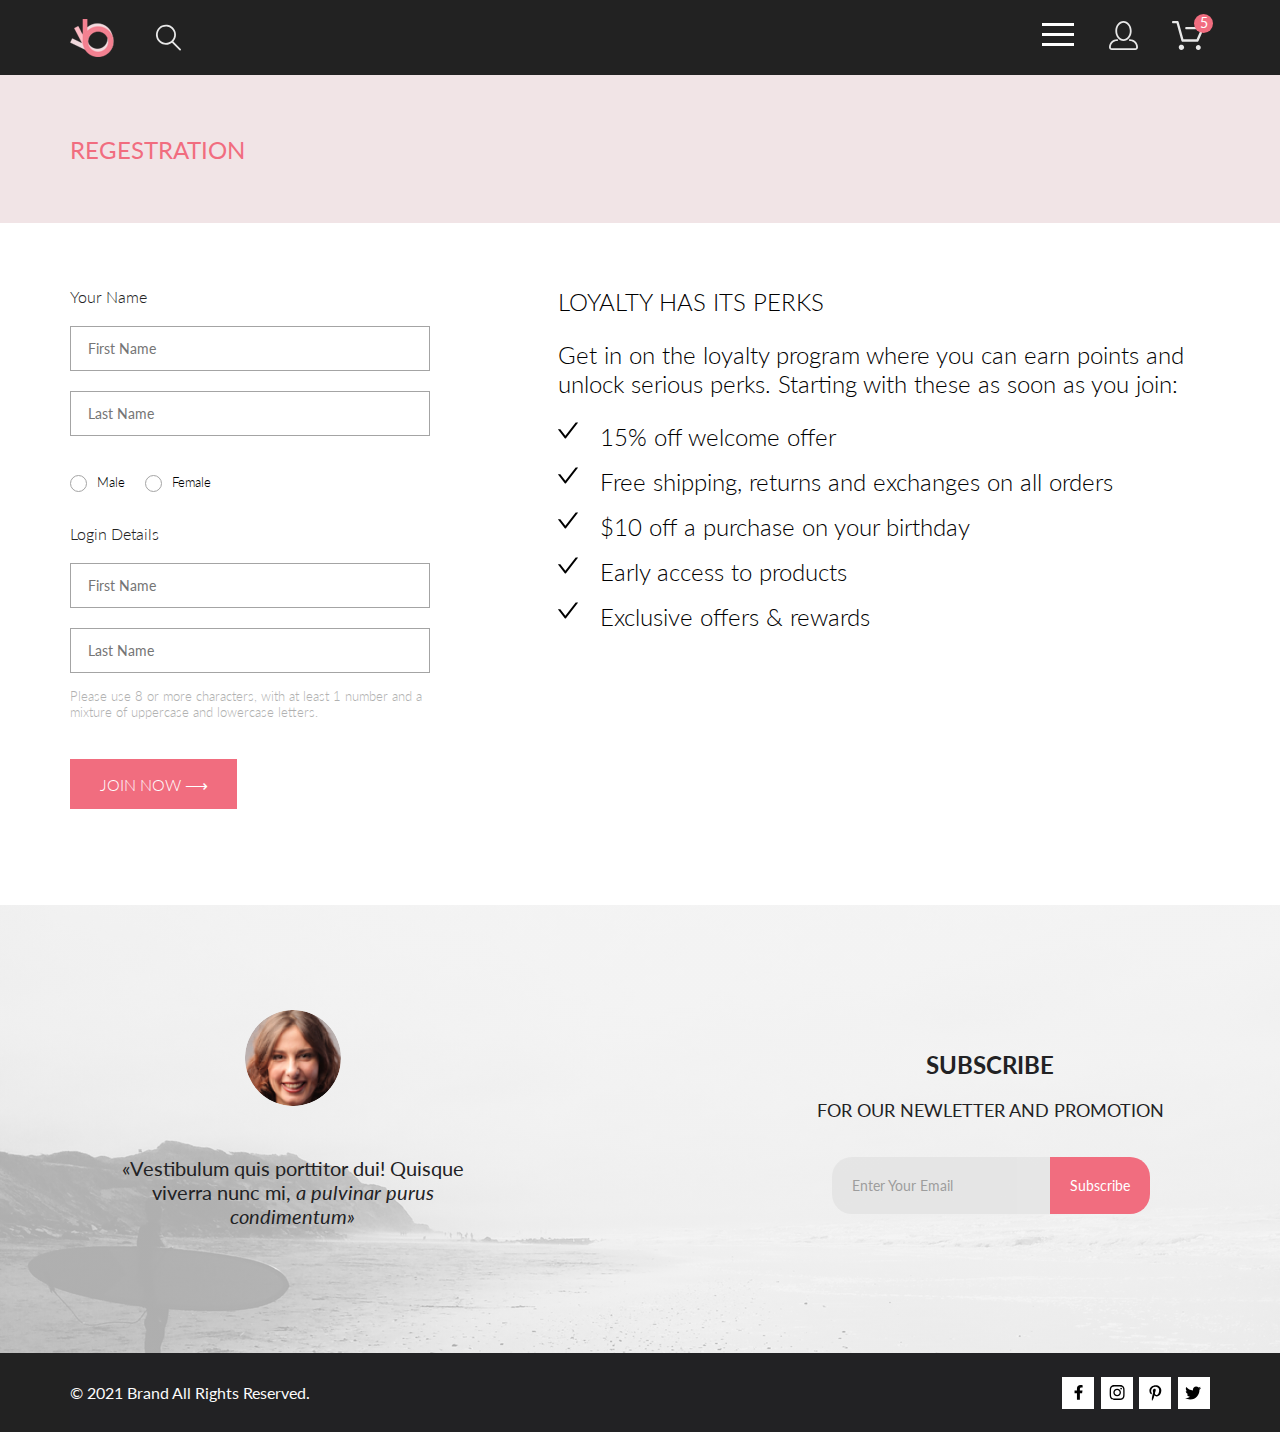
<file: registration.html>
<!DOCTYPE html>
<html lang="en">

<head>
    <meta charset="UTF-8">
    <meta http-equiv="X-UA-Compatible" content="IE=edge">
    <meta name="viewport" content="width=device-width, initial-scale=1.0">
    <title>BRAND Shop | Регистрация</title>
    <link rel="preconnect" href="https://fonts.gstatic.com">
    <link
        href="https://fonts.googleapis.com/css2?family=Lato:ital,wght@0,100;0,300;0,400;0,700;0,900;1,100;1,300;1,400;1,700;1,900&display=swap"
        rel="stylesheet">
    <link rel="stylesheet" href="style/normalize.css">
    <link rel="stylesheet" href="style/style.css">
</head>

<body>
    <header class="page-header">
        <div class="container">
            <div class="page-header-wrp">
                <div class="page-header-wrp-btn">
                    <a href="index.html" class="page-header-logo">
                        <img src="img/logo.svg" alt="logo" height="38">
                    </a>
                    <form action="#" class="page-header-search-form">
                        <input class="page-header-search-btn" id="search-btn" type="search">
                        <label for="search-btn">
                            <svg width="27" height="28" viewBox="0 0 27 28" xmlns="http://www.w3.org/2000/svg">
                                <path
                                    d="M19.0596 17.6259C20.6713 15.8658 21.6282 13.6048 21.7698 11.2225C21.9113 8.84018 21.2288 6.48173 19.8369 4.54318C18.445 2.60463 16.4285 1.20404 14.126 0.576619C11.8234 -0.0508009 9.3751 0.13316 7.19217 1.09761C5.00923 2.06205 3.22463 3.74825 2.13804 5.87302C1.05145 7.9978 0.729054 10.4318 1.225 12.7661C1.72094 15.1005 3.00501 17.1932 4.86158 18.6927C6.71814 20.1922 9.03413 21.0072 11.4206 21.0009C13.673 21.004 15.8645 20.27 17.6606 18.9109L25.4086 26.7179C25.4941 26.807 25.5965 26.8781 25.7099 26.927C25.8232 26.9759 25.9452 27.0017 26.0686 27.0029C26.1923 27.0033 26.3148 26.9782 26.4283 26.9292C26.5419 26.8801 26.6441 26.8082 26.7286 26.7179C26.9025 26.537 26.9997 26.2958 26.9997 26.0449C26.9997 25.794 26.9025 25.5528 26.7286 25.3719L19.0596 17.6259ZM2.88662 10.5009C2.89946 8.81563 3.41094 7.17187 4.35659 5.77685C5.30224 4.38183 6.63972 3.29801 8.20044 2.662C9.76115 2.02599 11.4752 1.86627 13.1266 2.20298C14.7779 2.53969 16.2926 3.35775 17.4797 4.55404C18.6668 5.75033 19.4732 7.27129 19.7972 8.92519C20.1212 10.5791 19.9483 12.2919 19.3002 13.8476C18.6522 15.4034 17.5581 16.7325 16.1559 17.6674C14.7536 18.6023 13.1059 19.1011 11.4206 19.1009C9.14916 19.0901 6.97482 18.1784 5.37484 16.566C3.77486 14.9537 2.87998 12.7724 2.88662 10.5009Z" />
                            </svg>
                        </label>
                    </form>
                </div>
                <div class="page-header-wrp-btn">
                    <nav class="menu">
                        <label class="menu-btn" for="menu-switch">
                            <span></span>
                        </label>
                        <input id="menu-switch" type="checkbox">
                        <ul class="menu-list">
                            <li class="menu-list-item">
                                <a href="#" class="menu-list-close-btn"></a>
                            </li>
                            <li class="menu-list-title">
                                <span>menu</span>
                            </li>
                            <li class="menu-list-item">
                                <a href="#">man</a>
                                <ul class="menu-sublist">
                                    <li class="menu-sublist-item">
                                        <a href="#">Accessories</a>
                                    </li>
                                    <li class="menu-sublist-item">
                                        <a href="#">Bags</a>
                                    </li>
                                    <li class="menu-sublist-item">
                                        <a href="#">Denim</a>
                                    </li>
                                    <li class="menu-sublist-item">
                                        <a href="#">T-Shirts</a>
                                    </li>
                                </ul>
                            </li>
                            <li class="menu-list-item">
                                <a href="#">woman</a>
                                <ul class="menu-sublist">
                                    <li class="menu-sublist-item">
                                        <a href="#">Accessories</a>
                                    </li>
                                    <li class="menu-sublist-item">
                                        <a href="#">Jackets &amp;&nbsp;Coats</a>
                                    </li>
                                    <li class="menu-sublist-item">
                                        <a href="#">Polos</a>
                                    </li>
                                    <li class="menu-sublist-item">
                                        <a href="#">T-Shirts</a>
                                    </li>
                                    <li class="menu-sublist-item">
                                        <a href="#">Shirts</a>
                                    </li>
                                </ul>
                            </li>
                            <li class="menu-list-item">
                                <a href="#">kids</a>
                                <ul class="menu-sublist">
                                    <li class="menu-sublist-item">
                                        <a href="#">Accessories</a>
                                    </li>
                                    <li class="menu-sublist-item">
                                        <a href="#">Jackets &amp;&nbsp;Coats</a>
                                    </li>
                                    <li class="menu-sublist-item">
                                        <a href="#">Polos</a>
                                    </li>
                                    <li class="menu-sublist-item">
                                        <a href="#">T-Shirts</a>
                                    </li>
                                    <li class="menu-sublist-item">
                                        <a href="#">Shirts</a>
                                    </li>
                                    <li class="menu-sublist-item">
                                        <a href="#">Bags</a>
                                    </li>
                                </ul>
                            </li>
                        </ul>
                    </nav>

                    <button class="account-btn">
                        <svg width="29" height="29" viewBox="0 0 29 29" xmlns="http://www.w3.org/2000/svg">
                            <path
                                d="M14.5 19.937C19 19.937 22.656 15.464 22.656 9.968C22.656 4.472 19 0 14.5 0C13.3631 0.0217413 12.2463 0.303398 11.2351 0.823397C10.2239 1.34339 9.34507 2.08794 8.66602 3C7.12663 4.99573 6.30819 7.45381 6.34399 9.974C6.34399 15.465 10 19.937 14.5 19.937ZM14.5 1.813C18 1.813 20.844 5.472 20.844 9.969C20.844 14.466 17.998 18.125 14.5 18.125C11.002 18.125 8.15603 14.465 8.15503 9.969C8.15403 5.473 11 1.813 14.5 1.813ZM20.844 18.125C20.6036 18.125 20.373 18.2205 20.203 18.3905C20.033 18.5605 19.9375 18.7911 19.9375 19.0315C19.9375 19.2719 20.033 19.5025 20.203 19.6725C20.373 19.8425 20.6036 19.938 20.844 19.938C22.526 19.9399 24.1386 20.6088 25.3279 21.7982C26.5172 22.9875 27.1861 24.6 27.188 26.282C27.1875 26.5221 27.0918 26.7523 26.922 26.9221C26.7522 27.0918 26.5221 27.1875 26.282 27.188H2.71997C2.47985 27.1875 2.24975 27.0918 2.07996 26.9221C1.91016 26.7523 1.81449 26.5221 1.81396 26.282C1.81608 24.6001 2.48517 22.9877 3.67444 21.7985C4.86371 20.6092 6.47608 19.9401 8.15796 19.938C8.39824 19.938 8.62868 19.8425 8.79858 19.6726C8.96849 19.5027 9.06396 19.2723 9.06396 19.032C9.06396 18.7917 8.96849 18.5613 8.79858 18.3914C8.62868 18.2215 8.39824 18.126 8.15796 18.126C5.99541 18.1279 3.92201 18.9875 2.39258 20.5164C0.863144 22.0453 0.00264777 24.1185 0 26.281C0.000794067 27.0019 0.287502 27.693 0.797241 28.2027C1.30698 28.7125 1.99811 28.9992 2.71899 29H26.282C27.0027 28.9989 27.6936 28.7121 28.2031 28.2024C28.7126 27.6927 28.9992 27.0017 29 26.281C28.9974 24.1187 28.1372 22.0457 26.6083 20.5168C25.0793 18.9878 23.0063 18.1276 20.844 18.125Z" />
                        </svg>
                    </button>
                    <button class="cart-btn">
                        <svg class="cart-btn-icon" width="32" height="29" viewBox="0 0 32 29"
                            xmlns="http://www.w3.org/2000/svg">
                            <path
                                d="M26.1998 29C25.5521 28.9738 24.9404 28.6948 24.4961 28.2227C24.0518 27.7506 23.8103 27.1232 23.8234 26.475C23.8365 25.8269 24.1032 25.2097 24.5662 24.7559C25.0292 24.3022 25.6516 24.048 26.2999 24.048C26.9482 24.048 27.5706 24.3022 28.0336 24.7559C28.4966 25.2097 28.7633 25.8269 28.7764 26.475C28.7895 27.1232 28.5479 27.7506 28.1036 28.2227C27.6593 28.6948 27.0477 28.9738 26.3999 29H26.1998ZM6.75183 26.32C6.75183 25.79 6.90901 25.2718 7.20349 24.8311C7.49797 24.3904 7.91654 24.0469 8.40625 23.844C8.89596 23.6412 9.43484 23.5881 9.95471 23.6915C10.4746 23.7949 10.9521 24.0502 11.3269 24.425C11.7017 24.7998 11.957 25.2773 12.0604 25.7972C12.1638 26.317 12.1107 26.8559 11.9078 27.3456C11.705 27.8353 11.3615 28.2539 10.9208 28.5483C10.4801 28.8428 9.96194 29 9.43188 29C9.07977 29.0003 8.73102 28.9311 8.40564 28.7966C8.08026 28.662 7.7846 28.4646 7.53552 28.2158C7.28645 27.9669 7.08891 27.6713 6.9541 27.3461C6.81929 27.0208 6.74988 26.6721 6.74988 26.32H6.75183ZM10.5519 20.686C10.2924 20.6868 10.0398 20.6024 9.83301 20.4457C9.62617 20.2891 9.47648 20.0689 9.40686 19.819L4.57385 2.36401H1.18091C0.867422 2.36401 0.566761 2.23947 0.345093 2.01781C0.123425 1.79614 -0.00109863 1.49549 -0.00109863 1.18201C-0.00109863 0.868519 0.123425 0.567873 0.345093 0.346205C0.566761 0.124537 0.867422 5.81268e-06 1.18091 5.81268e-06H5.46191C5.7214 -0.00080736 5.97394 0.0837201 6.18066 0.240568C6.38739 0.397416 6.53674 0.617884 6.60583 0.868006L11.4388 18.323H24.6168L28.9999 8.27501H14.3999C14.2417 8.27961 14.0843 8.25242 13.9368 8.19507C13.7893 8.13771 13.6548 8.05134 13.5413 7.94108C13.4277 7.83082 13.3375 7.69891 13.2759 7.55315C13.2143 7.40739 13.1825 7.25075 13.1825 7.0925C13.1825 6.93426 13.2143 6.77762 13.2759 6.63186C13.3375 6.4861 13.4277 6.35419 13.5413 6.24393C13.6548 6.13367 13.7893 6.0473 13.9368 5.98994C14.0843 5.93259 14.2417 5.90541 14.3999 5.91001H30.8129C31.0086 5.90996 31.2011 5.95866 31.3733 6.05172C31.5454 6.14478 31.6917 6.27926 31.7988 6.44301C31.9067 6.60729 31.9723 6.79569 31.9897 6.99145C32.0072 7.18721 31.976 7.38424 31.8989 7.565L26.4939 19.977C26.4015 20.1876 26.2499 20.3668 26.0574 20.4927C25.8649 20.6186 25.6399 20.6858 25.4099 20.686H10.5519Z" />
                        </svg>
                        <span class="cart-btn-txt">5</span>
                    </button>
                </div>
            </div>
        </div>
    </header>
    <div class="top-page">
        <div class="container">
            <div class="top-page-wrp">
                <span class="top-page-title">regestration</span>
            </div>
        </div>
    </div>

    <div class="container">
        <div class="reg-wrp">
            <div class="reg-form">
                <div>
                    <span class="reg-form-title">Your Name</span>
                    <input type="text" class="reg-form-input" placeholder="First Name">
                    <input type="text" class="reg-form-input" placeholder="Last Name">
                    <div class="reg-form-radio-wrp">
                        <div class="reg-form-radio">
                            <input type="radio" class="reg-form-radio-male" name="gender" id="male">
                            <label for="male" class="reg-form-gender-male">Male</label>
                        </div>
                        <div class="reg-form-radio">
                            <input type="radio" class="reg-form-radio-female" name="gender" id="female">
                            <label for="female" class="reg-form-gender-female">Female</label>
                        </div>
                        <div class="reg-form-radio">
                            <input type="radio" class="reg-form-radio-other" name="gender" id="other">
                            <label for="other" class="reg-form-gender-other">Other</label>
                        </div>
                    </div>
                    <span class="reg-form-title">Login Details</span>
                    <input type="text" class="reg-form-input" placeholder="First Name">
                    <input type="text" class="reg-form-input" placeholder="Last Name">
                    <p class="reg-form-text">Please use 8 or more characters, with at least 1 number and a mixture of
                        uppercase and lowercase letters.
                    </p>
                    <button class="reg-form-button">join now &#10230;</button>
                </div>
            </div>
            <div class="reg-loyalty">
                <span class="reg-loyalty-title">loyalty has its perks</span>
                <p class="reg-loyalty-text">Get in on the loyalty program where you can earn points and unlock serious
                    perks. Starting with these
                    as soon as you join:
                </p>
                <ul class="reg-loyalti-ul">
                    <li class="reg-loyalti-li">15% off welcome offer</li>
                    <li class="reg-loyalti-li">Free shipping, returns and exchanges on all orders</li>
                    <li class="reg-loyalti-li">$10 off a purchase on your birthday</li>
                    <li class="reg-loyalti-li">Early access to products</li>
                    <li class="reg-loyalti-li">Exclusive offers & rewards</li>
                </ul>
            </div>
        </div>
    </div>

    <div class="subscribe">
        <div class="container">
            <section class="subscribe-wrp">
                <div class="subscribe-info">
                    <div class="subscribe-info-avatar"></div>
                    <p class="subscribe-info-txt">&laquo;Vestibulum quis porttitor dui! Quisque viverra nunc&nbsp;mi,
                        <span>a&nbsp;pulvinar purus condimentum&raquo;</span>
                    </p>
                </div>
                <div class="subscribe-form-wrp">
                    <span class="subscribe-form-title">subscribe</span>
                    <span class="subscribe-form-subtitle">for our newletter and promotion</span>
                    <form action="#" class="subscribe-form">
                        <input class="subscribe-form-email" type="email" placeholder="Enter Your Email" required>
                        <input class="subscribe-form-btn" type="submit" value="Subscribe">
                    </form>
                </div>
            </section>
        </div>
    </div>
    <footer class="page-footer">
        <div class="container">
            <div class="page-footer-wrp">
                <p class="page-footer-txt">&copy; 2021 Brand All Rights Reserved.</p>
                <div class="page-footer-socials">
                    <a href="#" class="page-footer-socials-item">
                        <svg width="11" height="16" viewBox="0 0 11 16" xmlns="http://www.w3.org/2000/svg">
                            <path
                                d="M9.08836 8.28L9.50686 5.61602H6.89022V3.88729C6.89022 3.15847 7.25574 2.44806 8.42765 2.44806H9.61722V0.179975C9.61722 0.179975 8.53772 0 7.50561 0C5.35073 0 3.9422 1.27593 3.9422 3.5857V5.61602H1.54688V8.28H3.9422V14.72H6.89022V8.28H9.08836Z" />
                        </svg>
                    </a>
                    <a href="#" class="page-footer-socials-item">
                        <svg width="16" height="15" viewBox="0 0 16 15" xmlns="http://www.w3.org/2000/svg">
                            <path
                                d="M8.13897 3.68159C6.02383 3.68159 4.31774 5.38491 4.31774 7.49663C4.31774 9.60835 6.02383 11.3117 8.13897 11.3117C10.2541 11.3117 11.9602 9.60835 11.9602 7.49663C11.9602 5.38491 10.2541 3.68159 8.13897 3.68159ZM8.13897 9.9769C6.77211 9.9769 5.65467 8.8646 5.65467 7.49663C5.65467 6.12866 6.76878 5.01636 8.13897 5.01636C9.50915 5.01636 10.6233 6.12866 10.6233 7.49663C10.6233 8.8646 9.50583 9.9769 8.13897 9.9769ZM13.0078 3.52554C13.0078 4.02026 12.6087 4.41538 12.1165 4.41538C11.621 4.41538 11.2252 4.01694 11.2252 3.52554C11.2252 3.03413 11.6243 2.63569 12.1165 2.63569C12.6087 2.63569 13.0078 3.03413 13.0078 3.52554ZM15.5386 4.42866C15.4821 3.23667 15.2094 2.18081 14.3347 1.31089C13.4634 0.440967 12.4058 0.168701 11.2119 0.108936C9.9814 0.039209 6.29321 0.039209 5.0627 0.108936C3.8721 0.165381 2.81453 0.437646 1.93987 1.30757C1.06522 2.17749 0.795836 3.23335 0.735973 4.42534C0.666134 5.65386 0.666134 9.33608 0.735973 10.5646C0.79251 11.7566 1.06522 12.8124 1.93987 13.6824C2.81453 14.5523 3.86878 14.8246 5.0627 14.8843C6.29321 14.9541 9.9814 14.9541 11.2119 14.8843C12.4058 14.8279 13.4634 14.5556 14.3347 13.6824C15.2061 12.8124 15.4788 11.7566 15.5386 10.5646C15.6085 9.33608 15.6085 5.65718 15.5386 4.42866ZM13.949 11.8828C13.6895 12.5335 13.1874 13.0349 12.5322 13.2972C11.5511 13.6857 9.22314 13.596 8.13897 13.596C7.05479 13.596 4.72348 13.6824 3.74573 13.2972C3.09389 13.0382 2.59171 12.5369 2.32898 11.8828C1.93987 10.9033 2.02967 8.57905 2.02967 7.49663C2.02967 6.41421 1.9432 4.08667 2.32898 3.1105C2.58838 2.45972 3.09056 1.95835 3.74573 1.69604C4.7268 1.30757 7.05479 1.39722 8.13897 1.39722C9.22314 1.39722 11.5545 1.31089 12.5322 1.69604C13.184 1.95503 13.6862 2.4564 13.949 3.1105C14.3381 4.08999 14.2483 6.41421 14.2483 7.49663C14.2483 8.57905 14.3381 10.9066 13.949 11.8828Z" />
                        </svg>
                    </a>
                    <a href="#" class="page-footer-socials-item">
                        <svg width="13" height="16" viewBox="0 0 13 16" xmlns="http://www.w3.org/2000/svg">
                            <path
                                d="M6.74032 0.203125C3.55564 0.203125 0.408203 2.34063 0.408203 5.8C0.408203 8 1.63738 9.25 2.38233 9.25C2.68963 9.25 2.86655 8.3875 2.86655 8.14375C2.86655 7.85313 2.13091 7.23438 2.13091 6.025C2.13091 3.5125 4.03055 1.73125 6.4889 1.73125C8.60271 1.73125 10.1671 2.94062 10.1671 5.1625C10.1671 6.82187 9.50597 9.93437 7.36422 9.93437C6.59133 9.93437 5.93018 9.37187 5.93018 8.56563C5.93018 7.38438 6.74963 6.24062 6.74963 5.02187C6.74963 2.95312 3.835 3.32812 3.835 5.82812C3.835 6.35313 3.90018 6.93437 4.13298 7.4125C3.70463 9.26875 2.82931 12.0344 2.82931 13.9469C2.82931 14.5375 2.91311 15.1188 2.96899 15.7094C3.07452 15.8281 3.02175 15.8156 3.18316 15.7563C4.74757 13.6 4.69169 13.1781 5.3994 10.3562C5.78119 11.0875 6.76826 11.4812 7.55046 11.4812C10.8469 11.4812 12.3275 8.24688 12.3275 5.33125C12.3275 2.22813 9.66427 0.203125 6.74032 0.203125Z" />
                        </svg>
                    </a>
                    <a href="#" class="page-footer-socials-item">
                        <svg width="17" height="14" viewBox="0 0 17 14" xmlns="http://www.w3.org/2000/svg">
                            <path
                                d="M14.417 3.74052C14.427 3.88264 14.427 4.0248 14.427 4.16692C14.427 8.50192 11.1498 13.4969 5.15986 13.4969C3.31448 13.4969 1.60022 12.9588 0.158203 12.0248C0.420396 12.0552 0.67247 12.0654 0.944752 12.0654C2.46741 12.0654 3.8691 11.5476 4.98843 10.6644C3.5565 10.6339 2.3565 9.68977 1.94305 8.39027C2.14475 8.4207 2.34642 8.44102 2.5582 8.44102C2.85063 8.44102 3.14308 8.40039 3.41533 8.32936C1.92291 8.02477 0.803551 6.70498 0.803551 5.11108V5.07048C1.23715 5.31414 1.74139 5.46642 2.2758 5.4867C1.39849 4.89786 0.823727 3.8928 0.823727 2.75573C0.823727 2.14661 0.985041 1.58823 1.26741 1.10092C2.87077 3.09077 5.28086 4.39023 7.98334 4.53239C7.93293 4.28873 7.90266 4.03495 7.90266 3.78114C7.90266 1.97402 9.35477 0.501953 11.1598 0.501953C12.0976 0.501953 12.9446 0.897891 13.5396 1.53748C14.2757 1.39536 14.9816 1.12123 15.6068 0.745609C15.3648 1.50705 14.8505 2.14664 14.1749 2.5527C14.8304 2.48167 15.4657 2.29889 16.0505 2.04511C15.6069 2.69483 15.0522 3.27348 14.417 3.74052Z" />
                        </svg>
                    </a>
                </div>
            </div>
        </div>
    </footer>
</body>
</file>
<file: style/style.css>
body {
  margin: 0;
  padding: 0;
  font-family: Lato;
}

.container {
  margin: auto;
  width: 1140px;
  font-family: Lato;
  font-size: 14px;
  -webkit-box-sizing: border-box;
          box-sizing: border-box;
}

/*====== header ======*/
.page-header-wrp {
  margin: auto;
  display: -webkit-box;
  display: -ms-flexbox;
  display: flex;
  -webkit-box-pack: justify;
      -ms-flex-pack: justify;
          justify-content: space-between;
}

.page-header {
  width: 100%;
  min-height: 75px;
  display: -webkit-box;
  display: -ms-flexbox;
  display: flex;
  -webkit-box-sizing: border-box;
          box-sizing: border-box;
  background: #222222;
}

.page-header-button {
  display: block;
  padding: 0;
  background-color: transparent;
  border: none;
}

.page-header svg {
  width: 100%;
  height: 100%;
  fill: #e8e8e8;
}

.page-header-wrp-btn {
  width: 111px;
  display: -webkit-box;
  display: -ms-flexbox;
  display: flex;
  -webkit-box-pack: justify;
      -ms-flex-pack: justify;
          justify-content: space-between;
}

.page-header-wrp-btn:nth-child(2) {
  width: 168px;
}

.page-header-logo {
  display: block;
  width: 44px;
  height: 38px;
  text-decoration: none;
  color: #fff;
}

.page-header-logo:hover img {
  -webkit-filter: brightness(30%);
          filter: brightness(30%);
}

.page-header-logo:active img {
  -webkit-filter: brightness(10%);
          filter: brightness(10%);
}

.page-header-search-form {
  width: 26px;
  min-height: 26px;
  position: relative;
}

.page-header-search-form:hover svg {
  fill: #f16d7f;
}

.page-header-search-btn {
  width: 0;
  min-height: 0;
  padding: 5px;
  -webkit-box-sizing: border-box;
          box-sizing: border-box;
  background-color: transparent;
  border: none;
  position: absolute;
  top: -1px;
  left: 30px;
  color: #fff;
  font-size: 16px;
  font-family: Arial;
  text-transform: capitalize;
}

.page-header-search-btn:focus {
  width: 150px;
  min-height: 20px;
  -webkit-transition: width 1s ease;
  transition: width 1s ease;
  border: 2px solid #fff;
}

.page-header-search-btn:focus ~ label > svg {
  fill: #f16d7f;
}

.page-header-search-btn:active ~ label > svg {
  fill: red;
}

.menu-btn {
  display: -webkit-box;
  display: -ms-flexbox;
  display: flex;
  -webkit-box-pack: center;
      -ms-flex-pack: center;
          justify-content: center;
  -webkit-box-align: center;
      -ms-flex-align: center;
          align-items: center;
  width: 32px;
  height: 32px;
}

.menu-btn:hover span,
.menu-btn:hover span::before,
.menu-btn:hover span::after {
  background-color: #f16d7f;
}

.menu-btn:active span,
.menu-btn:active span::before,
.menu-btn:active span::after {
  background-color: red;
}

.menu-btn span {
  display: block;
  width: 100%;
  height: 3px;
  background-color: #fff;
  position: relative;
}

.menu-btn span::before,
.menu-btn span::after {
  content: "";
  display: block;
  width: 100%;
  height: 3px;
  background-color: #fff;
  position: absolute;
  top: -10px;
  left: 0;
}

.menu-btn span::after {
  top: 10px;
}

#menu-switch {
  display: none;
}

#menu-switch:checked ~ .menu-list {
  display: block;
}

#menu-switch:checked ~ .menu-switch-banner {
  border: 8px solid red;
}

.menu-list {
  z-index: 99;
  display: none;
  width: 232px;
  max-height: 764px;
  padding: 16px 33px;
  -webkit-box-sizing: border-box;
          box-sizing: border-box;
  background-color: #fff;
  list-style: none;
  position: absolute;
  top: 61px;
  right: 0;
}

.menu-list-close-btn {
  display: block;
  width: 12px;
  height: 12px;
  margin: 0;
  padding: 0;
  position: relative;
  top: 0;
  right: -160px;
}

.menu-list-close-btn::before,
.menu-list-close-btn::after {
  content: "";
  display: block;
  width: 18px;
  height: 2px;
  background: #6f6e6e;
  border-radius: 10px;
  position: absolute;
  top: 5px;
  left: 1px;
  -webkit-transform: rotate(45deg);
          transform: rotate(45deg);
}

.menu-list-close-btn::after {
  -webkit-transform: rotate(-45deg);
          transform: rotate(-45deg);
}

.menu-list-close-btn:hover::before,
.menu-list-close-btn:hover::after {
  background: #b7b6b6;
}

.menu-list-close-btn:active::before,
.menu-list-close-btn:active::after {
  background: #535353;
}

.menu-list-title {
  display: block;
  margin: 9px 0 24px 0;
  font-weight: bold;
  color: #000000;
  text-transform: uppercase;
}

.menu-title > a,
.menu-list-item > a,
.menu-sublist-item > a {
  font-style: normal;
  font-size: 14px;
  line-height: 17px;
  font-weight: normal;
}

/*====== menu-list ======*/
.menu-list-item > a {
  display: block;
  margin: 0 0 11px 0;
  color: #f16d7f;
  text-transform: uppercase;
  text-decoration: none;
}

.menu-list-item:hover > a {
  color: #9889d7;
}

.menu-list-item:active > a {
  color: #9d2334;
}

.menu-sublist {
  padding: 0 0 0 21.5px;
  -webkit-box-sizing: border-box;
          box-sizing: border-box;
  list-style: none;
}

.menu-sublist-item > a {
  display: block;
  width: 100%;
  height: 100%;
  margin: 0 0 11px 0;
  color: #6f6e6e;
}

.menu-sublist-item a {
  text-decoration: none;
}

.menu-sublist-item:hover a {
  text-decoration: underline;
}

.menu-sublist-item:active a {
  text-decoration: none;
}

.account-btn {
  background-color: #222222;
  border: none;
}

.account-btn svg {
  width: 29px;
  height: 29px;
}

.account-btn:hover svg {
  fill: #f16d7f;
}

.account-btn:active svg {
  fill: red;
}

.cart-btn {
  padding-left: 0;
  background-color: transparent;
  color: #fff;
  position: relative;
  border: none;
}

.cart-btn svg {
  width: 32px;
  height: 29px;
}

.cart-btn:hover svg {
  fill: #f16d7f;
}

.cart-btn:active svg {
  fill: red;
}

.cart-btn-icon {
  fill: CurrentColor;
}

.cart-btn-txt {
  display: -webkit-box;
  display: -ms-flexbox;
  display: flex;
  -webkit-box-pack: center;
      -ms-flex-pack: center;
          justify-content: center;
  -webkit-box-align: center;
      -ms-flex-align: center;
          align-items: center;
  width: 19px;
  height: 19px;
  background-color: #f16d7f;
  border-radius: 50%;
  position: absolute;
  top: -5px;
  right: -3px;
}

/*====== baner ======*/
.banner {
  width: 100%;
  height: 764px;
  display: -webkit-box;
  display: -ms-flexbox;
  display: flex;
  background-color: #f1e4e6;
}

.page-header-banner {
  width: 100%;
  height: 764px;
  display: -webkit-box;
  display: -ms-flexbox;
  display: flex;
  -webkit-box-pack: end;
      -ms-flex-pack: end;
          justify-content: flex-end;
  -webkit-box-align: center;
      -ms-flex-align: center;
          align-items: center;
  -webkit-box-sizing: border-box;
          box-sizing: border-box;
  background-color: #f1e4e6;
  background-image: url("../img/header-baner.png");
  background-repeat: no-repeat;
  background-position: bottom left;
}

.page-header-banner-wrp {
  margin: 0 100px 90px 0;
  text-transform: uppercase;
  position: relative;
}

.page-header-banner-wrp:before {
  content: "";
  display: block;
  width: 12px;
  height: 92px;
  background-color: #f16d7f;
  position: absolute;
  top: 0;
  left: -28px;
}

.page-header-banner-title {
  display: block;
  width: 100%;
  font-style: normal;
  font-weight: 900;
  font-size: 48px;
  line-height: 57.6px;
  color: #222222;
}

.page-header-banner-subtitle {
  display: block;
  font-weight: 700;
  font-size: 32px;
  line-height: 38px;
}

.page-header-banner-pink {
  color: #f16d7f;
}

/*====== categories ======*/
.categories {
  display: -webkit-box;
  display: -ms-flexbox;
  display: flex;
  -webkit-box-pack: center;
      -ms-flex-pack: center;
          justify-content: center;
  -webkit-box-align: start;
      -ms-flex-align: start;
          align-items: flex-start;
  -ms-flex-wrap: wrap;
      flex-wrap: wrap;
  width: 100%;
  max-width: 1140px;
  margin: 65px auto 0 auto;
}

.categories-item {
  display: -webkit-box;
  display: -ms-flexbox;
  display: flex;
  -webkit-box-pack: center;
      -ms-flex-pack: center;
          justify-content: center;
  -webkit-box-align: center;
      -ms-flex-align: center;
          align-items: center;
  -ms-flex-line-pack: center;
      align-content: center;
  -ms-flex-wrap: wrap;
      flex-wrap: wrap;
  width: 360px;
  min-height: 260px;
  margin: 0 30px 30px 0;
  background-size: cover;
  background-repeat: no-repeat;
}

.categories-item:nth-child(1) {
  background-image: url("../img/categories-women.jpg");
}

.categories-item:nth-child(2) {
  background-image: url("../img/categories-men.jpg");
}

.categories-item:nth-child(3) {
  background-image: url("../img/categories-kids.jpg");
}

.categories-item:last-child {
  width: 100%;
  background-image: url("../img/categories-accesorise.jpg");
}

.categories-item:nth-child(4n-1),
.categories-item:last-child {
  margin: 0 0 30px;
}

.categories-item-title,
.categories-item-subtitle {
  display: block;
  width: 100%;
  text-transform: uppercase;
}

.categories-item-title {
  font-style: normal;
  font-weight: 400;
  font-size: 16px;
  line-height: 19px;
  text-align: center;
  color: #ffffff;
}

.categories-item-subtitle {
  display: block;
  width: 100%;
  font-style: normal;
  font-weight: 700;
  font-size: 24px;
  line-height: 28px;
  text-align: center;
  color: #f16d7f;
}

/*====== products ======*/
.products {
  display: -webkit-box;
  display: -ms-flexbox;
  display: flex;
  -webkit-box-pack: center;
      -ms-flex-pack: center;
          justify-content: center;
  -webkit-box-align: center;
      -ms-flex-align: center;
          align-items: center;
  -ms-flex-line-pack: center;
      align-content: center;
  -ms-flex-wrap: wrap;
      flex-wrap: wrap;
  width: 100%;
  max-width: 1140px;
  margin: 0 auto 128px;
}

.products-title {
  display: block;
  width: 100%;
  margin: 45px 0 0 0;
  text-align: center;
  font-style: normal;
  font-weight: 400;
  font-size: 30px;
  line-height: 36px;
  color: #222222;
}

.products-txt {
  display: block;
  width: 100%;
  margin: 0 0 48px 0;
  text-align: center;
  font-style: normal;
  font-weight: normal;
  font-size: 14px;
  line-height: 17px;
  color: #9f9f9f;
}

.products-item {
  display: block;
  width: 360px;
  margin: 0 30px 30px 0;
  position: relative;
  background: #f8f8f8;
  text-decoration: none;
  -webkit-box-sizing: border-box;
          box-sizing: border-box;
}

.products-item:nth-child(3n) {
  margin: 0 0 30px 0;
}

.products-item:hover .products-item-btn {
  display: -webkit-box;
  display: -ms-flexbox;
  display: flex;
}

.products-item:hover .products-item-btn:hover {
  background-color: #f16d7f;
  color: #ffffff;
  border: 1px solid #ffffff;
}

.products-item:hover .products-item-btn:hover svg {
  fill: #ffffff;
}

.products-item:hover .products-item-btn:active {
  background-color: transparent;
  color: #fff;
  border: 1px solid #fff;
}

.products-item:hover .products-item-btn:active svg {
  fill: #fff;
}

.products-item:hover .products-item-photo {
  -webkit-filter: brightness(50%);
          filter: brightness(50%);
}

.products-item:hover .products-item-photo-wrp:before {
  content: "";
  display: block;
  width: 100%;
  height: 100%;
  background: rgba(58, 56, 56, 0.86);
}

.products-item-photo-wrp {
  display: -webkit-box;
  display: -ms-flexbox;
  display: flex;
  -webkit-box-pack: center;
      -ms-flex-pack: center;
          justify-content: center;
  -webkit-box-align: center;
      -ms-flex-align: center;
          align-items: center;
  width: 100%;
  background-color: #f7e4e2;
  -webkit-box-sizing: border-box;
          box-sizing: border-box;
}

.products-item-photo {
  display: block;
  margin: 0 auto;
  -webkit-box-sizing: border-box;
          box-sizing: border-box;
}

.products-item-txt-wrp {
  padding: 25px 18px 20px 18px;
  -webkit-box-sizing: border-box;
          box-sizing: border-box;
  text-align: left;
}

.products-item-title {
  display: block;
  margin: 0 0 12px 0;
  text-transform: uppercase;
  font-size: 13px;
  line-height: 16px;
  color: #000000;
}

.products-item-txt {
  margin: 0 0 18px 0;
  font-weight: 300;
  font-size: 14px;
  line-height: 17px;
  color: #5d5d5d;
}

.products-item-price {
  display: block;
  margin: 0;
  font-size: 16px;
  line-height: 19px;
  color: #f16d7f;
}

.products-item-btn {
  display: none;
  -webkit-box-pack: center;
      -ms-flex-pack: center;
          justify-content: center;
  -webkit-box-align: center;
      -ms-flex-align: center;
          align-items: center;
  width: 160px;
  padding: 10px;
  -webkit-box-sizing: border-box;
          box-sizing: border-box;
  border: 1px solid #ffffff;
  background: transparent;
  text-align: center;
  font-size: 14px;
  line-height: 17px;
  color: #ffffff;
  position: absolute;
  top: 30%;
  left: calc(50% - 80px);
}

.products-item-btn svg {
  fill: #fff;
  margin: 0 11px 0 0;
}

.products-btn {
  display: block;
  width: 211px;
  padding: 14.5px;
  background-color: #fff;
  border: 2px solid #f26376;
  -webkit-box-sizing: border-box;
          box-sizing: border-box;
  color: #f26376;
  font-style: normal;
  font-weight: 400;
  font-size: 16px;
  line-height: 19px;
  text-align: center;
  word-break: break-all;
}

.products-btn:hover {
  background-color: #f26376;
  border: 2px solid #ffffff;
  color: #ffffff;
}

.products-btn:active {
  background-color: #fff;
  border: 2px solid #f26376;
  color: #f26376;
}

/*====== features ======*/
.features {
  margin: 95.5px auto 0 auto;
  width: 100%;
  min-height: 341px;
  display: -webkit-box;
  display: -ms-flexbox;
  display: flex;
  background-color: #222222;
}

.features-wrp {
  display: -webkit-box;
  display: -ms-flexbox;
  display: flex;
  -webkit-box-pack: center;
      -ms-flex-pack: center;
          justify-content: center;
  -webkit-box-align: center;
      -ms-flex-align: center;
          align-items: center;
  -ms-flex-wrap: wrap;
      flex-wrap: wrap;
  width: 100%;
  min-height: 341px;
  padding: 20px;
  background-color: #222224;
  -webkit-box-sizing: border-box;
          box-sizing: border-box;
}

.features-item {
  display: -webkit-box;
  display: -ms-flexbox;
  display: flex;
  -webkit-box-pack: center;
      -ms-flex-pack: center;
          justify-content: center;
  -webkit-box-align: center;
      -ms-flex-align: center;
          align-items: center;
  -ms-flex-wrap: wrap;
      flex-wrap: wrap;
  width: 300px;
  margin: 0 90px 0 0;
}

.features-item:nth-child(4n-1) {
  margin: 0;
}

.features-item-icon {
  display: block;
  margin: 0 0 28px 0;
  fill: #f16d7f;
}

.features-item-title {
  display: block;
  width: 100%;
  margin: 0 0 16px 0;
  font-style: normal;
  font-weight: 400;
  font-size: 20px;
  line-height: 24px;
  color: #fbfbfb;
  text-align: center;
}

.features-item-txt {
  font-style: normal;
  font-weight: 300;
  font-size: 14px;
  line-height: 17px;
  text-align: center;
  color: #fbfbfb;
}

/*====== subscribe ======*/
.subscribe {
  background-image: -webkit-gradient(linear, left top, left bottom, from(rgba(244, 244, 244, 0.7)), to(rgba(244, 244, 244, 0.7))), url("../img/background-subscribe.jpg");
  background-image: linear-gradient(rgba(244, 244, 244, 0.7), rgba(244, 244, 244, 0.7)), url("../img/background-subscribe.jpg");
  background-size: cover;
  background-position: center;
  background-repeat: no-repeat;
  background-color: #f3eeef;
}

.subscribe-wrp {
  display: -webkit-box;
  display: -ms-flexbox;
  display: flex;
  -webkit-box-pack: center;
      -ms-flex-pack: center;
          justify-content: center;
  -webkit-box-align: center;
      -ms-flex-align: center;
          align-items: center;
  -ms-flex-wrap: wrap;
      flex-wrap: wrap;
  align-items: center;
  width: 100%;
  min-height: 448px;
  padding: 20px;
  margin: 0 auto;
  -webkit-box-sizing: border-box;
          box-sizing: border-box;
}

.subscribe-info {
  display: -webkit-box;
  display: -ms-flexbox;
  display: flex;
  margin: 0 340px 0 0;
  -webkit-box-pack: center;
      -ms-flex-pack: center;
          justify-content: center;
  -webkit-box-align: start;
      -ms-flex-align: start;
          align-items: flex-start;
  -ms-flex-wrap: wrap;
      flex-wrap: wrap;
  width: 360px;
}

.subscribe-info-avatar {
  display: block;
  width: 96px;
  height: 96px;
  margin: 0 0 30px 0;
  background-image: url("../img/face-subscribe.png");
  background-size: 150%;
  border-radius: 50%;
  background-repeat: no-repeat;
  background-size: cover;
}

.subscribe-info-txt {
  font-style: normal;
  font-weight: 400;
  font-size: 20px;
  line-height: 24px;
  text-align: center;
  color: #222224;
}

.subscribe-info-txt span {
  font-style: italic;
}

.subscribe-form-wrp {
  width: 355px;
}

.subscribe-form-title,
.subscribe-form-subtitle {
  color: #222224;
  text-align: center;
  text-transform: uppercase;
  font-style: normal;
}

.subscribe-form-title {
  display: block;
  margin: 0 0 10px 0;
  font-weight: 700;
  font-size: 24px;
  line-height: 40px;
}

.subscribe-form-subtitle {
  display: block;
  margin: 0 0 32px 0;
  font-weight: 400;
  font-size: 18px;
  line-height: 30px;
}

.subscribe-form {
  display: -webkit-box;
  display: -ms-flexbox;
  display: flex;
  -webkit-box-pack: center;
      -ms-flex-pack: center;
          justify-content: center;
  -webkit-box-align: center;
      -ms-flex-align: center;
          align-items: center;
  width: 356px;
}

.subscribe-form-email {
  display: -webkit-box;
  display: -ms-flexbox;
  display: flex;
  -webkit-box-align: center;
      -ms-flex-align: center;
          align-items: center;
  padding: 20px;
  -webkit-box-sizing: border-box;
          box-sizing: border-box;
  border: none;
  border-radius: 20px 0 0 20px;
  background-color: #e1e1e1;
  font-style: normal;
  font-weight: 400;
  font-size: 14px;
  line-height: 17px;
  color: #222224;
  opacity: 0.67;
}

.subscribe-form-btn {
  display: block;
  padding: 20px;
  -webkit-box-sizing: border-box;
          box-sizing: border-box;
  border: none;
  border-radius: 0 20px 20px 0;
  background-color: #f16d7f;
  font-style: normal;
  font-weight: 400;
  font-size: 14px;
  line-height: 17px;
  display: -webkit-box;
  display: -ms-flexbox;
  display: flex;
  -webkit-box-align: center;
      -ms-flex-align: center;
          align-items: center;
  text-align: center;
  color: #ffffff;
}

.subscribe-form-btn:hover {
  background-color: #fff;
  color: #f16d7f;
}

.subscribe-form-btn:active {
  background-color: #f16d7f;
  color: #fff;
}

/*====== page-footer ======*/
.page-footer {
  background-color: #222222;
  min-height: 79px;
}

.page-footer-wrp {
  display: -webkit-box;
  display: -ms-flexbox;
  display: flex;
  -webkit-box-pack: justify;
      -ms-flex-pack: justify;
          justify-content: space-between;
  -webkit-box-align: center;
      -ms-flex-align: center;
          align-items: center;
  max-width: 1140px;
  width: 100%;
  min-height: 79px;
  -webkit-box-sizing: border-box;
          box-sizing: border-box;
  background-color: #222224;
}

.page-footer-txt {
  font-style: normal;
  font-weight: 400;
  font-size: 16px;
  line-height: 19px;
  color: #fbfbfb;
}

.page-footer-socials {
  display: -webkit-box;
  display: -ms-flexbox;
  display: flex;
  -webkit-box-pack: justify;
      -ms-flex-pack: justify;
          justify-content: space-between;
  -webkit-box-align: center;
      -ms-flex-align: center;
          align-items: center;
  width: 148px;
}

.page-footer-socials-item {
  display: -webkit-box;
  display: -ms-flexbox;
  display: flex;
  -webkit-box-pack: center;
      -ms-flex-pack: center;
          justify-content: center;
  -webkit-box-align: center;
      -ms-flex-align: center;
          align-items: center;
  width: 32px;
  height: 32px;
  background-color: #fff;
}

.page-footer-socials-item svg {
  fill: #000;
}

.page-footer-socials-item:hover svg {
  fill: #f16d7f;
}

.page-footer-socials-item:active {
  background-color: #f16d7f;
}

.page-footer-socials-item:active svg {
  fill: #fff;
}

/*======= CATALOG ========*/
/*======= top-page ========*/
.top-page {
  display: -webkit-box;
  display: -ms-flexbox;
  display: flex;
  min-height: 148px;
  background-color: #f1e4e6;
}

.top-page-wrp {
  margin: auto;
  display: -webkit-box;
  display: -ms-flexbox;
  display: flex;
  -webkit-box-pack: justify;
      -ms-flex-pack: justify;
          justify-content: space-between;
}

.top-page-title {
  text-transform: uppercase;
  color: #f16d7f;
  font-size: 24px;
  line-height: 29px;
}

.breadcrumb ul {
  font-size: 14px;
  line-height: 17px;
  display: -webkit-box;
  display: -ms-flexbox;
  display: flex;
  text-transform: uppercase;
}

.breadcrumb-link {
  text-decoration: none;
  color: #636363;
}

.breadcrumb li {
  list-style-type: none;
  text-decoration: none;
}

.breadcrumb li::before {
  margin: 0 5px 0 5px;
  content: "/";
}

.breadcrumb li:first-child::before {
  content: "";
}

.breadcrumb-page {
  font-weight: bold;
  color: #f16d7f;
}

/* ========= FILTER ========*/
input:focus,
button:focus {
  outline: none;
}

input:focus-visible,
button:focus-visible {
  outline: 2px solid #f16d7f;
}

#switch-filter {
  display: none;
}

#switch-filter:checked ~ .filter-list {
  display: block;
}

.filter-wrp {
  margin: auto;
  max-width: 1140px;
  width: 100%;
  min-height: 120px;
  display: -webkit-box;
  display: -ms-flexbox;
  display: flex;
  -webkit-box-sizing: border-box;
          box-sizing: border-box;
  -webkit-box-pack: justify;
      -ms-flex-pack: justify;
          justify-content: space-between;
}

.filter {
  position: relative;
  width: 360px;
  padding: 50px 16px 16px 16px;
  -webkit-box-sizing: border-box;
          box-sizing: border-box;
  background: #ffffff;
  -webkit-box-pack: justify;
      -ms-flex-pack: justify;
          justify-content: space-between;
}

.filter-btn {
  display: block;
  width: 100%;
  margin: 0 0 16px 0;
  padding: 0;
  background-color: transparent;
  border: none;
  color: #000000;
  text-align: left;
}

.filter-btn span {
  font-style: normal;
  font-weight: 600;
  font-size: 14px;
  line-height: 16.8px;
  text-transform: uppercase;
}

.filter-btn svg {
  margin: 0 0 0 11px;
  fill: currentColor;
}

.filter-btn:hover {
  color: #f16d7f;
}

.filter-btn:active {
  color: #222224;
}

.filter-list {
  min-width: 360px;
  position: absolute;
  z-index: 100;
  display: none;
  list-style: none;
  margin: 0;
  padding: 13px 0 0 16px;
  -webkit-box-sizing: border-box;
          box-sizing: border-box;
  background-color: #fff;
  top: 71px;
  left: 0px;
  -webkit-box-shadow: 4px 4px 20px 0px rgba(34, 60, 80, 0.26);
          box-shadow: 4px 4px 20px 0px rgba(34, 60, 80, 0.26);
}

.filter-list-item {
  width: 100%;
  margin: 0 0 18px 0;
  padding: 11px;
  -webkit-box-sizing: border-box;
          box-sizing: border-box;
  font-style: normal;
  font-weight: normal;
  font-size: 14px;
  line-height: 16.8px;
  border-bottom: 1px solid #ebebeb;
  position: relative;
}

.filter-list-item:before {
  content: "";
  display: block;
  width: 5px;
  height: 37px;
  background-color: #ef5b70;
  position: absolute;
  bottom: -1px;
  left: 0;
}

.filter-list-item a {
  text-transform: uppercase;
  color: #ef5b70;
  text-decoration: none;
}

.filter-list-item:hover:before {
  background-color: red;
}

.filter-list-item:hover a {
  color: red;
}

.filter-list-item:active:before {
  background-color: #ccc;
}

.filter-list-item:active a {
  color: #ccc;
}

.filter-sublist {
  margin: 24px 0 0 0;
  padding: 0 0 0 7px;
  -webkit-box-sizing: border-box;
          box-sizing: border-box;
  list-style: none;
}

.filter-sublist-item {
  margin: 0 0 11px 0;
  font-style: normal;
  font-weight: normal;
  font-size: 14px;
  line-height: 16.8px;
}

.filter-sublist-item:last-child {
  margin: 0 0 24px 0;
}

.filter-sublist-item a {
  color: #6f6e6e;
  text-decoration: none;
}

.filter-sublist-item:hover a {
  color: #ef5b70;
}

.filter-sublist-item:active a {
  color: #000;
}

.list-wrp {
  display: -webkit-box;
  display: -ms-flexbox;
  display: flex;
  padding: 50px 16px 16px 16px;
  -webkit-box-sizing: border-box;
          box-sizing: border-box;
}

/*========= LIST TRENDING ========*/
.list-tranding {
  position: relative;
  white-space: nowrap;
  border: none;
  background-color: transparent;
}

.list-tranding-btn-title {
  display: block;
  width: 160px;
  font-style: normal;
  font-weight: normal;
  font-size: 14px;
  line-height: 16.8px;
  color: #6f6e6e;
  background-color: transparent;
  text-align: left;
  text-transform: uppercase;
  position: relative;
}

.list-tranding-btn-title svg {
  fill: #6f6e6e;
  position: absolute;
  top: 40%;
  left: 80%;
}

.list-tranding-btn-title:hover {
  color: #f16d7f;
}

.list-tranding-btn-title:hover svg {
  fill: currentColor;
}

.list-tranding-btn-title:active {
  color: black;
}

.list-tranding-btn-title:active svg {
  fill: currentColor;
}

#switch-trand {
  display: none;
}

#switch-trand:checked ~ .list-tranding-wrp {
  display: -webkit-box;
  display: -ms-flexbox;
  display: flex;
}

.list-tranding-wrp {
  z-index: 100;
  position: absolute;
  min-width: 147px;
  display: none;
  -webkit-box-orient: vertical;
  -webkit-box-direction: normal;
      -ms-flex-direction: column;
          flex-direction: column;
  margin: 5px 0 0 0;
  padding: 11px 0 10px 35px;
  -webkit-box-sizing: border-box;
          box-sizing: border-box;
  background-color: #fff;
  -webkit-box-shadow: 4px 4px 20px 0px rgba(34, 60, 80, 0.26);
          box-shadow: 4px 4px 20px 0px rgba(34, 60, 80, 0.26);
}

.list-tranding-item {
  display: none;
}

.list-tranding-item:nth-child(1):checked
~ .list-tranding-item-title:nth-child(2):before,
.list-tranding-item:nth-child(3):checked
~ .list-tranding-item-title:nth-child(4):before {
  background-image: url("https://upload.wikimedia.org/wikipedia/commons/thumb/a/ac/Green_tick.svg/600px-Green_tick.svg.png");
  background-size: cover;
  background-position: center;
}

.list-tranding-item-title {
  display: block;
  margin: 0 0 6px 0;
  position: relative;
  text-transform: uppercase;
  font-style: normal;
  font-weight: normal;
  font-size: 14px;
  line-height: 16px;
  color: #6f6e6e;
}

.list-tranding-item-title:before {
  content: "";
  display: block;
  width: 12px;
  height: 12px;
  border: 1px solid #ebebeb;
  position: absolute;
  top: 1px;
  left: -23px;
}

/*========= LIST SIZE ========*/
.list-size {
  position: relative;
  width: 80px;
  border: none;
  background-color: transparent;
}

.list-size-btn-title {
  display: block;
  width: 100%;
  margin: 0;
  padding: 0;
  border: none;
  font-style: normal;
  font-weight: normal;
  font-size: 14px;
  line-height: 17px;
  color: #6f6e6e;
  background-color: transparent;
  text-align: left;
  text-transform: uppercase;
  position: relative;
}

.list-size-btn-title svg {
  fill: #6f6e6e;
  position: absolute;
  top: 40%;
  left: 60%;
}

.list-size-btn-title:hover {
  color: #f16d7f;
}

.list-size-btn-title:hover svg {
  fill: currentColor;
}

.list-size-btn-title:active {
  color: black;
}

.list-size-btn-title:active svg {
  fill: currentColor;
}

#switch-size {
  display: none;
}

#switch-size:checked ~ .list-size-wrp {
  display: -webkit-box;
  display: -ms-flexbox;
  display: flex;
}

.list-size-wrp {
  position: absolute;
  z-index: 100;
  min-width: 70px;
  display: none;
  -webkit-box-orient: vertical;
  -webkit-box-direction: normal;
      -ms-flex-direction: column;
          flex-direction: column;
  margin: 5px 0 0 0;
  padding: 10px 0 10px 30px;
  -webkit-box-sizing: border-box;
          box-sizing: border-box;
  background-color: #fff;
  -webkit-box-shadow: 4px 4px 20px 0px rgba(34, 60, 80, 0.26);
          box-shadow: 4px 4px 20px 0px rgba(34, 60, 80, 0.26);
}

.list-size-item {
  display: none;
}

.list-size-item:nth-child(1):checked
~ .list-size-item-title:nth-child(2):before,
.list-size-item:nth-child(3):checked
~ .list-size-item-title:nth-child(4):before,
.list-size-item:nth-child(5):checked
~ .list-size-item-title:nth-child(6):before,
.list-size-item:nth-child(7):checked
~ .list-size-item-title:nth-child(8):before {
  background-image: url("https://upload.wikimedia.org/wikipedia/commons/thumb/a/ac/Green_tick.svg/600px-Green_tick.svg.png");
  background-size: cover;
  background-position: center;
}

.list-size-item-title {
  display: block;
  margin: 0 0 6px 0;
  position: relative;
  text-transform: uppercase;
  font-style: normal;
  font-weight: normal;
  font-size: 14px;
  line-height: 16px;
  color: #6f6e6e;
}

.list-size-item-title:before {
  content: "";
  display: block;
  width: 12px;
  height: 12px;
  border: 1px solid #ebebeb;
  position: absolute;
  top: 1px;
  left: -23px;
}

/* ============ LIST PRICE =========*/
.list-price {
  position: relative;
  width: 80px;
  border: none;
  background-color: transparent;
}

.list-price-btn-title {
  display: block;
  width: 100%;
  margin: 0;
  padding: 0;
  border: none;
  font-style: normal;
  font-weight: normal;
  font-size: 14px;
  line-height: 17px;
  color: #6f6e6e;
  background-color: transparent;
  text-align: left;
  text-transform: uppercase;
  position: relative;
}

.list-price-btn-title svg {
  fill: #6f6e6e;
  position: absolute;
  top: 40%;
  left: 60%;
}

.list-price-btn-title:hover {
  color: #f16d7f;
}

.list-price-btn-title:hover svg {
  fill: currentColor;
}

.list-price-btn-title:active {
  color: black;
}

.list-price-btn-title:active svg {
  fill: currentColor;
}

#switch-price {
  display: none;
}

#switch-price:checked ~ .list-price-wrp {
  display: -webkit-box;
  display: -ms-flexbox;
  display: flex;
}

.list-price-wrp {
  position: absolute;
  z-index: 100;
  width: 90px;
  display: none;
  -webkit-box-orient: vertical;
  -webkit-box-direction: normal;
      -ms-flex-direction: column;
          flex-direction: column;
  margin: 5px 0 0 0;
  padding: 10px 0 10px 30px;
  -webkit-box-sizing: border-box;
          box-sizing: border-box;
  background-color: #fff;
  -webkit-box-shadow: 4px 4px 20px 0px rgba(34, 60, 80, 0.26);
          box-shadow: 4px 4px 20px 0px rgba(34, 60, 80, 0.26);
}

.list-price-item {
  display: none;
}

.list-price-item:nth-child(1):checked
~ .list-price-item-title:nth-child(2):before,
.list-price-item:nth-child(3):checked
~ .list-price-item-title:nth-child(4):before,
.list-price-item:nth-child(5):checked
~ .list-price-item-title:nth-child(6):before,
.list-price-item:nth-child(7):checked
~ .list-price-item-title:nth-child(8):before,
.list-price-item:nth-child(9):checked
~ .list-price-item-title:nth-child(10):before {
  background-image: url("https://upload.wikimedia.org/wikipedia/commons/thumb/a/ac/Green_tick.svg/600px-Green_tick.svg.png");
  background-size: cover;
  background-position: center;
}

.list-price-item-title {
  display: block;
  width: 54px;
  margin: 0 0 6px 0;
  position: relative;
  text-transform: uppercase;
  font-style: normal;
  font-weight: normal;
  font-size: 14px;
  line-height: 16px;
  color: #6f6e6e;
}

.list-price-item-title:before {
  content: "";
  display: block;
  width: 12px;
  height: 12px;
  border: 1px solid #ebebeb;
  position: absolute;
  top: 1px;
  left: -23px;
}

.pagination {
  margin: 48px auto 86px auto;
  max-width: 264px;
  display: -webkit-box;
  display: -ms-flexbox;
  display: flex;
  border: 1px solid #c4c4c4;
  border-radius: 4px;
}

.pagination a {
  margin: auto;
  color: #c4c4c4;
  float: left;
  padding: 8px 8px;
  text-decoration: none;
}

.pagination a.active {
  color: #f16d7f;
}

.pagination a:hover:not(.active) {
  color: #f16d7f;
}

/*===================== PRODUCT===============*/
.carousel-wrp {
  display: -webkit-box;
  display: -ms-flexbox;
  display: flex;
  margin-top: 370px;
  background-color: #f7f7f7;
  height: 777px;
  margin: 0 0 665px 0;
}

.carousel-swiper {
  margin-top: 370px;
  height: 47px;
  width: 47px;
  background-color: #e1e1e1;
  padding: 0 2px 0 0;
  border: none;
}

.carousel-swiper:hover svg {
  fill: #f16d7f;
}

.carousel-swiper:active svg {
  fill: #fff;
}

.carousel {
  position: relative;
  margin: 0 288px 0 251px;
  background-image: url("../img/product-item.png");
  background-color: #f7f7f7;
  height: 777px;
  background-repeat: no-repeat;
}

.benefits {
  display: block;
  position: absolute;
  top: 699px;
  left: -252px;
  width: 1140px;
  min-height: 601px;
  background-color: #fff;
  border: 1px solid #eaeaea;
}

.benefits-title {
  margin: 65px 0 12px 0;
  text-align: center;
  font-style: normal;
  font-weight: 300;
  font-size: 14px;
  line-height: 17px;
  color: #f16d7f;
  text-transform: uppercase;
}

.benefits-title-block {
  margin: 0 auto;
  width: 63px;
  height: 3px;
  background-color: #ef5b70;
}

.benefits-subtitle {
  margin: 12px 0 48px 0;
  text-align: center;
  font-style: normal;
  font-weight: 300;
  font-size: 18px;
  line-height: 22px;
  color: #4d4d4d;
  text-transform: uppercase;
}

.benefits-txt {
  margin: 0 auto 32px auto;
  max-width: 555px;
  text-align: center;
  font-style: normal;
  font-weight: 300;
  font-size: 14px;
  line-height: 17px;
  color: #5e5e5e;
}

.benefits-price {
  text-align: center;
  font-style: normal;
  font-weight: 300;
  font-size: 24px;
  line-height: 29px;
  color: #ef5b70;
}

.carousel-list-wrp {
  -webkit-box-pack: justify;
      -ms-flex-pack: justify;
          justify-content: space-between;
  -webkit-box-sizing: border-box;
          box-sizing: border-box;
  padding: 65px 80px 0 113px;
  position: absolute;
  display: -webkit-box;
  display: -ms-flexbox;
  display: flex;
  -ms-flex-pack: distribute;
      justify-content: space-around;
  left: 246px;
  bottom: 0px;
  width: 641px;
  height: 244px;
  border-top: 1px solid #eaeaea;
}

/*========color drop down===========*/
.carousel-list-color {
  position: relative;
  white-space: nowrap;
  border: none;
  background-color: transparent;
}

.list-color-btn-title {
  display: block;
  width: 160px;
  font-style: normal;
  font-weight: normal;
  font-size: 14px;
  line-height: 16.8px;
  color: #6f6e6e;
  background-color: transparent;
  text-align: left;
  text-transform: uppercase;
  position: relative;
}

.list-color-btn-title svg {
  fill: #6f6e6e;
  position: absolute;
  top: 40%;
  left: 77%;
}

.list-color-btn-title:hover {
  color: #f16d7f;
}

.list-color-btn-title:hover svg {
  fill: currentColor;
}

.list-color-btn-title:active {
  color: black;
}

.list-color-btn-title:active svg {
  fill: currentColor;
}

#switch-color {
  display: none;
}

#switch-color:checked ~ .list-color-wrp {
  display: -webkit-box;
  display: -ms-flexbox;
  display: flex;
}

.list-color-wrp {
  z-index: 100;
  position: absolute;
  min-width: 100px;
  display: none;
  -webkit-box-orient: vertical;
  -webkit-box-direction: normal;
      -ms-flex-direction: column;
          flex-direction: column;
  margin: 5px 0 0 0;
  padding: 11px 0 10px 35px;
  -webkit-box-sizing: border-box;
          box-sizing: border-box;
  background-color: #fff;
  -webkit-box-shadow: 4px 4px 20px 0px rgba(34, 60, 80, 0.26);
          box-shadow: 4px 4px 20px 0px rgba(34, 60, 80, 0.26);
}

.list-color-item {
  display: none;
}

.list-color-item:nth-child(1):checked
~ .list-color-item-title:nth-child(2):before,
.list-color-item:nth-child(3):checked
~ .list-color-item-title:nth-child(4):before,
.list-color-item:nth-child(5):checked
~ .list-color-item-title:nth-child(6):before,
.list-color-item:nth-child(7):checked
~ .list-color-item-title:nth-child(8):before {
  background-image: url("https://upload.wikimedia.org/wikipedia/commons/thumb/a/ac/Green_tick.svg/600px-Green_tick.svg.png");
  background-size: cover;
  background-position: center;
}

.list-color-item-title {
  display: block;
  margin: 0 0 6px 0;
  position: relative;
  text-transform: uppercase;
  font-style: normal;
  font-weight: normal;
  font-size: 14px;
  line-height: 16px;
  color: #6f6e6e;
}

.list-color-item-title:before {
  content: "";
  display: block;
  width: 12px;
  height: 12px;
  border: 1px solid #ebebeb;
  position: absolute;
  top: 1px;
  left: -23px;
}

.list-choosesize-btn-title svg {
  fill: #6f6e6e;
  position: absolute;
  top: 40%;
  left: 65%;
}

.list-choosesize {
  position: relative;
  width: 160px;
  border: none;
  background-color: transparent;
}

.list-choosesize-btn-title {
  display: block;
  width: 100%;
  margin: 0;
  padding: 0;
  border: none;
  font-style: normal;
  font-weight: normal;
  font-size: 14px;
  line-height: 17px;
  color: #6f6e6e;
  background-color: transparent;
  text-align: left;
  text-transform: uppercase;
  position: relative;
}

.list-choosesize-btn-title svg {
  fill: #6f6e6e;
  position: absolute;
  top: 40%;
  left: 68%;
}

.list-choosesize-btn-title:hover {
  color: #f16d7f;
}

.list-choosesize-btn-title:hover svg {
  fill: currentColor;
}

.list-choosesize-btn-title:active {
  color: black;
}

.list-choosesize-btn-title:active svg {
  fill: currentColor;
}

#switch-choosesize {
  display: none;
}

#switch-choosesize:checked ~ .list-choosesize-wrp {
  display: -webkit-box;
  display: -ms-flexbox;
  display: flex;
}

.list-choosesize-wrp {
  position: absolute;
  z-index: 100;
  min-width: 70px;
  display: none;
  -webkit-box-orient: vertical;
  -webkit-box-direction: normal;
      -ms-flex-direction: column;
          flex-direction: column;
  margin: 5px 0 0 0;
  padding: 10px 0 10px 30px;
  -webkit-box-sizing: border-box;
          box-sizing: border-box;
  background-color: #fff;
  -webkit-box-shadow: 4px 4px 20px 0px rgba(34, 60, 80, 0.26);
          box-shadow: 4px 4px 20px 0px rgba(34, 60, 80, 0.26);
}

.list-choosesize-item {
  display: none;
}

.list-choosesize-item:nth-child(1):checked
~ .list-choosesize-item-title:nth-child(2):before,
.list-choosesize-item:nth-child(3):checked
~ .list-choosesize-item-title:nth-child(4):before,
.list-choosesize-item:nth-child(5):checked
~ .list-choosesize-item-title:nth-child(6):before,
.list-choosesize-item:nth-child(7):checked
~ .list-choosesize-item-title:nth-child(8):before {
  background-image: url("https://upload.wikimedia.org/wikipedia/commons/thumb/a/ac/Green_tick.svg/600px-Green_tick.svg.png");
  background-size: cover;
  background-position: center;
}

.list-choosesize-item-title {
  display: block;
  margin: 0 0 6px 0;
  position: relative;
  text-transform: uppercase;
  font-style: normal;
  font-weight: normal;
  font-size: 14px;
  line-height: 16px;
  color: #6f6e6e;
}

.list-choosesize-item-title:before {
  content: "";
  display: block;
  width: 12px;
  height: 12px;
  border: 1px solid #ebebeb;
  position: absolute;
  top: 1px;
  left: -23px;
}

.list-quantity {
  position: relative;
  width: 160px;
  border: none;
  background-color: transparent;
}

.list-quantity-btn-title {
  display: block;
  width: 100%;
  margin: 0;
  padding: 0;
  border: none;
  font-style: normal;
  font-weight: normal;
  font-size: 14px;
  line-height: 17px;
  color: #6f6e6e;
  background-color: transparent;
  text-align: left;
  text-transform: uppercase;
  position: relative;
}

.list-quantity-btn-title svg {
  fill: #6f6e6e;
  position: absolute;
  top: 40%;
  left: 55%;
}

.list-quantity-btn-title:hover {
  color: #f16d7f;
}

.list-quantity-btn-title:hover svg {
  fill: currentColor;
}

.list-quantity-btn-title:active {
  color: black;
}

.list-quantity-btn-title:active svg {
  fill: currentColor;
}

#switch-quantity {
  display: none;
}

#switch-quantity:checked ~ .list-quantity-wrp {
  display: -webkit-box;
  display: -ms-flexbox;
  display: flex;
}

.list-quantity-wrp {
  position: absolute;
  z-index: 100;
  width: 160px;
  display: none;
  -webkit-box-orient: vertical;
  -webkit-box-direction: normal;
      -ms-flex-direction: column;
          flex-direction: column;
  margin: 5px 0 0 0;
  padding: 10px 0 10px 30px;
  -webkit-box-sizing: border-box;
          box-sizing: border-box;
  background-color: #fff;
  -webkit-box-shadow: 4px 4px 20px 0px rgba(34, 60, 80, 0.26);
          box-shadow: 4px 4px 20px 0px rgba(34, 60, 80, 0.26);
}

.list-quantity-item {
  display: none;
}

.list-quantity-item:nth-child(1):checked
~ .list-quantity-item-title:nth-child(2):before,
.list-quantity-item:nth-child(3):checked
~ .list-quantity-item-title:nth-child(4):before,
.list-quantity-item:nth-child(5):checked
~ .list-quantity-item-title:nth-child(6):before,
.list-quantity-item:nth-child(7):checked
~ .list-quantity-item-title:nth-child(8):before,
.list-quantity-item:nth-child(9):checked
~ .list-quantity-item-title:nth-child(10):before {
  background-image: url("https://upload.wikimedia.org/wikipedia/commons/thumb/a/ac/Green_tick.svg/600px-Green_tick.svg.png");
  background-size: cover;
  background-position: center;
}

.list-quantity-item-title {
  display: block;
  width: 120px;
  margin: 0 0 6px 0;
  position: relative;
  text-transform: uppercase;
  font-style: normal;
  font-weight: normal;
  font-size: 14px;
  line-height: 16px;
  color: #6f6e6e;
}

.list-quantity-item-title:before {
  content: "";
  display: block;
  width: 12px;
  height: 12px;
  border: 1px solid #ebebeb;
  position: absolute;
  top: 1px;
  left: -23px;
}

.list-choosesize-btn {
  position: absolute;
  bottom: 100%;
  display: block;
  bottom: 25%;
  left: 34%;
  width: 211px;
  height: 47px;
  padding: 1px 0 10px 0;
  background-color: #fff;
  border: 1px solid #f26376;
  -webkit-box-sizing: border-box;
          box-sizing: border-box;
  color: #f26376;
  font-style: normal;
  font-weight: 400;
  font-size: 16px;
  line-height: 19px;
  text-align: center;
  word-break: break-all;
}

.list-choosesize-btn:hover {
  background-color: #f26376;
  border: 2px solid #ffffff;
  color: #ffffff;
}

.list-choosesize-btn:active {
  background-color: #fff;
  border: 2px solid #f26376;
  color: #f26376;
}

.list-choosesize-btn svg {
  fill: #f26376;
  margin: 8px 27px -6px 2px;
}

.list-choosesize-btn:hover svg {
  fill: #fff;
}

.list-choosesize-btn:active svg {
  fill: #f26376;
}

/*================CART PAGE============*/
.cart-wrp {
  display: -webkit-box;
  display: -ms-flexbox;
  display: flex;
}

.cart-item-wrp {
  padding: 56px 0 128px 0;
}

.cart-item {
  display: -webkit-box;
  display: -ms-flexbox;
  display: flex;
  margin: 40px 0;
  background-color: #fff;
  width: 652px;
  height: 306px;
  -webkit-box-shadow: 4px 4px 20px 0px rgba(34, 60, 80, 0.26);
          box-shadow: 4px 4px 20px 0px rgba(34, 60, 80, 0.26);
}

.cart-item-close-btn {
  display: block;
  position: relative;
  top: 28px;
  right: -613px;
}

.cart-item-close-btn::before,
.cart-item-close-btn::after {
  content: "";
  display: block;
  width: 18px;
  height: 2px;
  background: #6f6e6e;
  border-radius: 10px;
  position: absolute;
  -webkit-transform: rotate(45deg);
          transform: rotate(45deg);
}

.cart-item-close-btn::after {
  -webkit-transform: rotate(-45deg);
          transform: rotate(-45deg);
}

.cart-item-close-btn:hover::before,
.cart-item-close-btn:hover::after {
  background: #b7b6b6;
}

.cart-item-close-btn:active::before,
.cart-item-close-btn:active::after {
  background: #535353;
}

.cart-item-info {
  position: relative;
  -webkit-box-sizing: border-box;
          box-sizing: border-box;
  padding: 22px 150px 62px 32px;
  display: block;
  text-align: left;
}

.cart-item-photo {
  height: 306px;
  width: 262px;
}

.cart-item-title {
  margin: 0 0 42px 0;
  display: block;
  text-transform: uppercase;
  font-size: 24px;
  line-height: 29px;
  color: #222222;
}

.cart-item-subtitle {
  margin: 0 0 6px 0;
  display: block;
  font-size: 22px;
  line-height: 26px;
  color: #575757;
}

.cart-item-subtitle-price {
  color: #f26376;
}

.cart-item-input {
  position: absolute;
  max-width: 37px;
  max-height: 25px;
  border: 1px solid #eaeaea;
  text-align: center;
  bottom: 64px;
  right: 192px;
}

.cart-item-btn {
  margin: 32px 0 0 0;
  font-weight: 300;
  font-size: 14px;
  line-height: 17px;
  color: #4a4a4a;
  background: #fff;
  text-transform: uppercase;
  height: 50px;
  width: 235px;
  border: 1px solid #a4a4a4;
}

.cart-item-btn:hover {
  color: #f16d7f;
  border: 1px solid #f16d7f;
}

.cart-item-btn:active {
  color: #222222;
  border: 1px solid #222222;
}

.continue {
  margin: 0 0 0 179px;
}

.shipping {
  display: block;
  padding: 95px 0 128px 128px;
  -webkit-box-sizing: border-box;
          box-sizing: border-box;
}

.shipping-title {
  text-transform: uppercase;
  font-weight: 300;
  font-size: 16px;
  line-height: 19px;
  color: #222;
}

.shipping-input {
  height: 45px;
  width: 360px;
  margin: 21px 0 0 0;
  border: 1px solid #a4a4a4;
  padding-left: 17px;
  -webkit-box-sizing: border-box;
          box-sizing: border-box;
}

.shipping-button {
  margin: 24px 0 0 0;
  font-weight: 300;
  font-size: 11px;
  line-height: 13px;
  color: #4a4a4a;
  background: #fff;
  text-transform: uppercase;
  height: 35px;
  width: 100px;
  border: 1px solid #a4a4a4;
}

.shipping-button:hover {
  color: #f16d7f;
  border: 1px solid #f16d7f;
}

.shipping-button:active {
  color: #222;
  border: 1px solid #222;
}

.shipping-checkout {
  display: block;
  width: 360px;
  margin: 57px 0 0 0;
  height: 214px;
  background-color: #f5f3f3;
}

.shipping-checkout-total {
  display: -webkit-box;
  display: -ms-flexbox;
  display: flex;
  -webkit-box-sizing: border-box;
          box-sizing: border-box;
  -webkit-box-orient: vertical;
  -webkit-box-direction: normal;
      -ms-flex-direction: column;
          flex-direction: column;
  text-align: right;
  margin: auto;
  width: 275px;
  height: 50%;
  border-bottom: 1px solid #e2e2e2;
}

.shipping-checkout-total-title {
  text-transform: uppercase;
  margin: 39px 0 12px 0;
  font-size: 11px;
  line-height: 13px;
  color: #4a4a4a;
}

.shipping-checkout-total-subtitle {
  text-transform: uppercase;
  font-weight: 300;
  font-size: 16px;
  line-height: 19px;
  color: #222;
}

.shipping-checkout-btn {
  width: 273px;
  height: 50px;
  background-color: #f16d7f;
  border: none;
  font-weight: 300;
  font-size: 16px;
  line-height: 19px;
  color: #fff;
  text-transform: uppercase;
  margin: 17px 43px 42px 44px;
}

.shipping-checkout-btn:hover {
  color: #f16d7f;
  background-color: #fff;
  border: 1px solid #f16d7f;
}

.shipping-checkout-btn:active {
  color: #222;
  border: 1px solid #222;
}

/*============ REGISTRATION PAGE =============*/
.reg-wrp {
  display: -webkit-box;
  display: -ms-flexbox;
  display: flex;
  -webkit-box-sizing: border-box;
          box-sizing: border-box;
  padding: 64px 0 96px 0;
}

.reg-form {
  -ms-flex-wrap: wrap;
      flex-wrap: wrap;
  margin: 0 128px 0 0;
  display: block;
  max-width: 360px;
  width: 100%;
}

.reg-form-title {
  display: inline-block;
  margin: 0 130px 0 0;
  font-weight: 300;
  font-size: 16px;
  line-height: 19px;
  color: #222222;
}

.reg-form-input {
  -webkit-box-sizing: border-box;
          box-sizing: border-box;
  max-width: 360px;
  width: 100%;
  height: 45px;
  margin: 20px 0 0 0;
  padding-left: 17px;
  border: 1px solid #a4a4a4;
}

.reg-form-gender-male {
  font-weight: 300;
  font-size: 13px;
  line-height: 13px;
  color: #000000;
}

.reg-form-gender-female {
  font-weight: 300;
  font-size: 13px;
  line-height: 13px;
  color: #000000;
}

.reg-form-radio-wrp {
  display: -webkit-inline-box;
  display: -ms-inline-flexbox;
  display: inline-flex;
  margin: 34px 0 34px 0;
}

.reg-form-radio {
  position: relative;
  margin: 0 20px 0 0;
}

.reg-form-radio-male {
  display: none;
}

.reg-form-gender-male::before {
  content: " ";
  display: inline-block;
  position: relative;
  top: 5px;
  margin: 0 10px 0 0;
  width: 15px;
  height: 15px;
  border-radius: 11px;
  border: 1px solid #a4a4a4;
  background-color: transparent;
}

.reg-form-radio-male:checked + .reg-form-gender-male::after {
  border-radius: 11px;
  width: 11px;
  height: 11px;
  position: absolute;
  top: 8px;
  left: 3px;
  content: " ";
  display: block;
  background: #f16d7f;
}

.reg-form-radio-female {
  display: none;
}

.reg-form-gender-female::before {
  content: " ";
  display: inline-block;
  position: relative;
  top: 5px;
  margin: 0 10px 0 0;
  width: 15px;
  height: 15px;
  border-radius: 11px;
  border: 1px solid #a4a4a4;
  background-color: transparent;
}

.reg-form-radio-female:checked + .reg-form-gender-female::after {
  border-radius: 11px;
  width: 11px;
  height: 11px;
  position: absolute;
  top: 8px;
  left: 3px;
  content: " ";
  display: block;
  background: #f16d7f;
}

.reg-form-radio-other {
  display: none;
}

.reg-form-gender-other {
  display: none;
  font-weight: 300;
  font-size: 13px;
  line-height: 13px;
  color: #000000;
}

.reg-form-gender-other::before {
  display: none;
  content: " ";
  display: inline-block;
  position: relative;
  top: 5px;
  margin: 0 10px 0 0;
  width: 15px;
  height: 15px;
  border-radius: 11px;
  border: 1px solid #a4a4a4;
  background-color: transparent;
}

.reg-form-radio-other:checked + .reg-form-gender-other::after {
  display: none;
  border-radius: 11px;
  width: 11px;
  height: 11px;
  position: absolute;
  top: 8px;
  left: 3px;
  content: " ";
  display: block;
  background: #f16d7f;
}

.reg-form-text {
  font-weight: 300;
  font-size: 13px;
  line-height: 16px;
  color: #b1b1b1;
  margin: 15px 0 39px 0;
}

.reg-form-button {
  width: 167px;
  height: 50px;
  background-color: #f16d7f;
  border: none;
  font-weight: 300;
  font-size: 16px;
  line-height: 19px;
  color: #fff;
  text-transform: uppercase;
}

.reg-form-button:hover {
  color: #f16d7f;
  background-color: #fff;
  border: 1px solid #f16d7f;
}

.reg-form-button:active {
  color: #222;
  border: 1px solid #222;
}

.reg-loyalty {
  font-weight: 300;
  font-size: 24px;
  line-height: 29px;
  color: #000;
}

.reg-loyalty-title {
  text-transform: uppercase;
  margin: 64px 0 24px 0;
}

.reg-loyalti-ul {
  list-style-type: none;
  margin: 22px 0 0 0;
  padding: 0;
}

.reg-loyalti-li {
  margin: 0 0 16px 0;
  padding-left: 42px;
  background-size: 20px 17px;
  background-repeat: no-repeat;
  background-image: url(../img/check.svg);
}

@media (max-width: 768px) {
  /*==========index=========*/
  .page-header {
    max-width: 768px;
    padding: 0 32px;
  }
  .container {
    width: 768px;
  }
  .banner {
    max-height: 368px;
  }
  .page-header-banner {
    max-width: 768px;
    max-height: 368px;
    background-size: contain;
    background-position: top left 102px;
  }
  .page-header-banner-wrp {
    margin: 138px 34px 151px 0;
  }
  .page-header-banner-title {
    font-size: 44px;
    line-height: 53px;
  }
  .page-header-banner-subtitle {
    font-size: 28px;
    line-height: 33px;
  }
  .categories {
    margin: 20px auto 0 auto;
    padding: 0 16px;
    -webkit-box-sizing: border-box;
            box-sizing: border-box;
  }
  .categories-item {
    width: 232px;
    min-height: 167px;
    margin: 0 20px 20px 0;
  }
  .products-title {
    margin: 155px 0 0 0;
  }
  .products-txt {
    margin: 0 0 72px 0;
  }
  .products {
    padding: 0 0 0 16px;
    -webkit-box-sizing: border-box;
            box-sizing: border-box;
    margin: 0 0 112px  0;
  }
  .products-item:nth-child(2n) {
    margin: 0 0 16px 0;
  }
  .products-item:nth-child(1n) {
    margin: 0 16px 16px 0;
  }
  .products-item {
    margin: 0 16px 16px 0;
  }
  .products-btn {
    padding: 11.5px;
    margin: 33px 0 -44px 0;
  }
  .features {
    margin: 0;
  }
  .features-wrp {
    padding: 48px 200px 64px;
  }
  .features-item {
    margin: auto;
  }
  .subscribe {
    background-position: top left -245px;
    background-repeat: repeat;
  }
  .subscribe-wrp {
    padding: 20px 200px 140px;
  }
  .subscribe-info {
    margin: auto;
  }
  .subscribe-form-title {
    margin: 48px 0 10px 0;
  }
  .subscribe-form-email {
    padding: 20px 50px;
  }
  .page-footer {
    max-width: 768px;
  }
  .page-footer-wrp {
    padding: 0 20px;
  }
  /*==========catalog========*/
  .top-page {
    padding: 16px;
    -webkit-box-sizing: border-box;
            box-sizing: border-box;
  }
  .filter-wrp {
    min-height: 80px;
  }
  .filter {
    padding: 0;
    margin: auto 0 auto 16px;
  }
  .filter-btn {
    margin: 0;
  }
  .list-wrp {
    padding: 0;
    margin: auto 10px;
  }
  .list-price-btn-title {
    width: 113%;
  }
  .products-item:nth-child(9n) {
    display: none;
  }
  .pagination {
    margin: -80px auto 63px auto;
  }
  /*========product======*/
  .carousel {
    margin: 0;
  }
  .benefits {
    width: 768px;
    left: -49px;
  }
  .carousel-list-wrp {
    left: 65px;
  }
  .products-item:last-child {
    display: none;
  }
  /*=======cart=========*/
  .cart-wrp {
    display: block;
    padding: 0 16px 0 16px;
  }
  .cart-item-wrp {
    padding: 56px 0 0 0;
  }
  .cart-item {
    width: 734px;
  }
  .cart-item-btn {
    margin: 20px 0 0 114px;
  }
  .continue {
    margin: 0px 0 0 50px;
  }
  .shipping {
    display: -webkit-box;
    display: -ms-flexbox;
    display: flex;
    padding: 95px 0 0 0;
    margin: 0 0 128px 0;
  }
  .shipping-title {
    display: block;
  }
  .shipping-button {
    display: block;
  }
  .shipping-checkout {
    margin: 39px 0 0 0;
  }
  /*=============registration========*/
  .reg-wrp {
    padding: 40px 16px 96px 16px;
  }
  .reg-form {
    margin: 0 22px 0 0;
  }
  .reg-form-input {
    width: 360px;
  }
  .reg-loyalty {
    font-weight: 300;
    font-size: 16px;
    line-height: 19px;
  }
  .reg-form-radio-wrp {
    margin: 31px 0;
  }
  .reg-loyalty-text {
    margin: 32px 0 22px 0;
  }
  .reg-form-text {
    font-weight: 300;
    font-size: 13px;
    line-height: 16px;
    color: #b1b1b1;
    margin: 15px 0 39px 0;
  }
  .reg-form-button {
    width: 167px;
    height: 50px;
    background-color: #f16d7f;
    border: none;
    font-weight: 300;
    font-size: 16px;
    line-height: 19px;
    color: #fff;
    text-transform: uppercase;
  }
  .reg-form-gender-other {
    display: contents;
    font-weight: 300;
    font-size: 13px;
    line-height: 13px;
    color: #000000;
  }
  .reg-form-gender-other::before {
    display: contents;
    content: " ";
    display: inline-block;
    position: relative;
    top: 5px;
    margin: 0 10px 0 0;
    width: 15px;
    height: 15px;
    border-radius: 11px;
    border: 1px solid #a4a4a4;
    background-color: transparent;
  }
  .reg-form-radio-other:checked + .reg-form-gender-other::after {
    display: contents;
    border-radius: 11px;
    width: 11px;
    height: 11px;
    position: absolute;
    top: 8px;
    left: 3px;
    content: " ";
    display: block;
    background: #f16d7f;
  }
  .cart-item-close-btn {
    top: 37px;
    right: -690px;
  }
}

@media (max-width: 375px) {
  .container {
    width: 375px;
  }
  .page-header {
    padding: 0 16px;
  }
  .page-header-wrp-btn:nth-child(2) {
    -webkit-box-pack: end;
        -ms-flex-pack: end;
            justify-content: end;
  }
  .account-btn {
    display: none;
  }
  .cart-btn {
    display: none;
  }
  .banner {
    margin: 0 0 64px 0;
  }
  .page-header-banner {
    background-image: none;
  }
  .page-header-banner-wrp:before {
    height: 68px;
  }
  .page-header-banner-title {
    font-size: 38px;
    line-height: 46px;
  }
  .page-header-banner-subtitle {
    font-size: 22px;
    line-height: 26px;
  }
  .categories-item {
    max-width: 343px;
    width: 100%;
    height: 247px;
    margin: 0 0 32px 0;
  }
  .categories-item:last-child {
    height: 111px;
  }
  .products-title {
    margin: 44px 0 0 0;
  }
  .products-txt {
    margin: 0 0 64px 0;
  }
  .features-wrp {
    padding: 48px 0 64px;
  }
  .subscribe-wrp {
    padding: 20px 10px 109px 10px;
    display: block;
  }
  .subscribe-info {
    margin: 0;
  }
  .page-footer-wrp {
    display: -webkit-box;
    display: -ms-flexbox;
    display: flex;
    padding: 42px 0 10px 0;
    -webkit-box-orient: vertical;
    -webkit-box-direction: reverse;
        -ms-flex-direction: column-reverse;
            flex-direction: column-reverse;
  }
  .page-footer-txt {
    margin: 40px 0 5px 0;
  }
  /*==========catalog==========*/
  .top-page-wrp {
    -webkit-box-pack: center;
        -ms-flex-pack: center;
            justify-content: center;
    text-align: center;
    padding: 0 16px  0;
    display: -webkit-box;
    display: -ms-flexbox;
    display: flex;
    -webkit-box-orient: vertical;
    -webkit-box-direction: normal;
        -ms-flex-direction: column;
            flex-direction: column;
  }
  .breadcrumb ul {
    padding: 0;
    margin: 32px 0 46px 38px;
  }
  .list-wrp {
    width: 260px;
  }
  .filter-btn-none {
    display: none;
  }
  .list-tranding-btn-title svg {
    left: 86%;
  }
  .list-tranding-btn-title {
    width: 142px;
  }
  .list-size-btn-title {
    width: 50px;
  }
  .list-size-btn-title svg {
    left: 68%;
  }
  .list-size {
    width: 68px;
  }
  .filter-btn svg {
    width: 37px;
    height: 25px;
    margin: 0;
  }
  .products-item:last-child {
    display: contents;
    display: block;
    width: 360px;
    margin: 0 14px 14px 0;
    position: relative;
    background: #f8f8f8;
    text-decoration: none;
    -webkit-box-sizing: border-box;
            box-sizing: border-box;
  }
  /*==============producte===========*/
  .carousel-wrp {
    width: 100%;
    height: 454px;
    margin: 0 0 665px 0;
  }
  .carousel {
    width: 100%;
    height: 454px;
    background-size: cover;
    background-position-x: center;
  }
  .carousel-swiper {
    margin-top: 187px;
  }
  .benefits {
    top: 453px;
    width: 375px;
    left: -49px;
  }
  .carousel-list-wrp {
    padding: 65px 30px 0 30px;
    width: 375px;
    left: 0;
  }
  .list-choosesize-btn {
    left: 22%;
  }
  .list-quantity-wrp {
    width: 66px;
  }
  .list-color-btn-title {
    width: 120px;
    font-size: 10px;
    line-height: 12px;
  }
  .list-choosesize-btn-title {
    width: 120px;
    font-size: 10px;
    line-height: 12px;
  }
  .list-quantity-btn-title {
    width: 70px;
    font-size: 10px;
    line-height: 12px;
  }
  .list-quantity-btn-title svg {
    left: 95%;
  }
  .list-color-btn-title svg {
    left: 78%;
  }
  /*==============CART============*/
  .cart-item {
    width: 358px;
    height: 188px;
    margin: 32px 0;
  }
  .cart-wrp {
    padding: 0 9px;
  }
  .cart-item-wrp {
    padding: 7px 0 0 0;
  }
  .cart-item-photo {
    height: 188px;
    width: 144px;
  }
  .cart-item-info {
    padding: 13px 17px;
  }
  .cart-item-title {
    font-size: 16px;
    line-height: 19px;
    margin: 0 0 25px 0;
  }
  .cart-item-subtitle {
    font-size: 14px;
    line-height: 17px;
  }
  .cart-item-close-btn {
    top: 23px;
    right: -326px;
  }
  .cart-item-input {
    bottom: 25px;
    right: 80px;
  }
  .cart-item-btn-wrp {
    display: -webkit-box;
    display: -ms-flexbox;
    display: flex;
    -webkit-box-pack: justify;
        -ms-flex-pack: justify;
            justify-content: space-between;
  }
  .cart-item-btn {
    width: 175px;
    height: 32px;
    font-size: 12px;
    line-height: 14px;
    margin: 0;
  }
  .continue {
    margin: 0;
  }
  .shipping {
    padding: 48px 0 0 0;
    display: block;
  }
  /*============registration============*/
  .reg-wrp {
    display: block;
    padding: 40px 9px 84px 9px;
  }
  .reg-form-input {
    width: 358px;
  }
  .reg-loyalty {
    margin: 40px 0 0 0;
  }
  .reg-loyalty-title {
    margin: 40px 0 32px 0;
  }
}
/*# sourceMappingURL=style.css.map */
</file>
